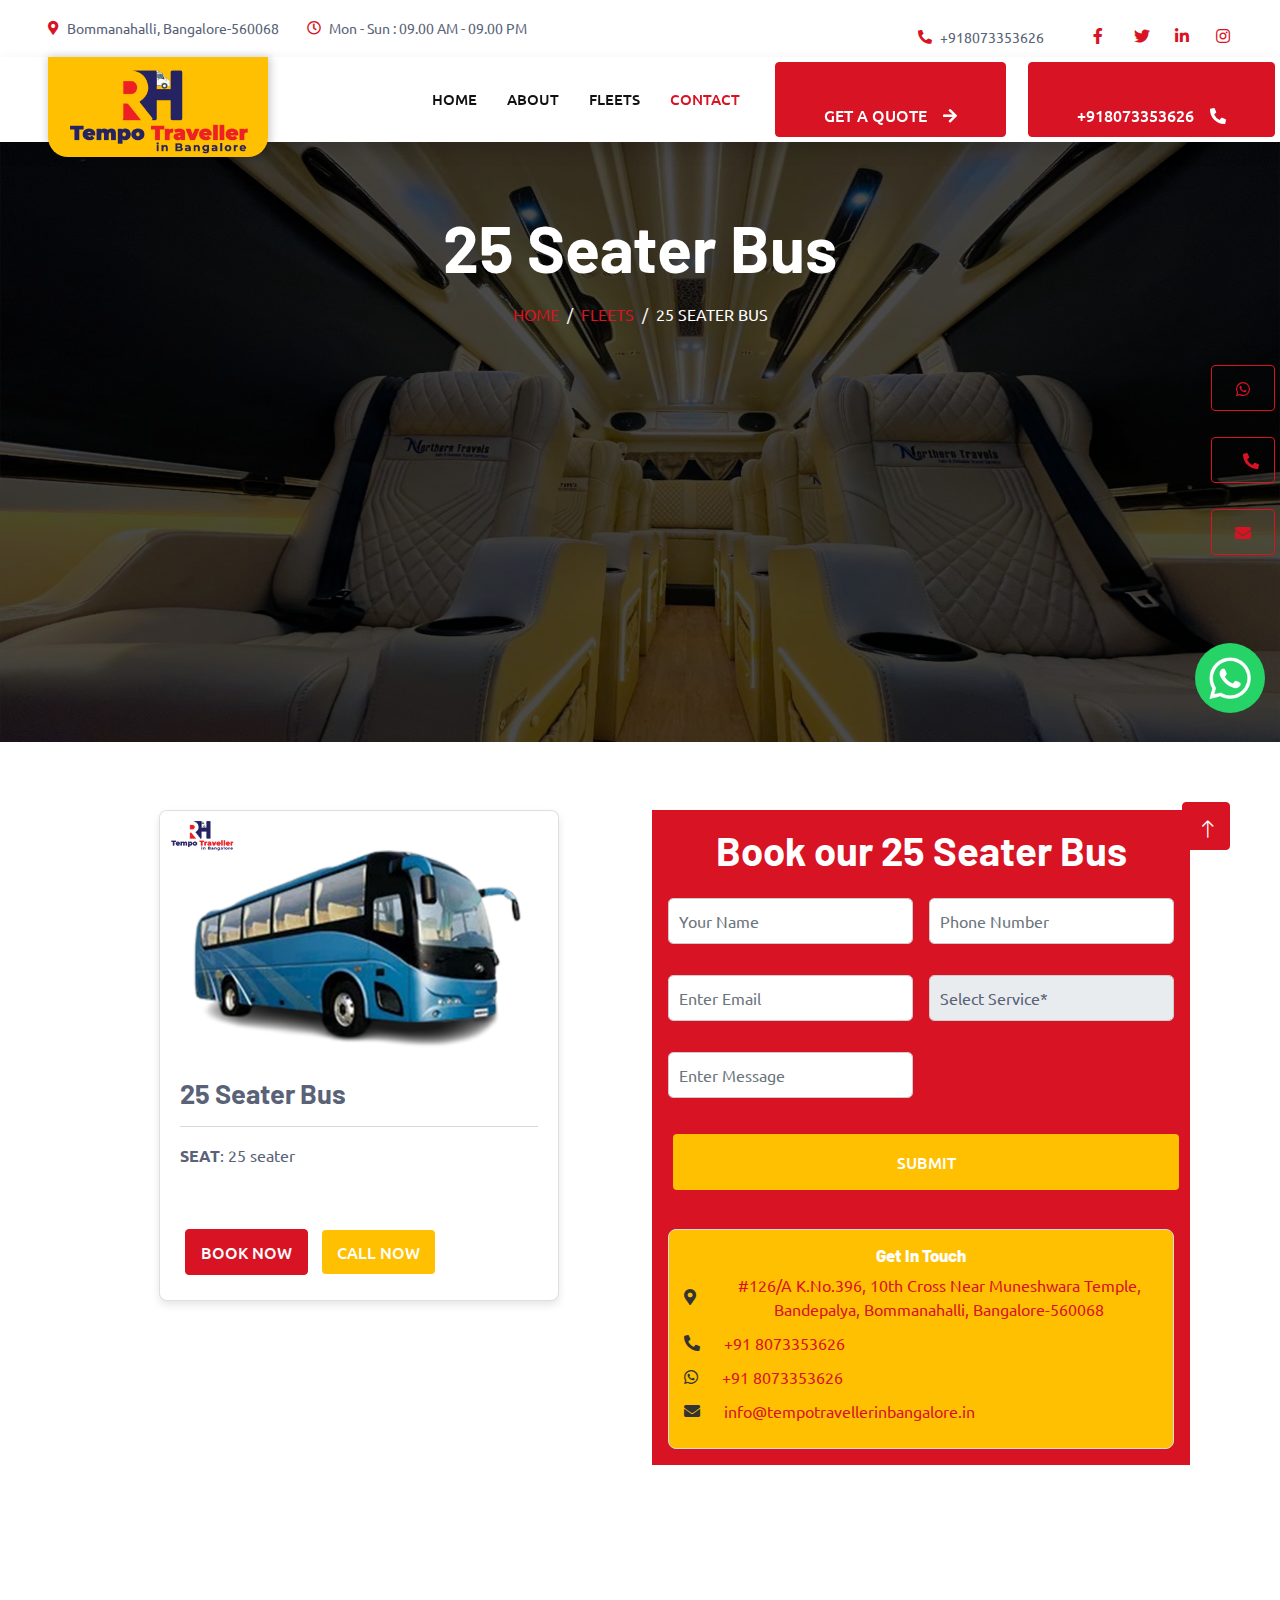
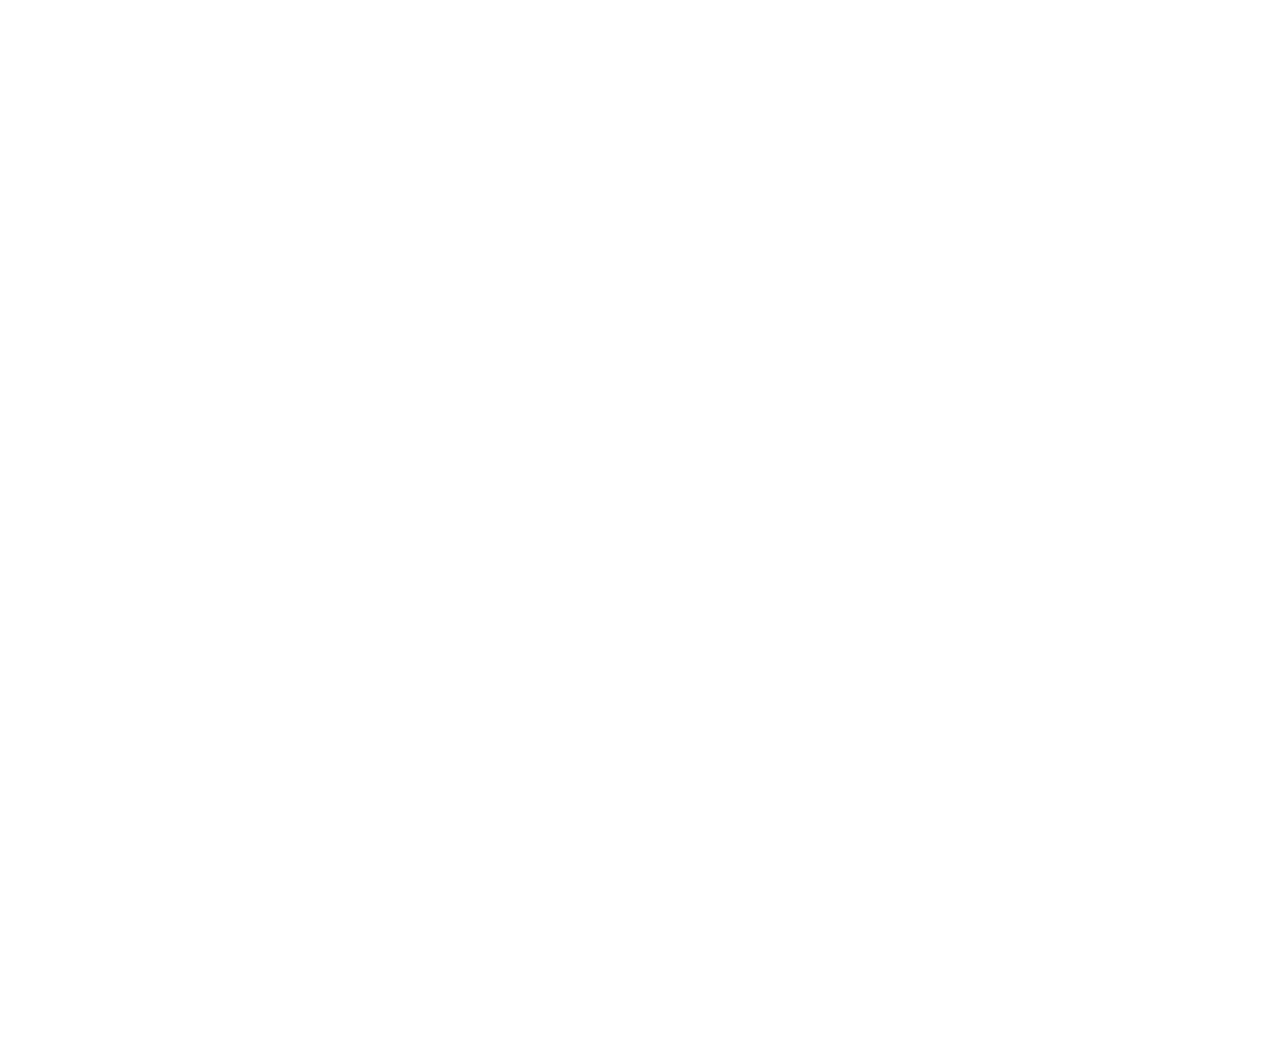
<file: 25seater.html>
<!DOCTYPE html>
<html lang="en">

<head>
    <meta charset="utf-8">
    <title>CarServ - Car Repair HTML Template</title>
    <meta content="width=device-width, initial-scale=1.0" name="viewport">
    <meta content="" name="keywords">
    <meta content="" name="description">

    <!-- Favicon -->
    <link href="img/favicon.ico" rel="icon">

    <!-- Google Web Fonts -->
    <link rel="preconnect" href="https://fonts.googleapis.com">
    <link rel="preconnect" href="https://fonts.gstatic.com" crossorigin>
    <link href="https://fonts.googleapis.com/css2?family=Barlow:wght@600;700&family=Ubuntu:wght@400;500&display=swap" rel="stylesheet"> 

    <!-- Icon Font Stylesheet -->
    <link href="https://cdnjs.cloudflare.com/ajax/libs/font-awesome/5.10.0/css/all.min.css" rel="stylesheet">
    <link href="https://cdn.jsdelivr.net/npm/bootstrap-icons@1.4.1/font/bootstrap-icons.css" rel="stylesheet">

    <!-- Libraries Stylesheet -->
    <link href="lib/animate/animate.min.css" rel="stylesheet">
    <link href="lib/owlcarousel/assets/owl.carousel.min.css" rel="stylesheet">
    <link href="lib/tempusdominus/css/tempusdominus-bootstrap-4.min.css" rel="stylesheet" />

    <!-- Customized Bootstrap Stylesheet -->
    <link href="css/bootstrap.min.css" rel="stylesheet">

    <!-- Template Stylesheet -->
    <link href="css/style.css" rel="stylesheet">
   
</head>

<body>
    <!-- Spinner Start -->
    <div id="spinner" class="show bg-white position-fixed translate-middle w-100 vh-100 top-50 start-50 d-flex align-items-center justify-content-center">
        <div class="spinner-border text-primary" style="width: 3rem; height: 3rem;" role="status">
            <span class="sr-only">Loading...</span>
        </div>
    </div>
    <!-- Spinner End -->
    <div class="right_menu">  
        <div class="social-link dark">
         <a href="https://wa.me/+918073353626" class="btn btn-outline-dark btn-social">
            <i class="fab fa-whatsapp"></i>
             <span class="mobile_show">WhatsApp</span></a> 
             <a href="tel:(+91)8073353626" class="btn btn-outline-dark btn-social">
                <i class="fa fa-phone-alt ms-3"></i>
                 <span class="mobile_show">Call </span></a>
                  <a href="mailto:info@tempotravellerinbangalore.in" target="_blank" class="btn btn-outline-dark btn-social"> 
                    <i class="fa fa-envelope"></i>
                     <span class="mobile_show">Get Quote </span></a> 
                    </div> 
                </div>
        <!-- Spinner End -->
        <div class="chat-icon">
            <a href="https://wa.me/+918073353626">
           <img src="img/whatsapp.png" class="icon" width="70px;" style="border-radius: 50%;">
            </a>
        </div>
    
        <!-- Topbar Start -->
        <div class="container-fluid bg-light p-0">
            <div class="row gx-0 d-none d-lg-flex">
                <div class="col-lg-7 px-5 text-start">
                    <div class="h-100 d-inline-flex align-items-center py-3 me-4">
                        <small class="fa fa-map-marker-alt text-primary me-2"></small>
                        <small>Bommanahalli, Bangalore-560068</small>
                    </div>
                    <div class="h-100 d-inline-flex align-items-center py-3">
                        <small class="far fa-clock text-primary me-2"></small>
                        <small>Mon - Sun : 09.00 AM - 09.00 PM</small>
                    </div>
                </div>
                <div class="col-lg-5 px-5 text-end">
                    <div class="h-100 d-inline-flex align-items-center py-3 me-4">
                        <small class="fa fa-phone-alt text-primary me-2"></small>
                        <small>+918073353626</small>
                    </div>
                    <div class="h-100 d-inline-flex align-items-center">
                        <a class="btn btn-sm-square bg-white text-primary me-1" href=""><i class="fab fa-facebook-f"></i></a>
                        <a class="btn btn-sm-square bg-white text-primary me-1" href=""><i class="fab fa-twitter"></i></a>
                        <a class="btn btn-sm-square bg-white text-primary me-1" href=""><i class="fab fa-linkedin-in"></i></a>
                        <a class="btn btn-sm-square bg-white text-primary me-0" href=""><i class="fab fa-instagram"></i></a>
                    </div>
                </div>
            </div>
        </div>
        <!-- Topbar End -->
    
    
        <!-- Navbar Start -->
        <nav class="navbar navbar-expand-lg bg-white navbar-light shadow sticky-top p-0">
            <a href="index.html" class="navbar-brand d-flex align-items-center px-4 px-lg-5">
                <!-- <h2 class="m-0 text-primary"><i class="fa fa-car me-3"></i>CarServ</h2>-->
                <div class="logo"> 
                     
                        <img alt="tempo Traveller" nitro-lazy-src="img/logo.png" class=" ls-is-cached lazyloaded" decoding="async" nitro-lazy-empty="" id="MjYwMToxMjg=-1" src="img/logo.png">
                  
                         
                    </div>
            </a> 
            <button type="button" class="navbar-toggler me-4" data-bs-toggle="collapse" data-bs-target="#navbarCollapse">
                <span class="navbar-toggler-icon"></span>
            </button>
            <div class="collapse navbar-collapse" id="navbarCollapse">
                <div class="navbar-nav ms-auto p-4 p-lg-0">
                    <a href="index.html" class="nav-item nav-link">Home</a>
                    <a href="about.html" class="nav-item nav-link ">About</a>
                <a href="fleets.html" class="nav-item nav-link">Fleets</a>
                    
           
                       
                    
                    <a href="contact.html" class="nav-item nav-link active">Contact</a>
                </div>
                <a href="tel+918073353626" class="btn btn-primary py-4 px-lg-5 d-none d-lg-block">Get A Quote<i class="fa fa-arrow-right ms-3"></i></a> &nbsp;
                &nbsp;            <a href="tel+918073353626" class="btn btn-primary py-4 px-lg-5 d-none d-lg-block">+918073353626<i class="fa fa-phone-alt ms-3"></i></a>
            
            </div>
        </nav>
        <!-- Navbar End -->

    <!-- Page Header Start -->
    <div class="container-fluid page-header mb-5 p-0" style="background-image: url(img/cars/banner3.jpg);">
        <div class="container-fluid page-header-inner py-5">
            <div class="container text-center">
                <h1 class="display-3 text-white mb-3 animated slideInDown">25 Seater Bus</h1>
                <nav aria-label="breadcrumb">
                    <ol class="breadcrumb justify-content-center text-uppercase">
                        <li class="breadcrumb-item"><a href="index.html">Home</a></li>
                        <li class="breadcrumb-item"><a href="fleets.html">Fleets</a></li>
                        <li class="breadcrumb-item text-white active" aria-current="page">25 Seater Bus</li>
                    </ol>
                </nav>
            </div>
        </div>
    </div>
    <!-- Page Header End -->





<section class="space-top overflow-hidden">
    <div class="container">
        <div class="row">
            <div class="col-lg-6 col-md-6 col-sm-12">
                <div class="card">
                    <img src="img/cars/50seater.png" class="card-img-top" alt="...">
                    <div class="card-body">
                        <h2>25 Seater Bus </h2>
                     
                     <hr>
                      <p class="last_services"><b>SEAT</b>: 25 seater </p> </div>
                   
                    <div class="card-body">
                      <a href="contact.html" class="btn btn-primary">Book Now</a>
                      <a href="tel:+918073353626" class="btn btn-secondary">Call Now</a>
                    </div>
                  </div>
            </div>
            <div class="col-lg-6 col-md-6 col-sm-12">
               
                <div class="bg-primary h-100 d-flex flex-column justify-content-center text-center p-3 wow zoomIn" data-wow-delay="0.3s">
                    <h1 class="text-white mb-4">Book our 25 Seater Bus </h1>
                       <form action="send.php" method="POST">
                            <div class="row g-3">
                                <div class="form-group col-xl-6  col-lg-6 col-sm-6">
                                    <input type="text" class="form-control" name="name" id="name" placeholder="Your Name">
                                    
                                </div>
                                <div class="form-group col-xl-6 col-lg-6 col-sm-6">
                                    <input type="number" class="form-control" name="phone" id="phone"
                                        placeholder="Phone Number">
                                
                                </div>
                                   <div class="form-group col-xl-6 col-lg-6 col-sm-6">
                                    <input type="email" class="form-control" name="email" id="email"
                                        placeholder="Enter Email">
                                    
                                </div>
                              
                                <div class="form-group col-xl-6 col-lg-6 col-sm-6">
                                   <select id="service" name="service" class="form-control">
                    <option value="select"> Select Service* </option>
                    <option value="Etios">Etios </option>
                    <option value="Toyato Crysta "> Toyato Crysta </option>
                    <option value="Ertiga"> Ertiga</option>
                    <option value="Force Tempo Traveller ">Force Tempo Traveller </option>
                    <option value="MINI BUS">MINI BUS </option>
                </select>
                                  
                                </div>
                               
                                   <div class="form-group col-xl-6 col-lg-6 col-sm-6">
                                    <input type="message" class="form-control" name="message" id="message"
                                        placeholder="Enter Message">
                                  
                                </div>
                              
                                <div class="col-12 mt-3">
                                    <button class="btn btn-secondary w-100 py-3" id="submit" type="submit">Submit</button>
                                  </div>
                                  
                                  <!-- Company Details Section Always Visible -->
                                <div class="col-12 mt-4">
                                    <div class="company-details">
                                      <h4>Get In Touch</h4>
                                      <div class="info-item">
                                        <span><i class="fa fa-map-marker-alt me-3"></i></span><a href="https://www.google.com/maps/dir/13.0285568,77.561856/Tempo+Traveller+In+Bangalore/@13.0252109,77.3504407,11z/data=!4m9!4m8!1m1!4e1!1m5!1m1!1s0x8ad33f9177d778ef:0x9b8c2011c239675f!2m2!1d77.6264045!2d12.9046311?entry=ttu&g_ep=EgoyMDI1MDEyOS4xIKXMDSoASAFQAw%3D%3D" target="_blank"> #126/A K.No.396, 10th Cross Near Muneshwara Temple, Bandepalya, Bommanahalli, Bangalore-560068</a>
                                      </div>
                                      <div class="info-item">
                                        <span><i class="fa fa-phone-alt me-3"></i></span><a href="tel:+918073353626"> +91 8073353626 </a>
                                      </div>
                                      <div class="info-item">
                                        <span><i class="fab fa-whatsapp me-3"></i></span><a href="https://wa.me/+918073353626"> +91 8073353626</a>
                                      </div>
                                      <div class="info-item">
                                        <span><i class="fa fa-envelope me-3"></i></span><a href="mailto:info@tempotravellerinbangalore.in"> info@tempotravellerinbangalore.in </a>
                                      </div>
                                      <!-- <p><a href="https://www.google.com/maps/dir/13.0285568,77.561856/Tempo+Traveller+In+Bangalore" target="_blank" class="btn btn-link">View on Google Maps</a></p> -->
                                    </div>
                                </div>
                            </div>
                        </form>
                </div>
            </div>
        </div>

        <section class="taxi-area2 p-4" data-bg-src="assets/img/bg/taxi_bg_3.jpg">
            <div class="container">
                <div class="row align-items-center justify-content-center">
                    <div class="col-xl-12 col-xxl-12 wow fadeInLeft">
                        <div class="title-area">
                            <!-- <span class="sub-title style2"><img src="assets/img/shape/title_shape_1.svg" alt="shape"><span class="sub-title2">WHY CHOOSE US</span></span> -->
                            <h2 class="sec-title">Choose the Service</h2>
                        </div>
                        <div class="taxi-tabs-wrapper">
                            <div class="nav nav-tabs taxi-tabs-tabs" id="nav-tab" role="tablist">
                                <button class="nav-link active" id="nav-step1-tab" data-bs-toggle="tab" data-bs-target="#nav-step1" type="button">Our Station charge</button>
                                <button class="nav-link" id="nav-step2-tab" data-bs-toggle="tab" data-bs-target="#nav-step2" type="button">Local Taxi Charges</button>
                                <button class="nav-link" id="nav-step3-tab" data-bs-toggle="tab" data-bs-target="#nav-step3" type="button">Terms and Conditions</button>
                                <button class="nav-link" id="nav-step4-tab" data-bs-toggle="tab" data-bs-target="#nav-step4" type="button">Special Features</button>
                            </div>
                            <div class="tab-content" id="nav-tabContent">
                                <div class="tab-pane fade active show" id="nav-step1" role="tabpanel">
                                    <div class="taxi-list">
                                        <p class="taxi-title">Out Station bus Charges</p>
                                        <div class="taxi-list_wrapper">
                                            <div class="card-body location-view-row">
                                                <table class="table table-bordered">
       <tbody>
           <tr>
               <td>Out Station Min Kilometer Per Day</td>
               <td colspan="2" style="text-align: center;">300 KM Per Day</td>
           </tr>
           <tr>
               <td style="width: 33.3333%; height: 18px;">Out Station Per Kilometer </td>
               <td style="width: 33.3333%; height: 18px; text-align: center;">NON A/C :- 34/-</td>
               <td style="width: 33.3333%; height: 18px; text-align: center;">A/C 42/-</td>
           </tr>
           <tr>
               <td style="width: 33.3333%; height: 18px;">Out Station Per Day Bata - 6:00 Am To 10:00 Pm</td>
               <td colspan="2" style="text-align: center;">600/-</td>
           </tr>
           <tr>
               <td style="width: 33.3333%; height: 18px;">Out Station Night Bata - 10:00 Pm To 6:00 Am (Optional)</td>
               <td colspan="2" style="text-align: center;">600/-</td>
           </tr>
           <tr>
               <td style="width: 33.3333%; height: 18px;">Inter State Tax</td>
               <td colspan="2" style="text-align: center;">Contact Us For Rates</td>
           </tr>
           <tr>
               <td style="width: 33.3333%; height: 18px;">Parking &amp; Toll</td>
               <td colspan="2" style="text-align: center;">Actual Extra Paid By Customer</td>
           </tr>
           <tr>
               <td style="width: 33.3333%; height: 36px; text-align: center;" colspan="3"><em><strong>Note:</strong> Mentioned Price Might Vary Depending On The Season, Increse in Fuel Prise, Weekend. Ex. : Saturday - Sunday - New Year - Deepavali Etc. (Please Confirm Rates Before Proceeding)i.e</em></td>
           </tr>
       </tbody>
   </table>
       </div>
                                        </div>
                                    </div>
                                </div>
                                <div class="tab-pane fade" id="nav-step2" role="tabpanel">
                                    <div class="taxi-list">
                                        <p class="taxi-title">Local Taxi Charges</p>
                                        <div class="taxi-list_wrapper">
                                            <div class="card-body location-view-row">
                                                <table class="table table-bordered">
                                           <thead>
                                               <tr>
                                                   <td></td>
                                                   <td style="width: 33.3333%; height: 18px; text-align: center;">NON A/C</td>
                                                   <td style="width: 33.3333%; height: 18px; text-align: center;">A/C</td>
                                               </tr>
                                           </thead>
                                           <tbody>
                                               <tr>
                                                   <td style="width: 33.3333%; height: 18px;">8 Hrs &amp; 80 kilometer</td>
                                                   <td style="width: 33.3333%; height: 18px; text-align: center;">8500/-</td>
                                                   <td style="width: 33.3333%; height: 18px; text-align: center;">10000/-</td>
                                               </tr>
                                               <tr>
                                                   <td style="width: 33.3333%; height: 18px;">Intercity Extra kilometer</td>
                                                   <td style="width: 33.3333%; height: 18px; text-align: center;">35/-</td>
                                                   <td style="width: 33.3333%; height: 18px; text-align: center;">42/-</td>
                                               </tr>
                                               <tr>
                                                   <td style="width: 33.3333%; height: 18px;">Intercity Extra Hrs</td>
                                                   <td style="width: 33.3333%; height: 18px; text-align: center;">400/-</td>
                                                   <td style="width: 33.3333%; height: 18px; text-align: center;">400/-</td>
                                               </tr>
                                               <tr>
                                                   <td style="width: 33.3333%; height: 18px;">Local Late night bata (optional) </td>
                                                   <td style="width: 33.3333%; height: 18px; text-align: center;">600/-</td>
                                                   <td style="width: 33.3333%; height: 18px; text-align: center;">600/-</td>
                                               </tr>
                                               <tr>
                                                   <td>parking &amp; Toll</td>
                                                   <td style="width: 33.3333%; height: 36px; text-align: center;" colspan="2">Actual Extra Paid By Customer</td>
                                               </tr>
                                               <tr>
                                                   <td>Airport drop / pick up / pick up &amp; drop</td>
                                                   <td style="width: 33.3333%; height: 36px; text-align: center;" colspan="2">Contact Us For Rates</td>
                                               </tr>
                                               <tr>
                                                   <td style="width: 33.3333%; height: 36px; text-align: center;" colspan="3"><em><strong>Note:</strong> Mentioned Price Might Vary Depending On The Season, Increse in Fuel Prise, Weekend. Ex. : Saturday - Sunday - New Year - Deepavali Etc. (Please Confirm Rates Before Proceeding)i.e</em></td>
                                               </tr>
                                           </tbody>
                                       </table>
                                           </div>
                                        </div>
                                    </div>
                                </div>
                                <div class="tab-pane fade" id="nav-step3" role="tabpanel">
                                    <div class="taxi-list">
                                        <p class="taxi-title">Taxi Driver is known for its gritty portrayal of urban decay and its examination of themes such as alienation, mental health, violence.</p>
                                        <div class="taxi-list_wrapper">
                                            <p class=""><strong>Parking / Toll :</strong>  Wherever Necessary Of Parking & Entering National Highway Toll Will Be Extra As Applicable .<br><br>

                                                <strong>Interstate Tax :</strong>  Our Vehicle Holds All India Permit But Crossing Karnataka State Border And Entering To Tamil Nadu / Kerala / Puducherry / Goa / Hyderabad Etc Will Be Extra As Applicable As Per Their State .<br>
                                                
                                                <strong>Driver Charges :</strong>  Driver Day Allowance And Night Driving Allowance Are Separate And Charded As Applicable By Vehicle Type.<br>
                                                
                                                <strong>Vehicle Min Km / Day :</strong> Example 1: Per Day Means 1 Calendar Day 12am To 11:59pm ,1 Day Min 300 Km / Day Will Be Charged ,<br>
                                                <strong>Example 2 : 2 </strong> Days Means 600 Km Will Be Charged This 600 Km Can Be Used Within 2 Days Average Or Els 600 Km Will Be Compulsory Charged.<br>
                                                
                                                <strong> One Way Drop :</strong> One Way Drop Always Will Be Billed As Round Trip Only .example Bangalore To Mysore One Way Drop Is 150 Km But This Will Be Billed For 300 Km I.e. ( Optional Discounts Might Applicable)<br>
                                                
                                                <strong>Km Billing :</strong> Kilometers Will Be Charged From Garage To Garage In Some Cases Will Be Billed Point To Point.</p>
                        
                                        </div>
                                    </div>
                                </div>
                                <div class="tab-pane fade" id="nav-step4" role="tabpanel">
                                    <div class="taxi-list">
                                        <div class="taxi-list_wrapper">
                                           
                                               
                                            <h5 class="mb-20">Features</h5><br>
                                                <div class="checklist style2">
                                                    <ul>
                                                        <li>Music System
                                                           </li>
                                                        <li>Video Player</li>
                                                        <li>Usb / Aux</li>
                                                        <li> Gprs Enabled Vehicle</li>
                                                        <li> Mobile Charger</li><br>
                                                        <h5 class="mb-20">Features Drivers</h5><br>
                                                        <li>Outstation driving experts
                                                      
                                                        </li>
                                                     <li> Rto Verified Driver's</li>
                                                     <li>Expert & Travel Guide</li>
                                                     <li> Valid License & Display Card</li>
                                                     <li> Multiple Language Speaking Driver's</li>
                                                     <br>
                                                        <h5 class="mb-20">Payment Options</h5><br>
                                                        <li>Cash
                                                </li>
                                                     <li> Bank transfer</li>
                                                     <li>Google pay</li>
                                                     <li> Phone payment</li>
                                                     <li> Amazon pay</li>
                                                     <li>Credit card or Debit Card</li>
                                                    </ul>
                                                </div>
                                        
                                        </div>
                                    </div>
                                </div>
    
                            </div>
                        </div>
                    </div>
                    
                </div>
            </div>
        </section>






    </div>
</section>


    <!-- Footer Start -->
    <div class="container-fluid bg-dark text-light footer pt-5 mt-5 wow fadeIn" data-wow-delay="0.1s">
        <div class="container">
            <div class="row g-5">
                <div class="col-lg-3 col-md-6">
                    <h4 class="text-light mb-4">Address</h4>
                    <p class="mb-2"><i class="fa fa-map-marker-alt me-3"></i>#126/A K.No.396, 10th Cross Near Muneshwara Temple, Bandepalya, Bommanahalli, Bangalore-560068</p>
                    <p class="mb-2"><i class="fa fa-phone-alt me-3"></i><a href="tel:(+91)8073353626">+91 8073353626</a></p>
                    <p class="mb-2"><i class="fa fa-envelope me-3"></i> <a href="mailto:info@tempotravellerinbangalore.in">info@tempotravellerinbangalore.com</a></p>
                    <div class="d-flex pt-2">
                        <a class="btn btn-outline-light btn-social" href=""><i class="fab fa-twitter"></i></a>
                        <a class="btn btn-outline-light btn-social" href=""><i class="fab fa-facebook-f"></i></a>
                        <a class="btn btn-outline-light btn-social" href=""><i class="fab fa-youtube"></i></a>
                        <a class="btn btn-outline-light btn-social" href=""><i class="fab fa-linkedin-in"></i></a>
                    </div>
                </div>
                <div class="col-lg-3 col-md-6">
                    <h4 class="text-light mb-4">Opening Hours</h4>
                    <h6 class="text-light">Monday - Sunday:</h6>
                    <p class="mb-4">09.00 AM - 10.00 PM</p>
                   
                </div>
                <div class="col-lg-3 col-md-6">
                    <h4 class="text-light mb-4">Company</h4>
                    <a class="btn btn-link" href="home.html">Home </a>
                    <a class="btn btn-link" href="about.html">About Us</a>
                    <a class="btn btn-link" href="fleets.html">Fleets</a>
                    <a class="btn btn-link" href="home.html">Destination</a>
                    <a class="btn btn-link" href="contact.html">Contact Us</a>
                </div>
                <div class="col-lg-3 col-md-6">
                    <h4 class="text-light mb-4">Newsletter</h4>
                    <p>Recieve Daily updates from Us</p>
                    <div class="position-relative mx-auto" style="max-width: 400px;">
                        <input class="form-control border-0 w-100 py-3 ps-4 pe-5" type="text" placeholder="Your email">
                        <button type="button" class="btn btn-primary py-2 position-absolute top-0 end-0 mt-2 me-2">SignUp</button>
                    </div>
                </div>
            </div>
        </div>
        <div class="container">
            <div class="copyright">
                <div class="row">
                    <div class="col-md-12 text-center text-md-start mb-3 mb-md-0">
                        &copy; All Right Reserved.

                        <!--/*** This template is free as long as you keep the footer author’s credit link/attribution link/backlink. If you'd like to use the template without the footer author’s credit link/attribution link/backlink, you can purchase the Credit Removal License from "https://htmlcodex.com/credit-removal". Thank you for your support. ***/-->
                        Designed By  <a class="border-bottom" href="www.brightads.in">Tempo traveller in bangalore</a> 
                    </div>
                   
                </div>
            </div>
        </div>
    </div>
    <!-- Footer End -->
 <!-- Back to Top -->
 <a href="#" class="btn btn-lg btn-primary btn-lg-square back-to-top"><i class="bi bi-arrow-up"></i></a>


 <!-- JavaScript Libraries -->
 <script src="https://code.jquery.com/jquery-3.4.1.min.js"></script>
 <script src="https://cdn.jsdelivr.net/npm/bootstrap@5.0.0/dist/js/bootstrap.bundle.min.js"></script>
 <script src="lib/wow/wow.min.js"></script>
 <script src="lib/easing/easing.min.js"></script>
 <script src="lib/waypoints/waypoints.min.js"></script>
 <script src="lib/counterup/counterup.min.js"></script>
 <script src="lib/owlcarousel/owl.carousel.min.js"></script>
 <script src="lib/tempusdominus/js/moment.min.js"></script>
 <script src="lib/tempusdominus/js/moment-timezone.min.js"></script>
 <script src="lib/tempusdominus/js/tempusdominus-bootstrap-4.min.js"></script>

 <!-- Template Javascript -->
 <script src="js/main.js"></script>
</body>

</html>
</file>
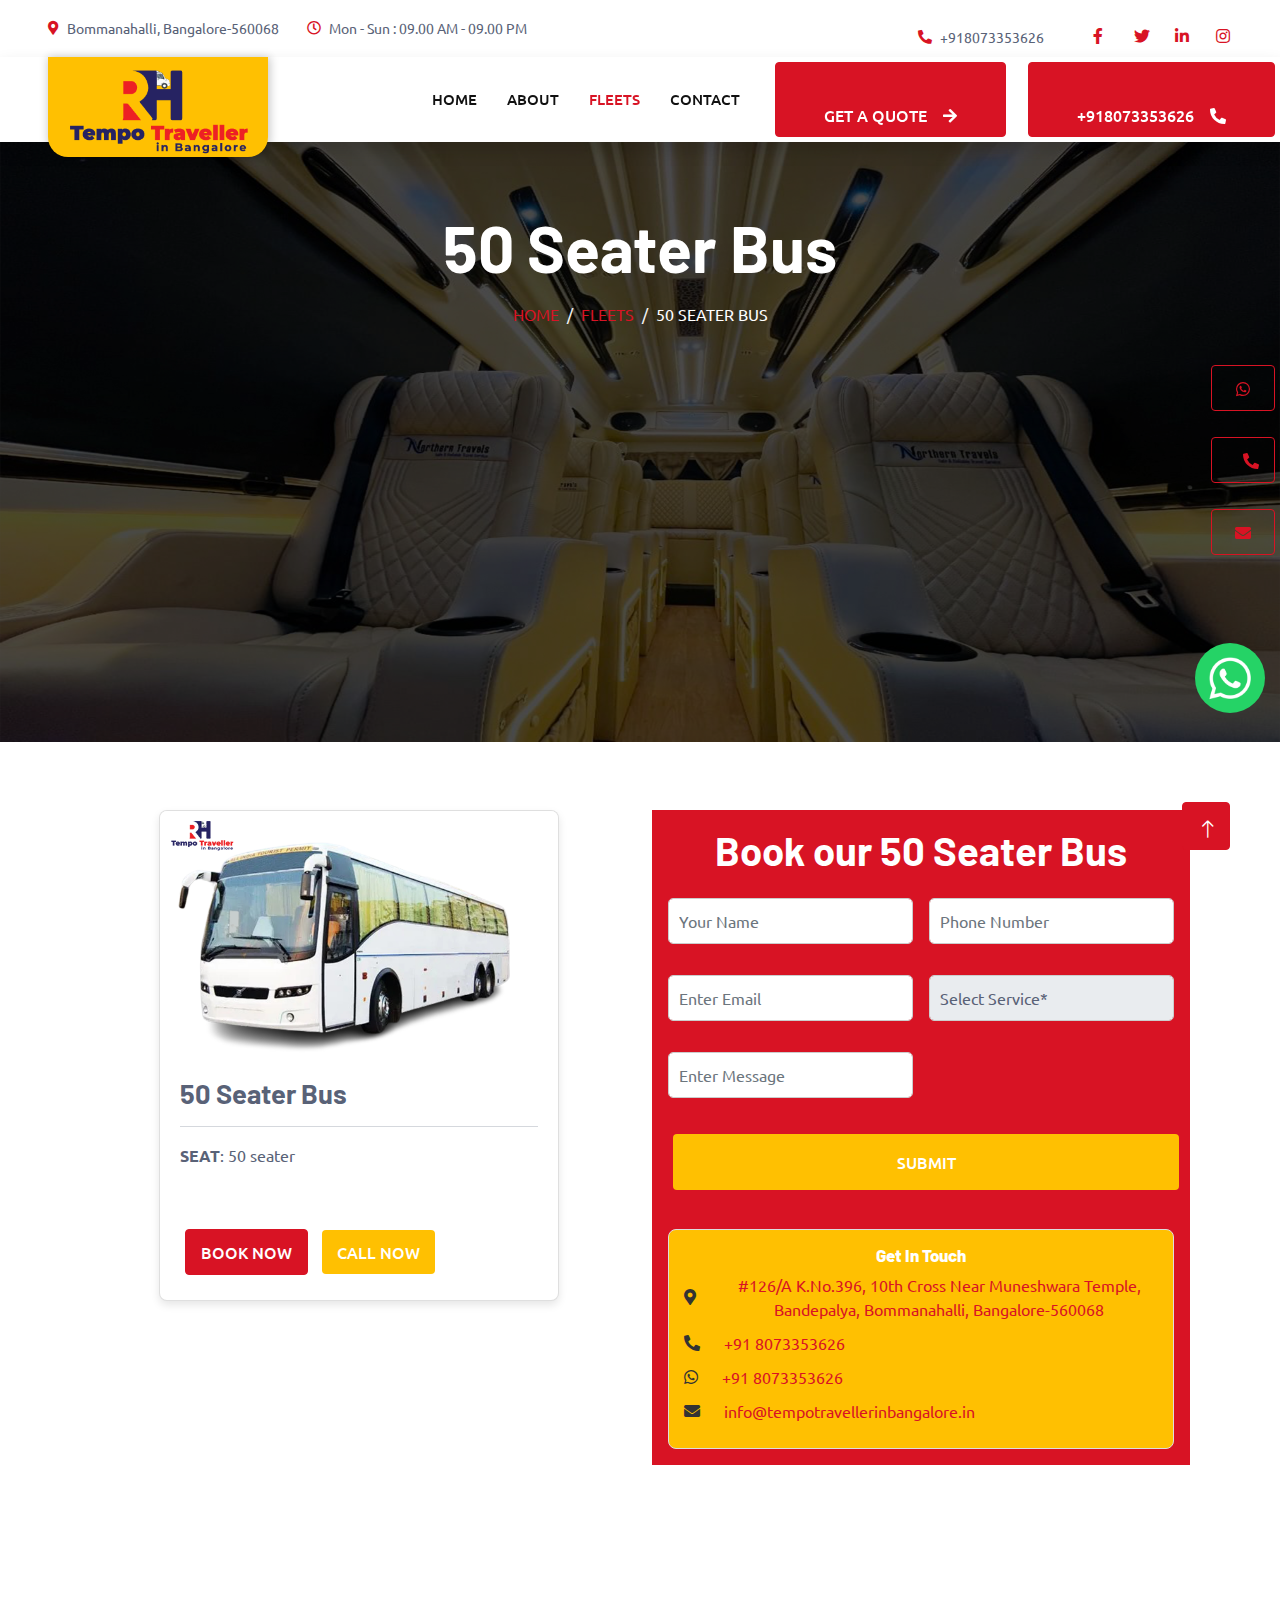
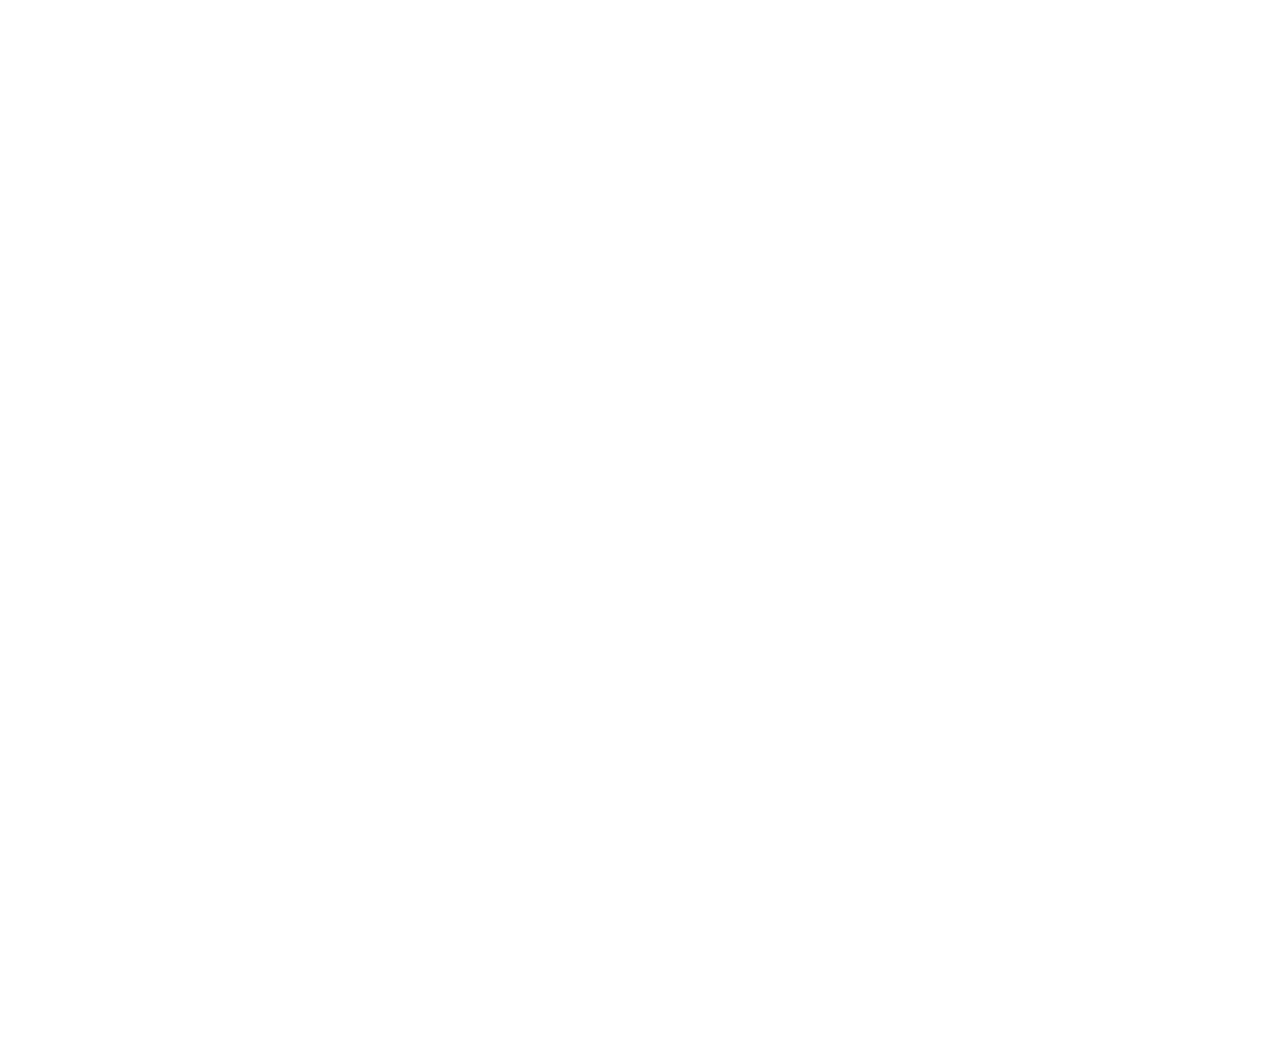
<file: 50seater.html>
<!DOCTYPE html>
<html lang="en">

<head>
    <meta charset="utf-8">
    <title>CarServ - Car Repair HTML Template</title>
    <meta content="width=device-width, initial-scale=1.0" name="viewport">
    <meta content="" name="keywords">
    <meta content="" name="description">

    <!-- Favicon -->
    <link href="img/favicon.ico" rel="icon">

    <!-- Google Web Fonts -->
    <link rel="preconnect" href="https://fonts.googleapis.com">
    <link rel="preconnect" href="https://fonts.gstatic.com" crossorigin>
    <link href="https://fonts.googleapis.com/css2?family=Barlow:wght@600;700&family=Ubuntu:wght@400;500&display=swap" rel="stylesheet"> 

    <!-- Icon Font Stylesheet -->
    <link href="https://cdnjs.cloudflare.com/ajax/libs/font-awesome/5.10.0/css/all.min.css" rel="stylesheet">
    <link href="https://cdn.jsdelivr.net/npm/bootstrap-icons@1.4.1/font/bootstrap-icons.css" rel="stylesheet">

    <!-- Libraries Stylesheet -->
    <link href="lib/animate/animate.min.css" rel="stylesheet">
    <link href="lib/owlcarousel/assets/owl.carousel.min.css" rel="stylesheet">
    <link href="lib/tempusdominus/css/tempusdominus-bootstrap-4.min.css" rel="stylesheet" />

    <!-- Customized Bootstrap Stylesheet -->
    <link href="css/bootstrap.min.css" rel="stylesheet">

    <!-- Template Stylesheet -->
    <link href="css/style.css" rel="stylesheet">
   
</head>

<body>
    <!-- Spinner Start -->
    <div id="spinner" class="show bg-white position-fixed translate-middle w-100 vh-100 top-50 start-50 d-flex align-items-center justify-content-center">
        <div class="spinner-border text-primary" style="width: 3rem; height: 3rem;" role="status">
            <span class="sr-only">Loading...</span>
        </div>
    </div>
    <!-- Spinner End -->
    <div class="right_menu">  
        <div class="social-link dark">
         <a href="https://wa.me/+918073353626" class="btn btn-outline-dark btn-social">
            <i class="fab fa-whatsapp"></i>
             <span class="mobile_show">WhatsApp</span></a> 
             <a href="tel:(+91)8073353626" class="btn btn-outline-dark btn-social">
                <i class="fa fa-phone-alt ms-3"></i>
                 <span class="mobile_show">Call </span></a>
                  <a href="mailto:info@tempotravellerinbangalore.in" target="_blank" class="btn btn-outline-dark btn-social"> 
                    <i class="fa fa-envelope"></i>
                     <span class="mobile_show">Get Quote </span></a> 
                    </div> 
                </div>
        <!-- Spinner End -->
        <div class="chat-icon">
            <a href="https://wa.me/+918073353626">
           <img src="img/whatsapp.png" class="icon" width="70px;" style="border-radius: 50%;">
            </a>
        </div>
    
        <!-- Topbar Start -->
        <div class="container-fluid bg-light p-0">
            <div class="row gx-0 d-none d-lg-flex">
                <div class="col-lg-7 px-5 text-start">
                    <div class="h-100 d-inline-flex align-items-center py-3 me-4">
                        <small class="fa fa-map-marker-alt text-primary me-2"></small>
                        <small>Bommanahalli, Bangalore-560068</small>
                    </div>
                    <div class="h-100 d-inline-flex align-items-center py-3">
                        <small class="far fa-clock text-primary me-2"></small>
                        <small>Mon - Sun : 09.00 AM - 09.00 PM</small>
                    </div>
                </div>
                <div class="col-lg-5 px-5 text-end">
                    <div class="h-100 d-inline-flex align-items-center py-3 me-4">
                        <small class="fa fa-phone-alt text-primary me-2"></small>
                        <small>+918073353626</small>
                    </div>
                    <div class="h-100 d-inline-flex align-items-center">
                        <a class="btn btn-sm-square bg-white text-primary me-1" href=""><i class="fab fa-facebook-f"></i></a>
                        <a class="btn btn-sm-square bg-white text-primary me-1" href=""><i class="fab fa-twitter"></i></a>
                        <a class="btn btn-sm-square bg-white text-primary me-1" href=""><i class="fab fa-linkedin-in"></i></a>
                        <a class="btn btn-sm-square bg-white text-primary me-0" href=""><i class="fab fa-instagram"></i></a>
                    </div>
                </div>
            </div>
        </div>
        <!-- Topbar End -->
    
    
        <!-- Navbar Start -->
        <nav class="navbar navbar-expand-lg bg-white navbar-light shadow sticky-top p-0">
            <a href="index.html" class="navbar-brand d-flex align-items-center px-4 px-lg-5">
                <!-- <h2 class="m-0 text-primary"><i class="fa fa-car me-3"></i>CarServ</h2>-->
                <div class="logo"> 
                     
                        <img alt="tempo Traveller" nitro-lazy-src="img/logo.png" class=" ls-is-cached lazyloaded" decoding="async" nitro-lazy-empty="" id="MjYwMToxMjg=-1" src="img/logo.png">
                  
                         
                    </div>
            </a> 
            <button type="button" class="navbar-toggler me-4" data-bs-toggle="collapse" data-bs-target="#navbarCollapse">
                <span class="navbar-toggler-icon"></span>
            </button>
            <div class="collapse navbar-collapse" id="navbarCollapse">
                <div class="navbar-nav ms-auto p-4 p-lg-0">
                    <a href="index.html" class="nav-item nav-link">Home</a>
                    <a href="about.html" class="nav-item nav-link ">About</a>
                <a href="fleets.html" class="nav-item nav-link active">Fleets</a>
                    
           
                       
                    
                    <a href="contact.html" class="nav-item nav-link">Contact</a>
                </div>
                <a href="tel+918073353626" class="btn btn-primary py-4 px-lg-5 d-none d-lg-block">Get A Quote<i class="fa fa-arrow-right ms-3"></i></a> &nbsp;
                &nbsp;            <a href="tel+918073353626" class="btn btn-primary py-4 px-lg-5 d-none d-lg-block">+918073353626<i class="fa fa-phone-alt ms-3"></i></a>
            
            </div>
        </nav>
        <!-- Navbar End -->

    <!-- Page Header Start -->
    <div class="container-fluid page-header mb-5 p-0" style="background-image: url(img/cars/banner3.jpg);">
        <div class="container-fluid page-header-inner py-5">
            <div class="container text-center">
                <h1 class="display-3 text-white mb-3 animated slideInDown">50 Seater Bus</h1>
                <nav aria-label="breadcrumb">
                    <ol class="breadcrumb justify-content-center text-uppercase">
                        <li class="breadcrumb-item"><a href="index.html">Home</a></li>
                        <li class="breadcrumb-item"><a href="fleets.html">Fleets</a></li>
                        <li class="breadcrumb-item text-white active" aria-current="page">50 Seater Bus</li>
                    </ol>
                </nav>
            </div>
        </div>
    </div>
    <!-- Page Header End -->





<section class="space-top overflow-hidden">
    <div class="container">
        <div class="row">
            <div class="col-lg-6 col-md-6 col-sm-12">
                <div class="card">
                    <img src="img/cars/50seater1.png" class="card-img-top" alt="...">
                    <div class="card-body">
                        <h2>50 Seater Bus </h2>
                     
                     <hr>
                      <p class="last_services"><b>SEAT</b>: 50 seater </p> </div>
                   
                    <div class="card-body">
                      <a href="contact.html" class="btn btn-primary">Book Now</a>
                      <a href="tel:+918073353626" class="btn btn-secondary">Call Now</a>
                    </div>
                  </div>
            </div>
            <div class="col-lg-6 col-md-6 col-sm-12">
               
                <div class="bg-primary h-100 d-flex flex-column justify-content-center text-center p-3 wow zoomIn" data-wow-delay="0.3s">
                    <h1 class="text-white mb-4">Book our 50 Seater Bus </h1>
                       <form action="send.php" method="POST">
                            <div class="row g-3">
                                <div class="form-group col-xl-6  col-lg-6 col-sm-6">
                                    <input type="text" class="form-control" name="name" id="name" placeholder="Your Name">
                                    
                                </div>
                                <div class="form-group col-xl-6 col-lg-6 col-sm-6">
                                    <input type="number" class="form-control" name="phone" id="phone"
                                        placeholder="Phone Number">
                                
                                </div>
                                   <div class="form-group col-xl-6 col-lg-6 col-sm-6">
                                    <input type="email" class="form-control" name="email" id="email"
                                        placeholder="Enter Email">
                                    
                                </div>
                              
                                <div class="form-group col-xl-6 col-lg-6 col-sm-6">
                                   <select id="service" name="service" class="form-control">
                    <option value="select"> Select Service* </option>
                    <option value="Etios">Etios </option>
                    <option value="Toyato Crysta "> Toyato Crysta </option>
                    <option value="Ertiga"> Ertiga</option>
                    <option value="Force Tempo Traveller ">Force Tempo Traveller </option>
                    <option value="MINI BUS">MINI BUS </option>
                </select>
                                  
                                </div>
                               
                                   <div class="form-group col-xl-6 col-lg-6 col-sm-6">
                                    <input type="message" class="form-control" name="message" id="message"
                                        placeholder="Enter Message">
                                  
                                </div>
                              
                                <div class="col-12 mt-3">
                                    <button class="btn btn-secondary w-100 py-3" id="submit" type="submit">Submit</button>
                                  </div>
                                  
                                  <!-- Company Details Section Always Visible -->
                                <div class="col-12 mt-4">
                                    <div class="company-details">
                                      <h4>Get In Touch</h4>
                                      <div class="info-item">
                                        <span><i class="fa fa-map-marker-alt me-3"></i></span><a href="https://www.google.com/maps/dir/13.0285568,77.561856/Tempo+Traveller+In+Bangalore/@13.0252109,77.3504407,11z/data=!4m9!4m8!1m1!4e1!1m5!1m1!1s0x8ad33f9177d778ef:0x9b8c2011c239675f!2m2!1d77.6264045!2d12.9046311?entry=ttu&g_ep=EgoyMDI1MDEyOS4xIKXMDSoASAFQAw%3D%3D" target="_blank"> #126/A K.No.396, 10th Cross Near Muneshwara Temple, Bandepalya, Bommanahalli, Bangalore-560068</a>
                                      </div>
                                      <div class="info-item">
                                        <span><i class="fa fa-phone-alt me-3"></i></span><a href="tel:+918073353626"> +91 8073353626 </a>
                                      </div>
                                      <div class="info-item">
                                        <span><i class="fab fa-whatsapp me-3"></i></span><a href="https://wa.me/+918073353626"> +91 8073353626</a>
                                      </div>
                                      <div class="info-item">
                                        <span><i class="fa fa-envelope me-3"></i></span><a href="mailto:info@tempotravellerinbangalore.in"> info@tempotravellerinbangalore.in </a>
                                      </div>
                                      <!-- <p><a href="https://www.google.com/maps/dir/13.0285568,77.561856/Tempo+Traveller+In+Bangalore" target="_blank" class="btn btn-link">View on Google Maps</a></p> -->
                                    </div>
                                </div>
                            </div>
                        </form>
                </div>
            </div>
        </div>

        <section class="taxi-area2 p-4" data-bg-src="assets/img/bg/taxi_bg_3.jpg">
            <div class="container">
                <div class="row align-items-center justify-content-center">
                    <div class="col-xl-12 col-xxl-12 wow fadeInLeft">
                        <div class="title-area">
                            <!-- <span class="sub-title style2"><img src="assets/img/shape/title_shape_1.svg" alt="shape"><span class="sub-title2">WHY CHOOSE US</span></span> -->
                            <h2 class="sec-title">Choose the Service</h2>
                        </div>
                        <div class="taxi-tabs-wrapper">
                            <div class="nav nav-tabs taxi-tabs-tabs" id="nav-tab" role="tablist">
                                <button class="nav-link active" id="nav-step1-tab" data-bs-toggle="tab" data-bs-target="#nav-step1" type="button">Our Station charge</button>
                                <button class="nav-link" id="nav-step2-tab" data-bs-toggle="tab" data-bs-target="#nav-step2" type="button">Local Taxi Charges</button>
                                <button class="nav-link" id="nav-step3-tab" data-bs-toggle="tab" data-bs-target="#nav-step3" type="button">Terms and Conditions</button>
                                <button class="nav-link" id="nav-step4-tab" data-bs-toggle="tab" data-bs-target="#nav-step4" type="button">Special Features</button>
                            </div>
                            <div class="tab-content" id="nav-tabContent">
                                <div class="tab-pane fade active show" id="nav-step1" role="tabpanel">
                                    <div class="taxi-list">
                                        <p class="taxi-title">Out Station bus Charges</p>
                                        <div class="taxi-list_wrapper">
                                            <div class="card-body location-view-row">
                                                <table class="table table-bordered">
       <tbody>
           <tr>
               <td>Out Station Min Kilometer Per Day</td>
               <td colspan="2" style="text-align: center;">300 KM Per Day</td>
           </tr>
           <tr>
               <td style="width: 33.3333%; height: 18px;">Out Station Per Kilometer </td>
               <td style="width: 33.3333%; height: 18px; text-align: center;">NON A/C :- 34/-</td>
               <td style="width: 33.3333%; height: 18px; text-align: center;">A/C 42/-</td>
           </tr>
           <tr>
               <td style="width: 33.3333%; height: 18px;">Out Station Per Day Bata - 6:00 Am To 10:00 Pm</td>
               <td colspan="2" style="text-align: center;">600/-</td>
           </tr>
           <tr>
               <td style="width: 33.3333%; height: 18px;">Out Station Night Bata - 10:00 Pm To 6:00 Am (Optional)</td>
               <td colspan="2" style="text-align: center;">600/-</td>
           </tr>
           <tr>
               <td style="width: 33.3333%; height: 18px;">Inter State Tax</td>
               <td colspan="2" style="text-align: center;">Contact Us For Rates</td>
           </tr>
           <tr>
               <td style="width: 33.3333%; height: 18px;">Parking &amp; Toll</td>
               <td colspan="2" style="text-align: center;">Actual Extra Paid By Customer</td>
           </tr>
           <tr>
               <td style="width: 33.3333%; height: 36px; text-align: center;" colspan="3"><em><strong>Note:</strong> Mentioned Price Might Vary Depending On The Season, Increse in Fuel Prise, Weekend. Ex. : Saturday - Sunday - New Year - Deepavali Etc. (Please Confirm Rates Before Proceeding)i.e</em></td>
           </tr>
       </tbody>
   </table>
       </div>
                                        </div>
                                    </div>
                                </div>
                                <div class="tab-pane fade" id="nav-step2" role="tabpanel">
                                    <div class="taxi-list">
                                        <p class="taxi-title">Local Taxi Charges</p>
                                        <div class="taxi-list_wrapper">
                                            <div class="card-body location-view-row">
                                                <table class="table table-bordered">
                                           <thead>
                                               <tr>
                                                   <td></td>
                                                   <td style="width: 33.3333%; height: 18px; text-align: center;">NON A/C</td>
                                                   <td style="width: 33.3333%; height: 18px; text-align: center;">A/C</td>
                                               </tr>
                                           </thead>
                                           <tbody>
                                               <tr>
                                                   <td style="width: 33.3333%; height: 18px;">8 Hrs &amp; 80 kilometer</td>
                                                   <td style="width: 33.3333%; height: 18px; text-align: center;">8500/-</td>
                                                   <td style="width: 33.3333%; height: 18px; text-align: center;">10000/-</td>
                                               </tr>
                                               <tr>
                                                   <td style="width: 33.3333%; height: 18px;">Intercity Extra kilometer</td>
                                                   <td style="width: 33.3333%; height: 18px; text-align: center;">35/-</td>
                                                   <td style="width: 33.3333%; height: 18px; text-align: center;">42/-</td>
                                               </tr>
                                               <tr>
                                                   <td style="width: 33.3333%; height: 18px;">Intercity Extra Hrs</td>
                                                   <td style="width: 33.3333%; height: 18px; text-align: center;">400/-</td>
                                                   <td style="width: 33.3333%; height: 18px; text-align: center;">400/-</td>
                                               </tr>
                                               <tr>
                                                   <td style="width: 33.3333%; height: 18px;">Local Late night bata (optional) </td>
                                                   <td style="width: 33.3333%; height: 18px; text-align: center;">600/-</td>
                                                   <td style="width: 33.3333%; height: 18px; text-align: center;">600/-</td>
                                               </tr>
                                               <tr>
                                                   <td>parking &amp; Toll</td>
                                                   <td style="width: 33.3333%; height: 36px; text-align: center;" colspan="2">Actual Extra Paid By Customer</td>
                                               </tr>
                                               <tr>
                                                   <td>Airport drop / pick up / pick up &amp; drop</td>
                                                   <td style="width: 33.3333%; height: 36px; text-align: center;" colspan="2">Contact Us For Rates</td>
                                               </tr>
                                               <tr>
                                                   <td style="width: 33.3333%; height: 36px; text-align: center;" colspan="3"><em><strong>Note:</strong> Mentioned Price Might Vary Depending On The Season, Increse in Fuel Prise, Weekend. Ex. : Saturday - Sunday - New Year - Deepavali Etc. (Please Confirm Rates Before Proceeding)i.e</em></td>
                                               </tr>
                                           </tbody>
                                       </table>
                                           </div>
                                        </div>
                                    </div>
                                </div>
                                <div class="tab-pane fade" id="nav-step3" role="tabpanel">
                                    <div class="taxi-list">
                                        <p class="taxi-title">Taxi Driver is known for its gritty portrayal of urban decay and its examination of themes such as alienation, mental health, violence.</p>
                                        <div class="taxi-list_wrapper">
                                            <p class=""><strong>Parking / Toll :</strong>  Wherever Necessary Of Parking & Entering National Highway Toll Will Be Extra As Applicable .<br><br>

                                                <strong>Interstate Tax :</strong>  Our Vehicle Holds All India Permit But Crossing Karnataka State Border And Entering To Tamil Nadu / Kerala / Puducherry / Goa / Hyderabad Etc Will Be Extra As Applicable As Per Their State .<br>
                                                
                                                <strong>Driver Charges :</strong>  Driver Day Allowance And Night Driving Allowance Are Separate And Charded As Applicable By Vehicle Type.<br>
                                                
                                                <strong>Vehicle Min Km / Day :</strong> Example 1: Per Day Means 1 Calendar Day 12am To 11:59pm ,1 Day Min 300 Km / Day Will Be Charged ,<br>
                                                <strong>Example 2 : 2 </strong> Days Means 600 Km Will Be Charged This 600 Km Can Be Used Within 2 Days Average Or Els 600 Km Will Be Compulsory Charged.<br>
                                                
                                                <strong> One Way Drop :</strong> One Way Drop Always Will Be Billed As Round Trip Only .example Bangalore To Mysore One Way Drop Is 150 Km But This Will Be Billed For 300 Km I.e. ( Optional Discounts Might Applicable)<br>
                                                
                                                <strong>Km Billing :</strong> Kilometers Will Be Charged From Garage To Garage In Some Cases Will Be Billed Point To Point.</p>
                        
                                        </div>
                                    </div>
                                </div>
                                <div class="tab-pane fade" id="nav-step4" role="tabpanel">
                                    <div class="taxi-list">
                                        <div class="taxi-list_wrapper">
                                           
                                               
                                            <h5 class="mb-20">Features</h5><br>
                                                <div class="checklist style2">
                                                    <ul>
                                                        <li>Music System
                                                           </li>
                                                        <li>Video Player</li>
                                                        <li>Usb / Aux</li>
                                                        <li> Gprs Enabled Vehicle</li>
                                                        <li> Mobile Charger</li><br>
                                                        <h5 class="mb-20">Features Drivers</h5><br>
                                                        <li>Outstation driving experts
                                                      
                                                        </li>
                                                     <li> Rto Verified Driver's</li>
                                                     <li>Expert & Travel Guide</li>
                                                     <li> Valid License & Display Card</li>
                                                     <li> Multiple Language Speaking Driver's</li>
                                                     <br>
                                                        <h5 class="mb-20">Payment Options</h5><br>
                                                        <li>Cash
                                                </li>
                                                     <li> Bank transfer</li>
                                                     <li>Google pay</li>
                                                     <li> Phone payment</li>
                                                     <li> Amazon pay</li>
                                                     <li>Credit card or Debit Card</li>
                                                    </ul>
                                                </div>
                                        
                                        </div>
                                    </div>
                                </div>
    
                            </div>
                        </div>
                    </div>
                    
                </div>
            </div>
        </section>






    </div>
</section>

    <!-- Footer Start -->
    <div class="container-fluid bg-dark text-light footer pt-5 mt-5 wow fadeIn" data-wow-delay="0.1s">
        <div class="container">
            <div class="row g-5">
                <div class="col-lg-3 col-md-6">
                    <h4 class="text-light mb-4">Address</h4>
                    <p class="mb-2"><i class="fa fa-map-marker-alt me-3"></i>#126/A K.No.396, 10th Cross Near Muneshwara Temple, Bandepalya, Bommanahalli, Bangalore-560068</p>
                    <p class="mb-2"><i class="fa fa-phone-alt me-3"></i><a href="tel:(+91)8073353626">+91 8073353626</a></p>
                    <p class="mb-2"><i class="fa fa-envelope me-3"></i> <a href="mailto:info@tempotravellerinbangalore.in">info@tempotravellerinbangalore.com</a></p>
                    <div class="d-flex pt-2">
                        <a class="btn btn-outline-light btn-social" href=""><i class="fab fa-twitter"></i></a>
                        <a class="btn btn-outline-light btn-social" href=""><i class="fab fa-facebook-f"></i></a>
                        <a class="btn btn-outline-light btn-social" href=""><i class="fab fa-youtube"></i></a>
                        <a class="btn btn-outline-light btn-social" href=""><i class="fab fa-linkedin-in"></i></a>
                    </div>
                </div>
                <div class="col-lg-3 col-md-6">
                    <h4 class="text-light mb-4">Opening Hours</h4>
                    <h6 class="text-light">Monday - Sunday:</h6>
                    <p class="mb-4">09.00 AM - 10.00 PM</p>
                   
                </div>
                <div class="col-lg-3 col-md-6">
                    <h4 class="text-light mb-4">Company</h4>
                    <a class="btn btn-link" href="home.html">Home </a>
                    <a class="btn btn-link" href="about.html">About Us</a>
                    <a class="btn btn-link" href="fleets.html">Fleets</a>
                    <a class="btn btn-link" href="home.html">Destination</a>
                    <a class="btn btn-link" href="contact.html">Contact Us</a>
                </div>
                <div class="col-lg-3 col-md-6">
                    <h4 class="text-light mb-4">Newsletter</h4>
                    <p>Recieve Daily updates from Us</p>
                    <div class="position-relative mx-auto" style="max-width: 400px;">
                        <input class="form-control border-0 w-100 py-3 ps-4 pe-5" type="text" placeholder="Your email">
                        <button type="button" class="btn btn-primary py-2 position-absolute top-0 end-0 mt-2 me-2">SignUp</button>
                    </div>
                </div>
            </div>
        </div>
        <div class="container">
            <div class="copyright">
                <div class="row">
                    <div class="col-md-12 text-center text-md-start mb-3 mb-md-0">
                        &copy; All Right Reserved.

                        <!--/*** This template is free as long as you keep the footer author’s credit link/attribution link/backlink. If you'd like to use the template without the footer author’s credit link/attribution link/backlink, you can purchase the Credit Removal License from "https://htmlcodex.com/credit-removal". Thank you for your support. ***/-->
                        Designed By  <a class="border-bottom" href="www.brightads.in">Tempo traveller in bangalore</a> 
                    </div>
                   
                </div>
            </div>
        </div>
    </div>
    <!-- Footer End -->

 <!-- Back to Top -->
 <a href="#" class="btn btn-lg btn-primary btn-lg-square back-to-top"><i class="bi bi-arrow-up"></i></a>


 <!-- JavaScript Libraries -->
 <script src="https://code.jquery.com/jquery-3.4.1.min.js"></script>
 <script src="https://cdn.jsdelivr.net/npm/bootstrap@5.0.0/dist/js/bootstrap.bundle.min.js"></script>
 <script src="lib/wow/wow.min.js"></script>
 <script src="lib/easing/easing.min.js"></script>
 <script src="lib/waypoints/waypoints.min.js"></script>
 <script src="lib/counterup/counterup.min.js"></script>
 <script src="lib/owlcarousel/owl.carousel.min.js"></script>
 <script src="lib/tempusdominus/js/moment.min.js"></script>
 <script src="lib/tempusdominus/js/moment-timezone.min.js"></script>
 <script src="lib/tempusdominus/js/tempusdominus-bootstrap-4.min.js"></script>

 <!-- Template Javascript -->
 <script src="js/main.js"></script>
</body>

</html>
</file>
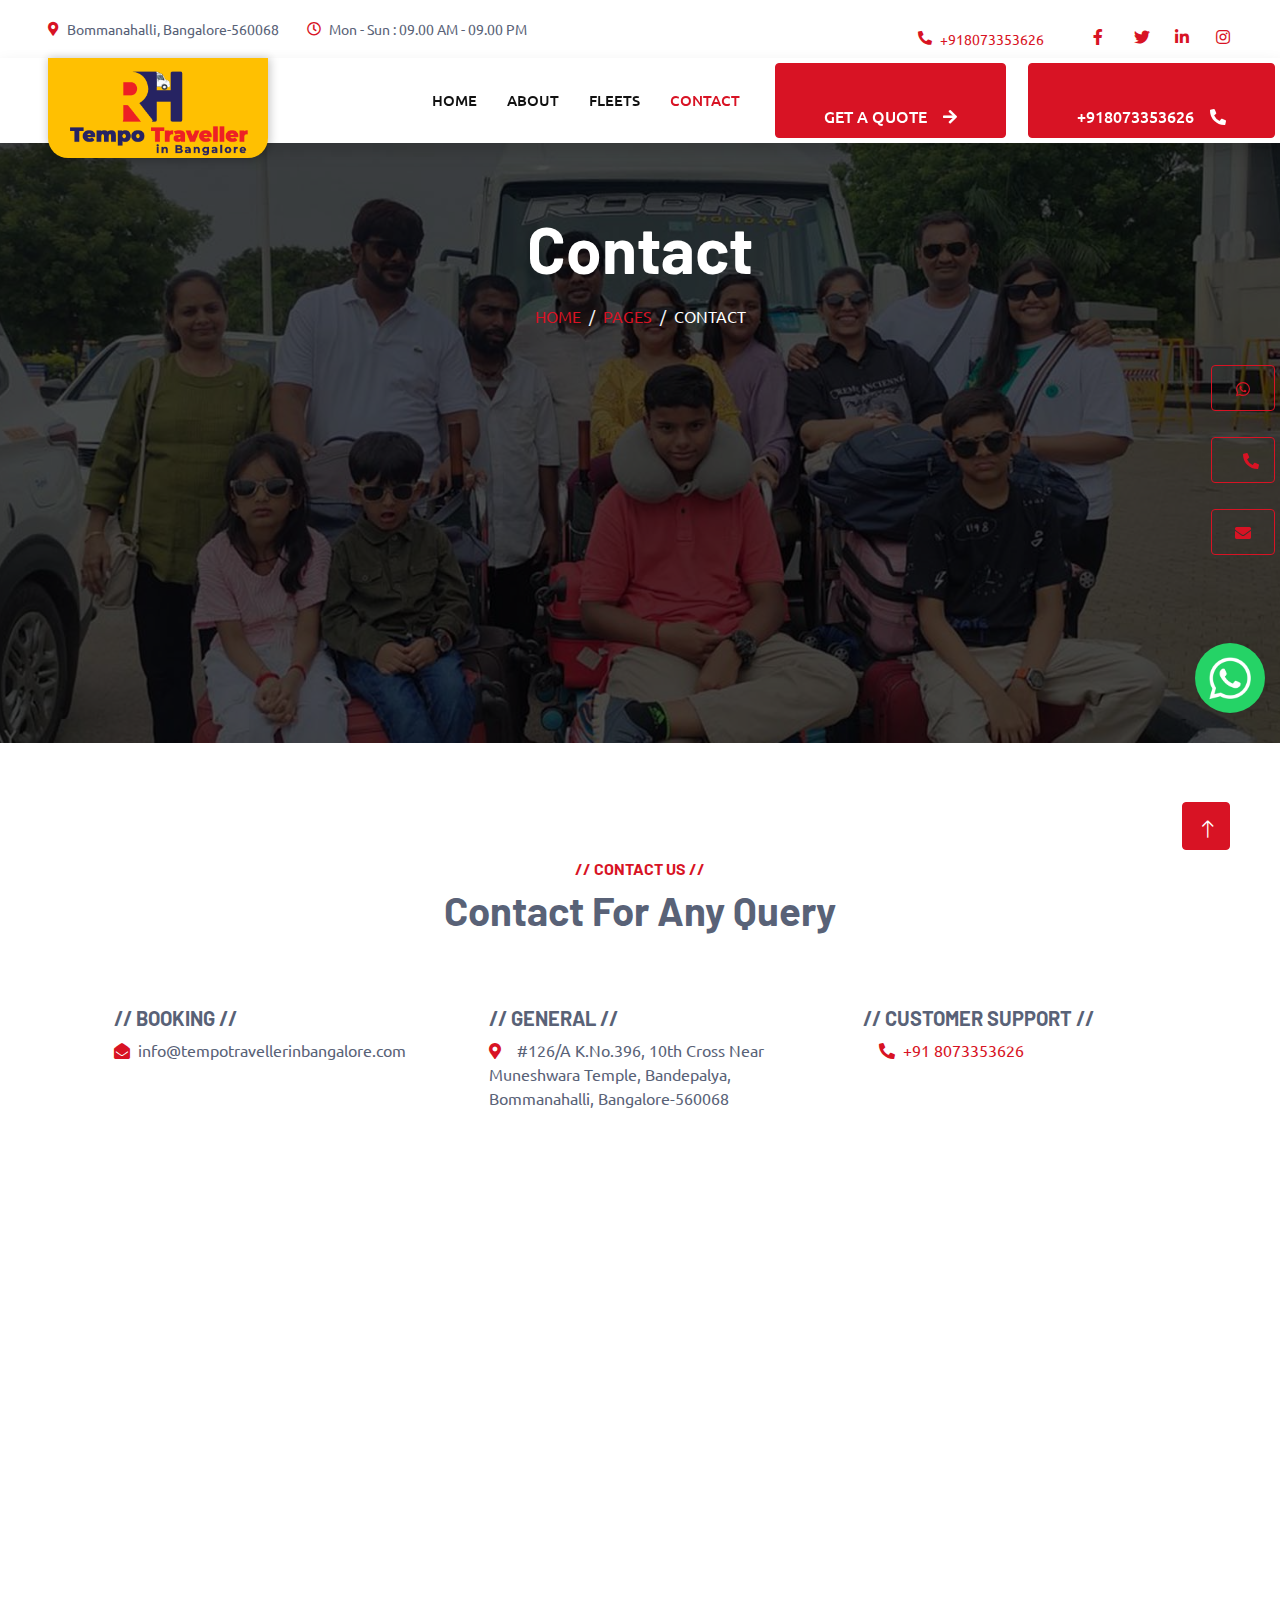
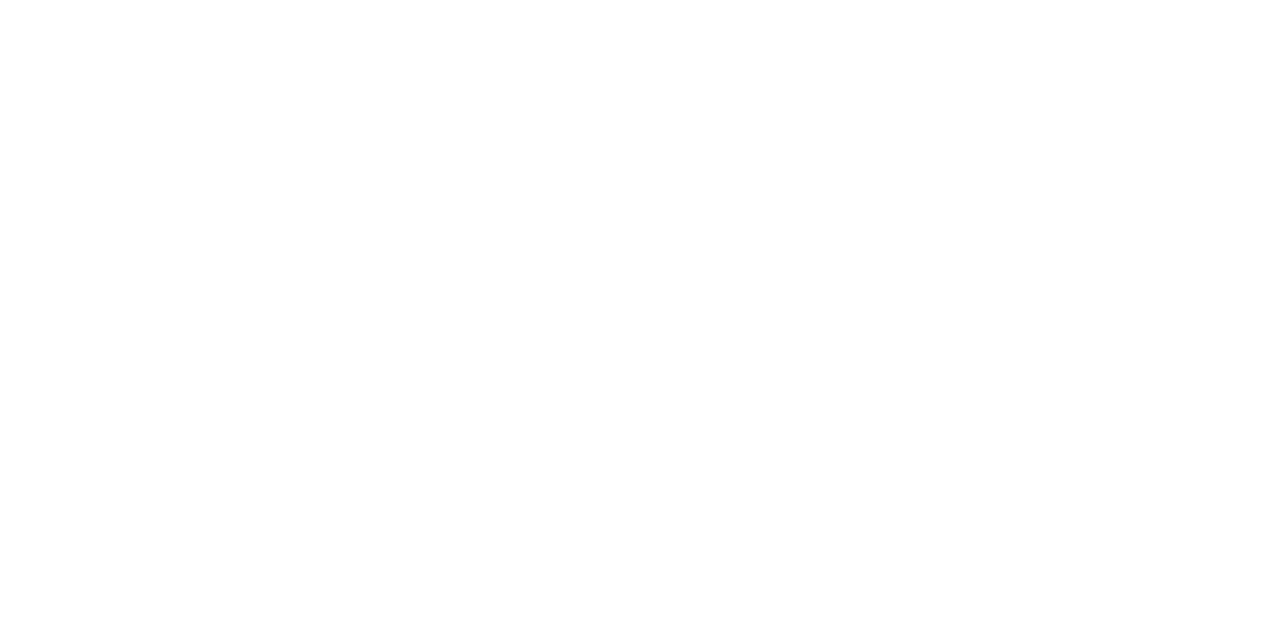
<file: contact.html>
<!DOCTYPE html>
<html lang="en">

<head>
    <meta charset="utf-8">
    <title>CarServ - Car Repair HTML Template</title>
    <meta content="width=device-width, initial-scale=1.0" name="viewport">
    <meta content="" name="keywords">
    <meta content="" name="description">

    <!-- Favicon -->
    <link href="img/favicon.ico" rel="icon">

    <!-- Google Web Fonts -->
    <link rel="preconnect" href="https://fonts.googleapis.com">
    <link rel="preconnect" href="https://fonts.gstatic.com" crossorigin>
    <link href="https://fonts.googleapis.com/css2?family=Barlow:wght@600;700&family=Ubuntu:wght@400;500&display=swap" rel="stylesheet"> 

    <!-- Icon Font Stylesheet -->
    <link href="https://cdnjs.cloudflare.com/ajax/libs/font-awesome/5.10.0/css/all.min.css" rel="stylesheet">
    <link href="https://cdn.jsdelivr.net/npm/bootstrap-icons@1.4.1/font/bootstrap-icons.css" rel="stylesheet">

    <!-- Libraries Stylesheet -->
    <link href="lib/animate/animate.min.css" rel="stylesheet">
    <link href="lib/owlcarousel/assets/owl.carousel.min.css" rel="stylesheet">
    <link href="lib/tempusdominus/css/tempusdominus-bootstrap-4.min.css" rel="stylesheet" />

    <!-- Customized Bootstrap Stylesheet -->
    <link href="css/bootstrap.min.css" rel="stylesheet">

    <!-- Template Stylesheet -->
    <link href="css/style.css" rel="stylesheet">
</head>

<body>
    <!-- Spinner Start -->
    <div id="spinner" class="show bg-white position-fixed translate-middle w-100 vh-100 top-50 start-50 d-flex align-items-center justify-content-center">
        <div class="spinner-border text-primary" style="width: 3rem; height: 3rem;" role="status">
            <span class="sr-only">Loading...</span>
        </div>
    </div>
    <!-- Spinner End -->


    <div class="right_menu">  
        <div class="social-link dark">
         <a href="https://wa.me/+918073353626" class="btn btn-outline-dark btn-social">
            <i class="fab fa-whatsapp"></i>
             <span class="mobile_show">WhatsApp</span></a> 
             <a href="tel:(+91)8073353626" class="btn btn-outline-dark btn-social">
                <i class="fa fa-phone-alt ms-3"></i>
                 <span class="mobile_show">Call </span></a>
                  <a href="mailto:info@tempotravellerinbangalore.in" target="_blank" class="btn btn-outline-dark btn-social"> 
                    <i class="fa fa-envelope"></i>
                     <span class="mobile_show">Get Quote </span></a> 
                    </div> 
                </div>
        <!-- Spinner End -->
        <div class="chat-icon">
            <a href="https://wa.me/+918073353626">
           <img src="img/whatsapp.png" class="icon" width="70px;" style="border-radius: 50%;">
            </a>
        </div>
    
        <!-- Topbar Start -->
    <div class="container-fluid bg-light p-0">
        <div class="row gx-0 d-none d-lg-flex">
            <div class="col-lg-7 px-5 text-start">
                <div class="h-100 d-inline-flex align-items-center py-3 me-4">
                    <small class="fa fa-map-marker-alt text-primary me-2"></small>
                    <small>Bommanahalli, Bangalore-560068</small>
                </div>
                <div class="h-100 d-inline-flex align-items-center py-3">
                    <small class="far fa-clock text-primary me-2"></small>
                    <small>Mon - Sun : 09.00 AM - 09.00 PM</small>
                </div>
            </div>
            <div class="col-lg-5 px-5 text-end">
                <div class="h-100 d-inline-flex align-items-center py-3 me-4">
                    <small class="fa fa-phone-alt text-primary me-2"></small>
                   <a href="tel:+918073353626"> <small>+918073353626</small></a>
                </div>
                <div class="h-100 d-inline-flex align-items-center">
                    <a class="btn btn-sm-square bg-white text-primary me-1" href=""><i class="fab fa-facebook-f"></i></a>
                    <a class="btn btn-sm-square bg-white text-primary me-1" href=""><i class="fab fa-twitter"></i></a>
                    <a class="btn btn-sm-square bg-white text-primary me-1" href=""><i class="fab fa-linkedin-in"></i></a>
                    <a class="btn btn-sm-square bg-white text-primary me-0" href=""><i class="fab fa-instagram"></i></a>
                </div>
            </div>
        </div>
    </div>
    <!-- Topbar End -->


    <!-- Navbar Start -->
    <nav class="navbar navbar-expand-lg bg-white navbar-light shadow sticky-top p-0">
        <a href="index.html" class="navbar-brand d-flex align-items-center px-4 px-lg-5">
            <!-- <h2 class="m-0 text-primary"><i class="fa fa-car me-3"></i>CarServ</h2>-->
            <div class="logo"> 
                 
                    <img alt="tempo Traveller" nitro-lazy-src="img/logo.png" class=" ls-is-cached lazyloaded" decoding="async" nitro-lazy-empty="" id="MjYwMToxMjg=-1" src="img/logo.png">
                  
                </div>
        </a> 
        <button type="button" class="navbar-toggler me-4" data-bs-toggle="collapse" data-bs-target="#navbarCollapse">
            <span class="navbar-toggler-icon"></span>
        </button>
        <div class="collapse navbar-collapse" id="navbarCollapse">
            <div class="navbar-nav ms-auto p-4 p-lg-0">
                <a href="index.html" class="nav-item nav-link ">Home</a>
                <a href="about.html" class="nav-item nav-link">About</a>
            <a href="fleets.html" class="nav-item nav-link">Fleets</a>
                
       
                   
                
                <a href="contact.html" class="nav-item nav-link active">Contact</a>
            </div>
            <a href="contact.html" class="btn btn-primary py-4 px-lg-5 d-none d-lg-block">Get A Quote<i class="fa fa-arrow-right ms-3"></i></a> &nbsp;
            &nbsp;            <a href="tel:+918073353626"  class="btn btn-primary py-4 px-lg-5 d-none d-lg-block">+918073353626<i class="fa fa-phone-alt ms-3"></i></a>
        
        </div>
    </nav>
    <!-- Navbar End -->



    <!-- Page Header Start -->
    <div class="container-fluid page-header mb-5 p-0" style="background-image: url(img/cars/Fleets_bg.jpg);">
        <div class="container-fluid page-header-inner py-5">
            <div class="container text-center">
                <h1 class="display-3 text-white mb-3 animated slideInDown">Contact</h1>
                <nav aria-label="breadcrumb">
                    <ol class="breadcrumb justify-content-center text-uppercase">
                        <li class="breadcrumb-item"><a href="#">Home</a></li>
                        <li class="breadcrumb-item"><a href="#">Pages</a></li>
                        <li class="breadcrumb-item text-white active" aria-current="page">Contact</li>
                    </ol>
                </nav>
            </div>
        </div>
    </div>
    <!-- Page Header End -->


    <!-- Contact Start -->
    <div class="container-xxl py-5">
        <div class="container">
            <div class="text-center wow fadeInUp" data-wow-delay="0.1s">
                <h6 class="text-primary text-uppercase">// Contact Us //</h6>
                <h1 class="mb-5">Contact For Any Query</h1>
            </div>
            <div class="row g-4">
                <div class="col-12">
                    <div class="row gy-4">
                        <div class="col-md-4">
                            <div class="bg-light d-flex flex-column justify-content-center p-4">
                                <h5 class="text-uppercase">// Booking //</h5>
                                <p class="m-0"><i class="fa fa-envelope-open text-primary me-2"></i>info@tempotravellerinbangalore.com</p>
                            </div>
                        </div>
                        <div class="col-md-4">
                            <div class="bg-light d-flex flex-column justify-content-center p-4">
                                <h5 class="text-uppercase">// General //</h5>
                                <p class="m-0"><i class="fa fa-map-marker-alt me-3 text-primary me-2"></i>#126/A K.No.396, 10th Cross Near Muneshwara Temple, Bandepalya, Bommanahalli, Bangalore-560068</p>
                            </div>
                        </div>
                        <div class="col-md-4">
                            <div class="bg-light d-flex flex-column justify-content-center p-4">
                                <h5 class="text-uppercase">// Customer support //</h5>
                                <a href="tel:+91 8073353626">
                                <p class="m-0"><i class="fa fa-phone-alt ms-3 text-primary me-2"></i>+91 8073353626</p></a>
                            </div>
                        </div>
                    </div>
                </div>
                <div class="col-md-6 wow fadeIn" data-wow-delay="0.1s">
                    
                        <iframe class="position-relative rounded w-100 h-100" src="https://www.google.com/maps/embed?pb=!1m18!1m12!1m3!1d15556.190987819506!2d77.60795040612538!3d12.904651369332974!2m3!1f0!2f0!3f0!3m2!1i1024!2i768!4f13.1!3m3!1m2!1s0x8ad33f9177d778ef%3A0x9b8c2011c239675f!2sTempo%20Traveller%20In%20Bangalore!5e0!3m2!1sen!2sin!4v1693985374644!5m2!1sen!2sin" width="100%" height="450px" style="border:0;" allowfullscreen="" loading="lazy" referrerpolicy="no-referrer-when-downgrade"></iframe>
                </div>
                <div class="col-lg-6">
                    <div class="bg-primary h-100 d-flex flex-column justify-content-center text-center p-5 wow zoomIn" data-wow-delay="0.6s">
                        <h1 class="text-white mb-4">Book our Fleets</h1>
                         <form action="send.php" method="POST">
                            <div class="row g-3">
                                <div class="form-group col-xl-6  col-lg-6 col-sm-6">
                                    <input type="text" class="form-control" name="name" id="name" placeholder="Your Name">
                                    
                                </div>
                                <div class="form-group col-xl-6 col-lg-6 col-sm-6">
                                    <input type="number" class="form-control" name="phone" id="phone"
                                        placeholder="Phone Number">
                                
                                </div>
                                   <div class="form-group col-xl-6 col-lg-6 col-sm-6">
                                    <input type="email" class="form-control" name="email" id="email"
                                        placeholder="Enter Email">
                                    
                                </div>
                              
                                <div class="form-group col-xl-6 col-lg-6 col-sm-6">
                                   <select id="service" name="service" class="form-control">
                    <option value="select"> Select Service* </option>
                     <option value="Force Tempo Traveller ">Force Tempo Traveller </option>
                      <option value="12-Seater Tempo Traveller ">12-Seater Tempo Traveller </option>
                        <option value="12-Seater Tempo Traveller ">11-Seater Tempo Traveller </option>
                       <option value="12-Seater Tempo Traveller ">10-Seater Tempo Traveller </option>
                         <option value="12-Seater Tempo Traveller ">9-Seater Tempo Traveller </option>
                          <option value="12-Seater Tempo Traveller ">8-Seater Tempo Traveller </option>
                    <option value="Etios">Etios </option>
                    <option value="Toyato Crysta "> Toyato Crysta </option>
                    <option value="Ertiga"> Ertiga</option>
                   
                    <option value="MINI BUS">MINI BUS </option>
                </select>
                                  
                                </div>
                               
                                   <div class="form-group col-xl-6 col-lg-6 col-sm-6">
                                    <input type="message" class="form-control" name="message" id="message"
                                        placeholder="Enter Message">
                                  
                                </div>
                              
                                <div class="col-12">
                                    <button class="btn btn-secondary w-100 py-3" id="submit"  type="submit">Submit </button>
                                </div>
                            </div>
                        </form>
                    </div>
                </div>
            </div>
        </div>
    </div>
    <!-- Contact End -->


<!-- Popup Form -->
<div id="autoPopupForm" class="auto-popup-container">
    <div class="auto-popup-content">
        <span class="close-auto-popup">&times;</span>
        <form action="send.php" method="POST">
            <h3 style="text-align:center; color: white;">Contact Through Us</h3>
            <div class="row g-3">
                <div class="col-xl-12 col-lg-12 col-sm-12">
                    <input type="text" class="form-control" name="name" id="auto-popup-name" placeholder="Your Name">
                </div>
                <div class="col-xl-12 col-lg-12 col-sm-12">
                    <input type="number" class="form-control" name="phone" id="auto-popup-phone" placeholder="Phone Number">
                </div>
                <div class="col-xl-12 col-lg-12 col-sm-12">
                    <input type="email" class="form-control" name="email" id="auto-popup-email" placeholder="Enter Email">
                </div>
                <div class="col-xl-12 col-lg-12 col-sm-12">
                  <select id="service" name="service" class="form-control">
                    <option value="select"> Select Service* </option>
                     <option value="Force Tempo Traveller ">Force Tempo Traveller </option>
                      <option value="12-Seater Tempo Traveller ">12-Seater Tempo Traveller </option>
                        <option value="12-Seater Tempo Traveller ">11-Seater Tempo Traveller </option>
                       <option value="12-Seater Tempo Traveller ">10-Seater Tempo Traveller </option>
                         <option value="12-Seater Tempo Traveller ">9-Seater Tempo Traveller </option>
                          <option value="12-Seater Tempo Traveller ">8-Seater Tempo Traveller </option>
                    <option value="Etios">Etios </option>
                    <option value="Toyato Crysta "> Toyato Crysta </option>
                    <option value="Ertiga"> Ertiga</option>
                   
                    <option value="MINI BUS">MINI BUS </option>
                </select>
                </div>
                <div class="col-xl-12 col-lg-12 col-sm-12">
                    <input type="text" class="form-control" name="message" id="auto-popup-message" placeholder="Enter Message">
                </div>
                <div class="col-12">
                    <button class="btn btn-secondary w-100 py-3" id="auto-popup-submit" type="submit">Submit</button>
                </div>
            </div>
        </form>
    </div>
</div>
    <!-- Footer Start -->
    <div class="container-fluid bg-dark text-light footer pt-5 mt-5 wow fadeIn" data-wow-delay="0.1s">
        <div class="container">
            <div class="row g-5">
                <div class="col-lg-3 col-md-6">
                    <h4 class="text-light mb-4">Address</h4>
                    <p class="mb-2"><i class="fa fa-map-marker-alt me-3"></i>#126/A K.No.396, 10th Cross Near Muneshwara Temple, Bandepalya, Bommanahalli, Bangalore-560068</p>
                    <p class="mb-2"><i class="fa fa-phone-alt me-3"></i><a href="tel:(+91)8073353626">+91 8073353626</a></p>
                    <p class="mb-2"><i class="fa fa-envelope me-3"></i> <a href="mailto:info@tempotravellerinbangalore.in">info@tempotravellerinbangalore.com</a></p>
                    <div class="d-flex pt-2">
                        <a class="btn btn-outline-light btn-social" href=""><i class="fab fa-twitter"></i></a>
                        <a class="btn btn-outline-light btn-social" href=""><i class="fab fa-facebook-f"></i></a>
                        <a class="btn btn-outline-light btn-social" href=""><i class="fab fa-youtube"></i></a>
                        <a class="btn btn-outline-light btn-social" href=""><i class="fab fa-linkedin-in"></i></a>
                    </div>
                </div>
                <div class="col-lg-3 col-md-6">
                    <h4 class="text-light mb-4">Opening Hours</h4>
                    <h6 class="text-light">Monday - Sunday:</h6>
                    <p class="mb-4">09.00 AM - 10.00 PM</p>
                   
                </div>
                <div class="col-lg-3 col-md-6">
                    <h4 class="text-light mb-4">Company</h4>
                    <a class="btn btn-link" href="home.html">Home </a>
                    <a class="btn btn-link" href="about.html">About Us</a>
                    <a class="btn btn-link" href="fleets.html">Fleets</a>
                    <a class="btn btn-link" href="home.html">Destination</a>
                    <a class="btn btn-link" href="contact.html">Contact Us</a>
                </div>
                <div class="col-lg-3 col-md-6">
                    <h4 class="text-light mb-4">Newsletter</h4>
                    <p>Recieve Daily updates from Us</p>
                    <div class="position-relative mx-auto" style="max-width: 400px;">
                        <input class="form-control border-0 w-100 py-3 ps-4 pe-5" type="text" placeholder="Your email">
                        <button type="button" class="btn btn-primary py-2 position-absolute top-0 end-0 mt-2 me-2">SignUp</button>
                    </div>
                </div>
            </div>
        </div>
        <div class="container">
            <div class="copyright">
                <div class="row">
                    <div class="col-md-12 text-center text-md-start mb-3 mb-md-0">
                        &copy; All Right Reserved.

                        <!--/*** This template is free as long as you keep the footer author’s credit link/attribution link/backlink. If you'd like to use the template without the footer author’s credit link/attribution link/backlink, you can purchase the Credit Removal License from "https://htmlcodex.com/credit-removal". Thank you for your support. ***/-->
                        Designed By  <a class="border-bottom" href="www.brightads.in">Tempo traveller in bangalore</a> 
                    </div>
                   
                </div>
            </div>
        </div>
    </div>
    <!-- Footer End -->


    <!-- Back to Top -->
    <a href="#" class="btn btn-lg btn-primary btn-lg-square back-to-top"><i class="bi bi-arrow-up"></i></a>


    <!-- JavaScript Libraries -->
    <script src="https://code.jquery.com/jquery-3.4.1.min.js"></script>
    <script src="https://cdn.jsdelivr.net/npm/bootstrap@5.0.0/dist/js/bootstrap.bundle.min.js"></script>
    <script src="lib/wow/wow.min.js"></script>
    <script src="lib/easing/easing.min.js"></script>
    <script src="lib/waypoints/waypoints.min.js"></script>
    <script src="lib/counterup/counterup.min.js"></script>
    <script src="lib/owlcarousel/owl.carousel.min.js"></script>
    <script src="lib/tempusdominus/js/moment.min.js"></script>
    <script src="lib/tempusdominus/js/moment-timezone.min.js"></script>
    <script src="lib/tempusdominus/js/tempusdominus-bootstrap-4.min.js"></script>

    <!-- Template Javascript -->
    <script src="js/main.js"></script>
</body>

</html>
</file>
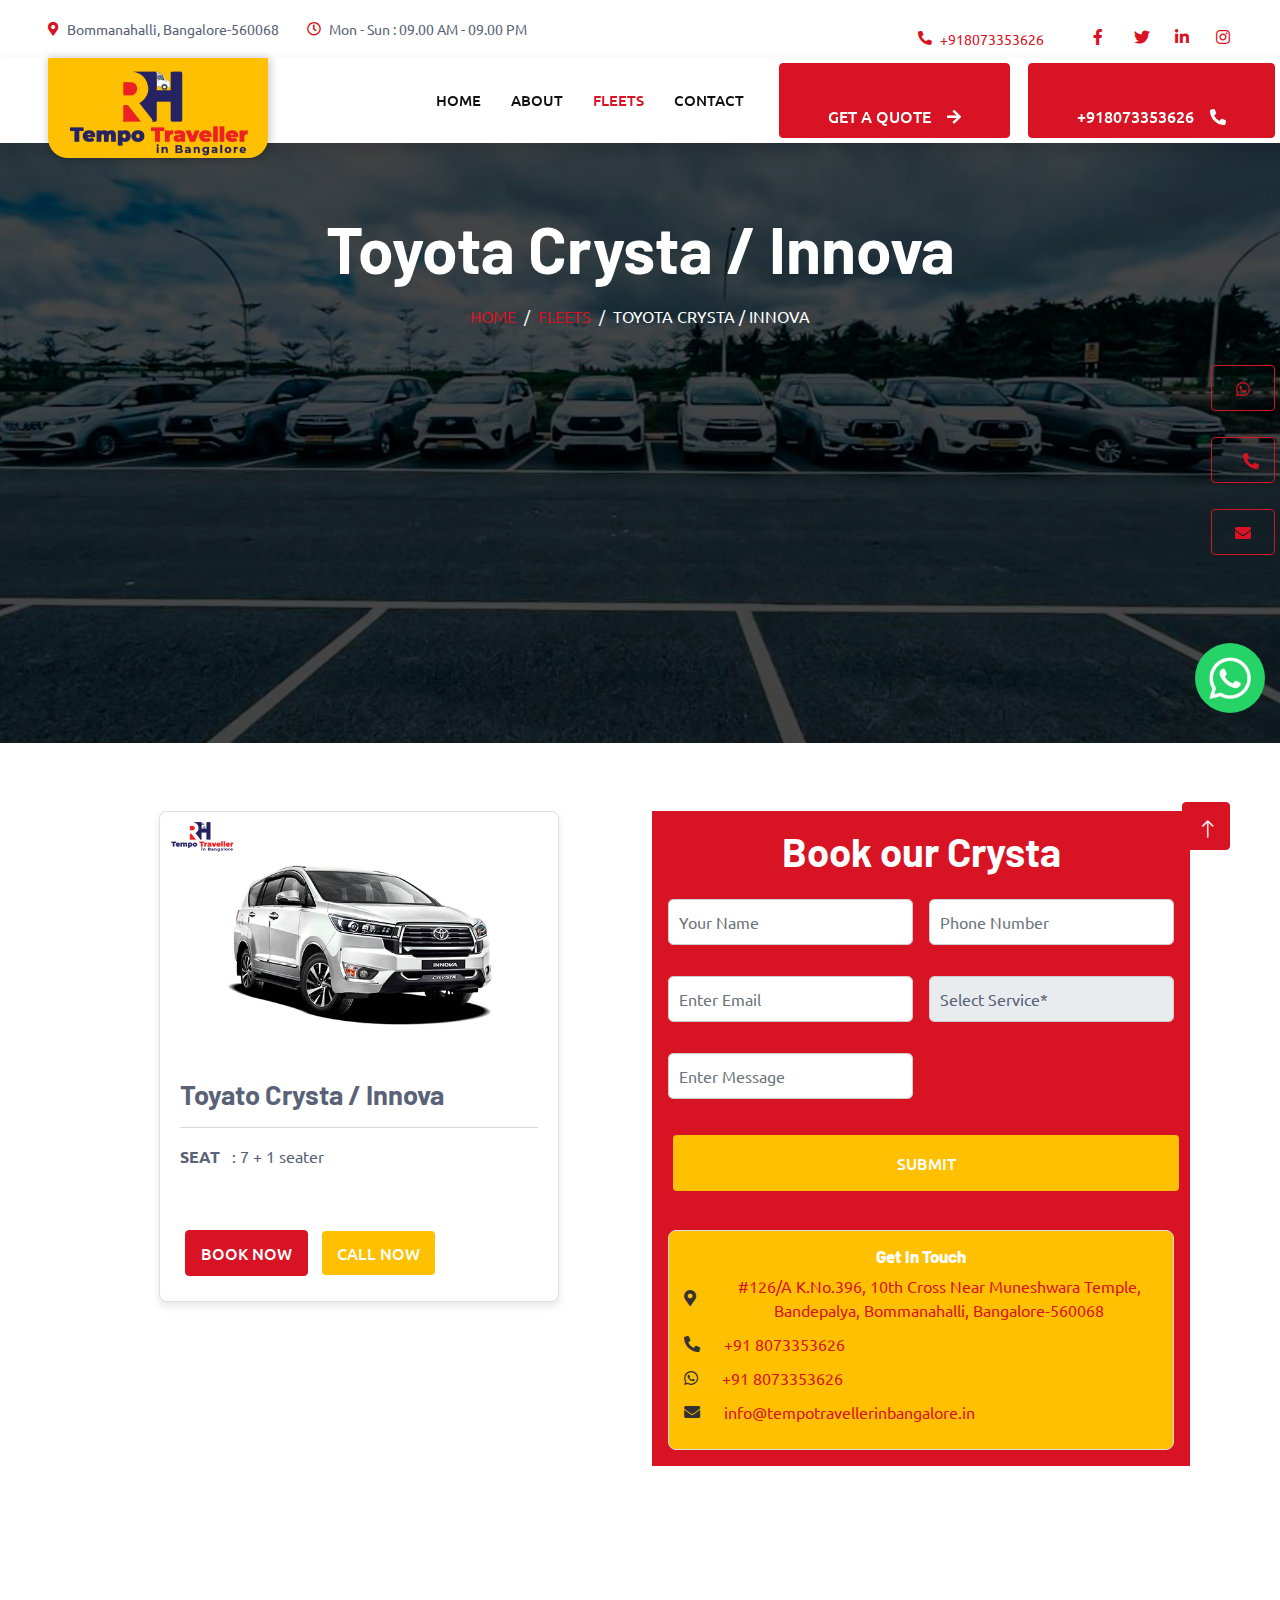
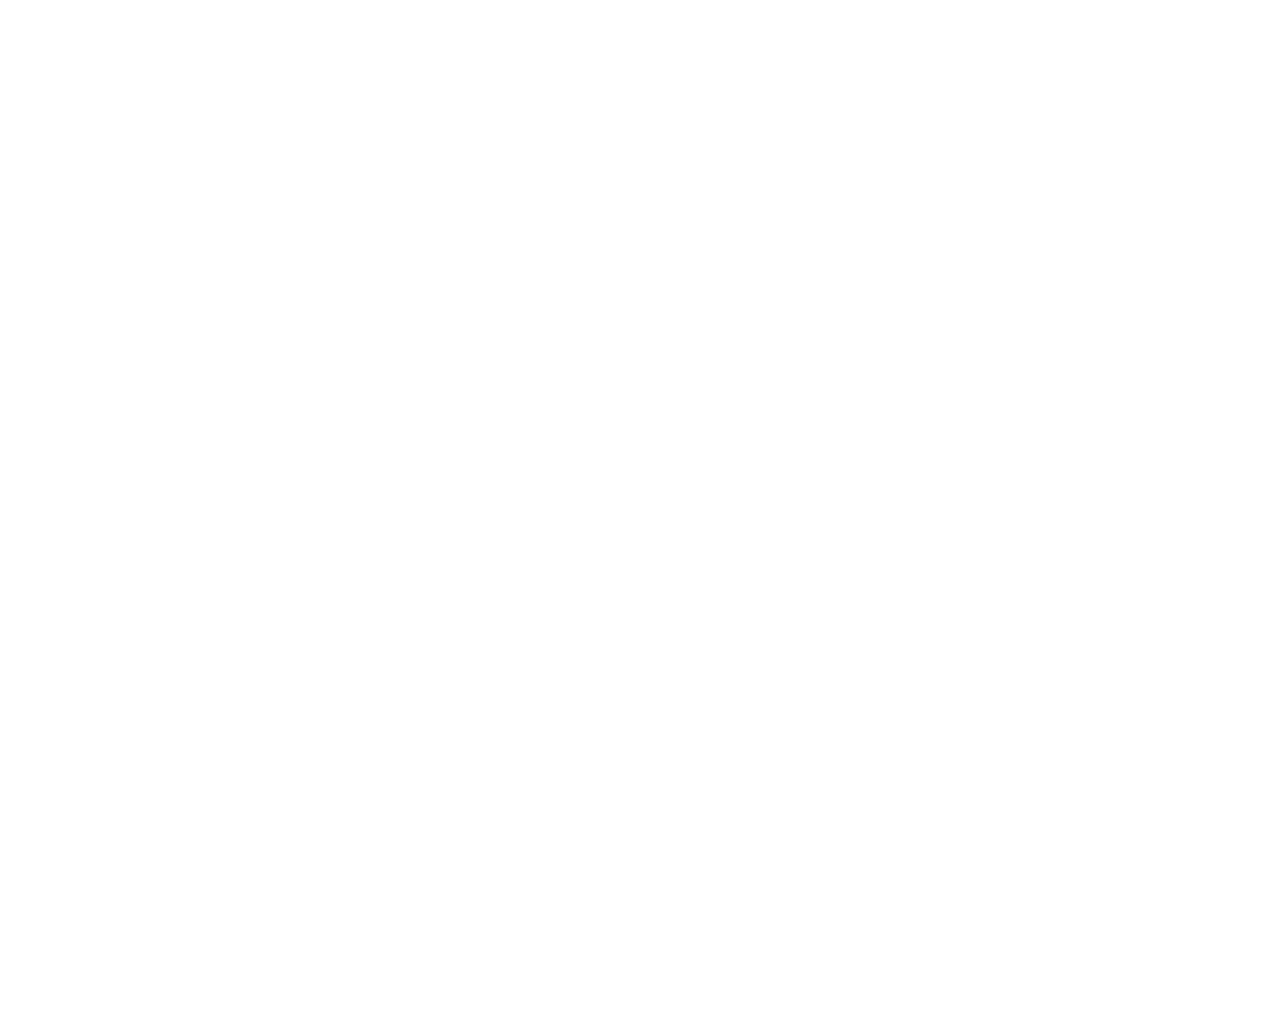
<file: crysta.html>
<!DOCTYPE html>
<html lang="en">

<head>
    <meta charset="utf-8">
    <title>CarServ - Car Repair HTML Template</title>
    <meta content="width=device-width, initial-scale=1.0" name="viewport">
    <meta content="" name="keywords">
    <meta content="" name="description">

    <!-- Favicon -->
    <link href="img/favicon.ico" rel="icon">

    <!-- Google Web Fonts -->
    <link rel="preconnect" href="https://fonts.googleapis.com">
    <link rel="preconnect" href="https://fonts.gstatic.com" crossorigin>
    <link href="https://fonts.googleapis.com/css2?family=Barlow:wght@600;700&family=Ubuntu:wght@400;500&display=swap" rel="stylesheet"> 

    <!-- Icon Font Stylesheet -->
    <link href="https://cdnjs.cloudflare.com/ajax/libs/font-awesome/5.10.0/css/all.min.css" rel="stylesheet">
    <link href="https://cdn.jsdelivr.net/npm/bootstrap-icons@1.4.1/font/bootstrap-icons.css" rel="stylesheet">

    <!-- Libraries Stylesheet -->
    <link href="lib/animate/animate.min.css" rel="stylesheet">
    <link href="lib/owlcarousel/assets/owl.carousel.min.css" rel="stylesheet">
    <link href="lib/tempusdominus/css/tempusdominus-bootstrap-4.min.css" rel="stylesheet" />

    <!-- Customized Bootstrap Stylesheet -->
    <link href="css/bootstrap.min.css" rel="stylesheet">

    <!-- Template Stylesheet -->
    <link href="css/style.css" rel="stylesheet">
   
</head>

<body>
    <!-- Spinner Start -->
    <div id="spinner" class="show bg-white position-fixed translate-middle w-100 vh-100 top-50 start-50 d-flex align-items-center justify-content-center">
        <div class="spinner-border text-primary" style="width: 3rem; height: 3rem;" role="status">
            <span class="sr-only">Loading...</span>
        </div>
    </div>
    <!-- Spinner End -->
    <div class="right_menu">  
        <div class="social-link dark">
         <a href="https://wa.me/+918073353626" class="btn btn-outline-dark btn-social">
            <i class="fab fa-whatsapp"></i>
             <span class="mobile_show">WhatsApp</span></a> 
             <a href="tel:(+91)8073353626" class="btn btn-outline-dark btn-social">
                <i class="fa fa-phone-alt ms-3"></i>
                 <span class="mobile_show">Call </span></a>
                  <a href="mailto:info@tempotravellerinbangalore.in" target="_blank" class="btn btn-outline-dark btn-social"> 
                    <i class="fa fa-envelope"></i>
                     <span class="mobile_show">Get Quote </span></a> 
                    </div> 
                </div>
        <!-- Spinner End -->
        <div class="chat-icon">
            <a href="https://wa.me/+918073353626">
           <img src="img/whatsapp.png" class="icon" width="70px;" style="border-radius: 50%;">
            </a>
        </div>
    
       <!-- Topbar Start -->
    <div class="container-fluid bg-light p-0">
        <div class="row gx-0 d-none d-lg-flex">
            <div class="col-lg-7 px-5 text-start">
                <div class="h-100 d-inline-flex align-items-center py-3 me-4">
                    <small class="fa fa-map-marker-alt text-primary me-2"></small>
                    <small>Bommanahalli, Bangalore-560068</small>
                </div>
                <div class="h-100 d-inline-flex align-items-center py-3">
                    <small class="far fa-clock text-primary me-2"></small>
                    <small>Mon - Sun : 09.00 AM - 09.00 PM</small>
                </div>
            </div>
            <div class="col-lg-5 px-5 text-end">
                <div class="h-100 d-inline-flex align-items-center py-3 me-4">
                    <small class="fa fa-phone-alt text-primary me-2"></small>
                   <a href="tel:+918073353626"> <small>+918073353626</small></a>
                </div>
                <div class="h-100 d-inline-flex align-items-center">
                    <a class="btn btn-sm-square bg-white text-primary me-1" href=""><i class="fab fa-facebook-f"></i></a>
                    <a class="btn btn-sm-square bg-white text-primary me-1" href=""><i class="fab fa-twitter"></i></a>
                    <a class="btn btn-sm-square bg-white text-primary me-1" href=""><i class="fab fa-linkedin-in"></i></a>
                    <a class="btn btn-sm-square bg-white text-primary me-0" href=""><i class="fab fa-instagram"></i></a>
                </div>
            </div>
        </div>
    </div>
    <!-- Topbar End -->


    <!-- Navbar Start -->
    <nav class="navbar navbar-expand-lg bg-white navbar-light shadow sticky-top p-0">
        <a href="index.html" class="navbar-brand d-flex align-items-center px-4 px-lg-5">
            <!-- <h2 class="m-0 text-primary"><i class="fa fa-car me-3"></i>CarServ</h2>-->
            <div class="logo"> 
                 <img alt="tempo Traveller" nitro-lazy-src="img/logo.png" class=" ls-is-cached lazyloaded" decoding="async" nitro-lazy-empty="" id="MjYwMToxMjg=-1" src="img/logo.png">
            </div>
        </a> 
        <button type="button" class="navbar-toggler me-4" data-bs-toggle="collapse" data-bs-target="#navbarCollapse">
            <span class="navbar-toggler-icon"></span>
        </button>
        <div class="collapse navbar-collapse" id="navbarCollapse">
            <div class="navbar-nav ms-auto p-4 p-lg-0">
                <a href="index.html" class="nav-item nav-link ">Home</a>
                <a href="about.html" class="nav-item nav-link">About</a>
                <a href="fleets.html" class="nav-item nav-link active">Fleets</a>
                <a href="contact.html" class="nav-item nav-link">Contact</a>
            </div>
            <a href="contact.html" class="btn btn-primary py-4 px-lg-5 d-none d-lg-block">Get A Quote<i class="fa fa-arrow-right ms-3"></i></a> &nbsp;&nbsp;            
            <a href="tel:+918073353626"  class="btn btn-primary py-4 px-lg-5 d-none d-lg-block">+918073353626<i class="fa fa-phone-alt ms-3"></i></a>
        </div>
    </nav>
    <!-- Navbar End -->


    <!-- Page Header Start -->
    <div class="container-fluid page-header mb-5 p-0" style="background-image: url(img/banner.jpg);">
        <div class="container-fluid page-header-inner py-5">
            <div class="container text-center">
                <h1 class="display-3 text-white mb-3 animated slideInDown">Toyota Crysta / Innova</h1>
                <nav aria-label="breadcrumb">
                    <ol class="breadcrumb justify-content-center text-uppercase">
                        <li class="breadcrumb-item"><a href="index.html">Home</a></li>
                        <li class="breadcrumb-item"><a href="fleets.html">Fleets</a></li>
                        <li class="breadcrumb-item text-white active" aria-current="page">Toyota Crysta / Innova</li>
                    </ol>
                </nav>
            </div>
        </div>
    </div>
    <!-- Page Header End -->


<section class="space-top overflow-hidden">
    <div class="container">
        <div class="row">
            <div class="col-lg-6 col-md-6 col-sm-12">
                <div class="card">
                    <img src="img/cars/innova.png" class="card-img-top" alt="...">
                    <div class="card-body">
                        <h2>Toyato Crysta / Innova</h2>
                        <hr>
                        <p class="last_services"><strong>SEAT</strong> &nbsp; : 7 + 1 seater </p>
                    </div>
                   <div class="card-body">
                      <a href="contact.html" class="btn btn-primary">Book Now</a>
                      <a href="tel:+918073353626" class="btn btn-secondary">Call Now</a>
                    </div>
                </div>
            </div>
            <div class="col-lg-6 col-md-6 col-sm-12">
                <div class="bg-primary h-100 d-flex flex-column justify-content-center text-center p-3 wow zoomIn" data-wow-delay="0.3s">
                    <h1 class="text-white mb-4">Book our Crysta</h1>
                    <form action="send.php" method="POST">
                            <div class="row g-3">
                                <div class="form-group col-xl-6  col-lg-6 col-sm-6">
                                    <input type="text" class="form-control" name="name" id="name" placeholder="Your Name">
                                    
                                </div>
                                <div class="form-group col-xl-6 col-lg-6 col-sm-6">
                                    <input type="number" class="form-control" name="phone" id="phone"
                                        placeholder="Phone Number">
                                
                                </div>
                                   <div class="form-group col-xl-6 col-lg-6 col-sm-6">
                                    <input type="email" class="form-control" name="email" id="email"
                                        placeholder="Enter Email">
                                    
                                </div>
                              <div class="form-group col-xl-6 col-lg-6 col-sm-6">
                                <select id="service" name="service" class="form-control">
                                    <option value="select"> Select Service* </option>
                                    <option value="Force Tempo Traveller ">Force Tempo Traveller </option>
                                    <option value="12-Seater Tempo Traveller ">12-Seater Tempo Traveller </option>
                                    <option value="12-Seater Tempo Traveller ">11-Seater Tempo Traveller </option>
                                    <option value="12-Seater Tempo Traveller ">10-Seater Tempo Traveller </option>
                                    <option value="12-Seater Tempo Traveller ">9-Seater Tempo Traveller </option>
                                    <option value="12-Seater Tempo Traveller ">8-Seater Tempo Traveller </option>
                                    <option value="Etios">Etios </option>
                                    <option value="Toyato Crysta "> Toyato Crysta </option>
                                    <option value="Ertiga"> Ertiga</option>
                                    <option value="MINI BUS">MINI BUS </option>
                                </select>
                            </div>
                            <div class="form-group col-xl-6 col-lg-6 col-sm-6">
                                <input type="message" class="form-control" name="message" id="message" placeholder="Enter Message">
                            </div>
                            <div class="col-12 mt-3">
                                <button class="btn btn-secondary w-100 py-3" id="submit" type="submit">Submit</button>
                            </div>
                              
                              <!-- Company Details Section Always Visible -->
                            <div class="col-12 mt-4">
                                <div class="company-details">
                                  <h4>Get In Touch</h4>
                                  <div class="info-item">
                                    <span><i class="fa fa-map-marker-alt me-3"></i></span><a href="https://www.google.com/maps/dir/13.0285568,77.561856/Tempo+Traveller+In+Bangalore/@13.0252109,77.3504407,11z/data=!4m9!4m8!1m1!4e1!1m5!1m1!1s0x8ad33f9177d778ef:0x9b8c2011c239675f!2m2!1d77.6264045!2d12.9046311?entry=ttu&g_ep=EgoyMDI1MDEyOS4xIKXMDSoASAFQAw%3D%3D" target="_blank"> #126/A K.No.396, 10th Cross Near Muneshwara Temple, Bandepalya, Bommanahalli, Bangalore-560068</a>
                                  </div>
                                  <div class="info-item">
                                    <span><i class="fa fa-phone-alt me-3"></i></span><a href="tel:+918073353626"> +91 8073353626 </a>
                                  </div>
                                  <div class="info-item">
                                    <span><i class="fab fa-whatsapp me-3"></i></span><a href="https://wa.me/+918073353626"> +91 8073353626</a>
                                  </div>
                                  <div class="info-item">
                                    <span><i class="fa fa-envelope me-3"></i></span><a href="mailto:info@tempotravellerinbangalore.in"> info@tempotravellerinbangalore.in </a>
                                  </div>
                                  <!-- <p><a href="https://www.google.com/maps/dir/13.0285568,77.561856/Tempo+Traveller+In+Bangalore" target="_blank" class="btn btn-link">View on Google Maps</a></p> -->
                                </div>
                            </div>
                        </div>
                    </form>
                </div>
            </div>
        </div>
    </div>
</section>

        <section class="taxi-area2 p-4" data-bg-src="assets/img/bg/taxi_bg_3.jpg">
           <div class="container">
               <div class="row align-items-center justify-content-center">
                   <div class="col-xl-12 col-xxl-12 wow fadeInLeft">
                       <div class="title-area">
                            <!-- <span class="sub-title style2"><img src="assets/img/shape/title_shape_1.svg" alt="shape"><span class="sub-title2">WHY CHOOSE US</span></span>!-->
                           <h2 class="sec-title">Choose the Service</h2>
                       </div>
                       <div class="taxi-tabs-wrapper">
                           <div class="nav nav-tabs taxi-tabs-tabs" id="nav-tab" role="tablist">
                               <button class="nav-link active" id="nav-step1-tab" data-bs-toggle="tab" data-bs-target="#nav-step1" type="button">Our Station charge</button>
                               <button class="nav-link" id="nav-step2-tab" data-bs-toggle="tab" data-bs-target="#nav-step2" type="button">Local Taxi Charges</button>
                               <button class="nav-link" id="nav-step3-tab" data-bs-toggle="tab" data-bs-target="#nav-step3" type="button">Terms and Conditions</button>
                               <button class="nav-link" id="nav-step4-tab" data-bs-toggle="tab" data-bs-target="#nav-step4" type="button">Special Features</button>
                           </div>
                           <div class="tab-content" id="nav-tabContent">
                               <div class="tab-pane fade active show" id="nav-step1" role="tabpanel">
                                   <div class="taxi-list">
                                        
                                       <div class="taxi-list_wrapper">
                                           <div class="card-body location-view-row">
                                               <table class="table table-bordered">
                                          <tbody>
                                              <tr>
                                                  <td>Out Station Min Kilometer Per Day</td>
                                                  <td colspan="2" style="text-align: center;">300 KM Per Day</td>
                                              </tr>
                                              <tr>
                                                  <td style="width: 33.3333%; height: 18px;">Out Station Per Kilometer </td>
                                                  <td style="width: 33.3333%; height: 18px; text-align: center;">NON A/C :- 14/-</td>
                                                  <td style="width: 33.3333%; height: 18px; text-align: center;">A/C 15/-</td>
                                              </tr>
                                              <tr>
                                                  <td style="width: 33.3333%; height: 18px;">Out Station Per Day Bata - 6:00 Am To 10:00 Pm</td>
                                                  <td colspan="2" style="text-align: center;">350/-</td>
                                              </tr>
                                              <tr>
                                                  <td style="width: 33.3333%; height: 18px;">Out Station Night Bata - 10:00 Pm To 6:00 Am (Optional)</td>
                                                  <td colspan="2" style="text-align: center;">350/-</td>
                                              </tr>
                                              <tr>
                                                  <td style="width: 33.3333%; height: 18px;">Inter State Tax</td>
                                                  <td colspan="2" style="text-align: center;">Contact Us For Rates</td>
                                              </tr>
                                              <tr>
                                                  <td style="width: 33.3333%; height: 18px;">Parking &amp; Toll</td>
                                                  <td colspan="2" style="text-align: center;">Actual Extra Paid By Customer</td>
                                              </tr>
                                              <tr>
                                                  <td style="width: 33.3333%; height: 36px; text-align: center;" colspan="3"><em><strong>Note:</strong> Mentioned Price Might Vary Depending On The Season, Increse in Fuel Prise, Weekend. Ex. : Saturday - Sunday - New Year - Deepavali Etc. (Please Confirm Rates Before Proceeding)i.e</em></td>
                                              </tr>
                                          </tbody>
                                      </table>        
                                          </div>
                                       </div>
                                   </div>
                               </div>
                               <div class="tab-pane fade" id="nav-step2" role="tabpanel">
                                   <div class="taxi-list">
                                       
                                       <div class="taxi-list_wrapper">
                                           <div class="card-body location-view-row">
                                               <table class="table table-bordered">
                                                  <thead>
                                                      <tr>
                                                          <td></td>
                                                          <td style="width: 33.3333%; height: 18px; text-align: center;">NON A/C</td>
                                                          <td style="width: 33.3333%; height: 18px; text-align: center;">A/C</td>
                                                      </tr>
                                                  </thead>
                                                  <tbody>
                                                      <tr>
                                                          <td style="width: 33.3333%; height: 18px;">8 Hrs &amp; 80 kilometer</td>
                                                          <td style="width: 33.3333%; height: 18px; text-align: center;">2500/-</td>
                                                          <td style="width: 33.3333%; height: 18px; text-align: center;">2800/-</td>
                                                      </tr>
                                                      <tr>
                                                          <td style="width: 33.3333%; height: 18px;">Intercity Extra kilometer</td>
                                                          <td style="width: 33.3333%; height: 18px; text-align: center;">16/-</td>
                                                          <td style="width: 33.3333%; height: 18px; text-align: center;">16/-</td>
                                                      </tr>
                                                      <tr>
                                                          <td style="width: 33.3333%; height: 18px;">Intercity Extra Hrs</td>
                                                          <td style="width: 33.3333%; height: 18px; text-align: center;">150/-</td>
                                                          <td style="width: 33.3333%; height: 18px; text-align: center;">150/-</td>
                                                      </tr>
                                                      <tr>
                                                          <td style="width: 33.3333%; height: 18px;">Local Late night bata (optional) </td>
                                                          <td style="width: 33.3333%; height: 18px; text-align: center;">300/-</td>
                                                          <td style="width: 33.3333%; height: 18px; text-align: center;">300/-</td>
                                                      </tr>
                                                      <tr>
                                                          <td>parking &amp; Toll</td>
                                                          <td style="width: 33.3333%; height: 36px; text-align: center;" colspan="2">Actual</td>
                                                      </tr>
                                                      <tr>
                                                          <td>Airport drop / pick up / pick up &amp; drop</td>
                                                          <td style="width: 33.3333%; height: 36px; text-align: center;" colspan="2">Contact Us For Rates</td>
                                                      </tr>
                                                      <tr>
                                                          <td style="width: 33.3333%; height: 36px; text-align: center;" colspan="3"><em><strong>Note:</strong> Mentioned Price Might Vary Depending On The Season, Increse in Fuel Prise, Weekend. Ex. : Saturday - Sunday - New Year - Deepavali Etc. (Please Confirm Rates Before Proceeding)i.e</em></td>
                                                      </tr>
                                                  </tbody>
                                              </table>        
                                          </div>
                                       </div>
                                   </div>
                               </div>
                               <div class="tab-pane fade" id="nav-step3" role="tabpanel">
                                   <div class="taxi-list">
                                       <p class="taxi-title">Taxi Driver is known for its gritty portrayal of urban decay and its examination of themes such as alienation, mental health, violence.</p>
                                       <div class="taxi-list_wrapper">
                                           <p class=""><strong>Parking / Toll :</strong>  Wherever Necessary Of Parking & Entering National Highway Toll Will Be Extra As Applicable .<br><br>

                                               <strong>Interstate Tax :</strong>  Our Vehicle Holds All India Permit But Crossing Karnataka State Border And Entering To Tamil Nadu / Kerala / Puducherry / Goa / Hyderabad Etc Will Be Extra As Applicable As Per Their State .<br>
                                                
                                               <strong>Driver Charges :</strong>  Driver Day Allowance And Night Driving Allowance Are Separate And Charded As Applicable By Vehicle Type.<br>
                                                
                                               <strong>Vehicle Min Km / Day :</strong> Example 1: Per Day Means 1 Calendar Day 12am To 11:59pm ,1 Day Min 300 Km / Day Will Be Charged ,<br>
                                               <strong>Example 2 : 2 </strong> Days Means 600 Km Will Be Charged This 600 Km Can Be Used Within 2 Days Average Or Els 600 Km Will Be Compulsory Charged.<br>
                                                
                                               <strong> One Way Drop :</strong> One Way Drop Always Will Be Billed As Round Trip Only .example Bangalore To Mysore One Way Drop Is 150 Km But This Will Be Billed For 300 Km I.e. ( Optional Discounts Might Applicable)<br>
                                                
                                               <strong>Km Billing :</strong> Kilometers Will Be Charged From Garage To Garage In Some Cases Will Be Billed Point To Point.</p>
              
                                       </div>
                                   </div>
                               </div>
                               <div class="tab-pane fade" id="nav-step4" role="tabpanel">
                                   <div class="taxi-list">
                                       <div class="taxi-list_wrapper">
                                           
                                               
                                           <h5 class="mb-20">Features Toyota Crysta / Innova 7 + 1</h5><br>
                                               <div class="checklist style2">
                                                   <ul>
                                                       <li>Music System
                                                          </li>
                                                       <li>Video Player</li>
                                                       <li>Usb / Aux</li>
                                                       <li> Gprs Enabled Vehicle</li>
                                                       <li> Mobile Charger</li><br>
                                                       <h5 class="mb-20">Features Drivers</h5><br>
                                                       <li>Outstation driving experts
                                                      
                                                       </li>
                                                    <li> Rto Verified Driver's</li>
                                                    <li>Expert & Travel Guide</li>
                                                    <li> Valid License & Display Card</li>
                                                    <li> Multiple Language Speaking Driver's</li>
                                                    <br>
                                                       <h5 class="mb-20">Payment Options</h5><br>
                                                       <li>Cash
                                               </li>
                                                    <li> Bank transfer</li>
                                                    <li>Google pay</li>
                                                    <li> Phone payment</li>
                                                    <li> Amazon pay</li>
                                                    <li>Credit card or Debit Card</li>
                                                   </ul>
                                               </div>
                                        
                                       </div>
                                   </div>
                               </div>
    
                           </div>
                       </div>
                   </div>
                    
               </div>
           </div>
        </section>






    </div>
</section>

    <!-- Footer Start -->
    <div class="container-fluid bg-dark text-light footer pt-5 mt-5 wow fadeIn" data-wow-delay="0.1s">
        <div class="container">
            <div class="row g-5">
                <div class="col-lg-3 col-md-6">
                    <h4 class="text-light mb-4">Address</h4>
                    <p class="mb-2"><i class="fa fa-map-marker-alt me-3"></i>#126/A K.No.396, 10th Cross Near Muneshwara Temple, Bandepalya, Bommanahalli, Bangalore-560068</p>
                    <p class="mb-2"><i class="fa fa-phone-alt me-3"></i><a href="tel:(+91)8073353626">+91 8073353626</a></p>
                    <p class="mb-2"><i class="fa fa-envelope me-3"></i> <a href="mailto:info@tempotravellerinbangalore.in">info@tempotravellerinbangalore.com</a></p>
                    <div class="d-flex pt-2">
                        <a class="btn btn-outline-light btn-social" href=""><i class="fab fa-twitter"></i></a>
                        <a class="btn btn-outline-light btn-social" href=""><i class="fab fa-facebook-f"></i></a>
                        <a class="btn btn-outline-light btn-social" href=""><i class="fab fa-youtube"></i></a>
                        <a class="btn btn-outline-light btn-social" href=""><i class="fab fa-linkedin-in"></i></a>
                    </div>
                </div>
                <div class="col-lg-3 col-md-6">
                    <h4 class="text-light mb-4">Opening Hours</h4>
                    <h6 class="text-light">Monday - Sunday:</h6>
                    <p class="mb-4">09.00 AM - 10.00 PM</p>
                   
                </div>
                <div class="col-lg-3 col-md-6">
                    <h4 class="text-light mb-4">Company</h4>
                    <a class="btn btn-link" href="home.html">Home </a>
                    <a class="btn btn-link" href="about.html">About Us</a>
                    <a class="btn btn-link" href="fleets.html">Fleets</a>
                    <a class="btn btn-link" href="home.html">Destination</a>
                    <a class="btn btn-link" href="contact.html">Contact Us</a>
                </div>
                <div class="col-lg-3 col-md-6">
                    <h4 class="text-light mb-4">Newsletter</h4>
                    <p>Recieve Daily updates from Us</p>
                    <div class="position-relative mx-auto" style="max-width: 400px;">
                        <input class="form-control border-0 w-100 py-3 ps-4 pe-5" type="text" placeholder="Your email">
                        <button type="button" class="btn btn-primary py-2 position-absolute top-0 end-0 mt-2 me-2">SignUp</button>
                    </div>
                </div>
            </div>
        </div>
        <div class="container">
            <div class="copyright">
                <div class="row">
                    <div class="col-md-12 text-center text-md-start mb-3 mb-md-0">
                        &copy; All Right Reserved.

                        <!--/*** This template is free as long as you keep the footer author’s credit link/attribution link/backlink. If you'd like to use the template without the footer author’s credit link/attribution link/backlink, you can purchase the Credit Removal License from "https://htmlcodex.com/credit-removal". Thank you for your support. ***/-->
                        Designed By  <a class="border-bottom" href="www.brightads.in">Tempo traveller in bangalore</a> 
                    </div>
                   
                </div>
            </div>
        </div>
    </div>
    <!-- Footer End -->

 <!-- Back to Top -->
 <a href="#" class="btn btn-lg btn-primary btn-lg-square back-to-top"><i class="bi bi-arrow-up"></i></a>


 <!-- JavaScript Libraries -->
 <script src="https://code.jquery.com/jquery-3.4.1.min.js"></script>
 <script src="https://cdn.jsdelivr.net/npm/bootstrap@5.0.0/dist/js/bootstrap.bundle.min.js"></script>
 <script src="lib/wow/wow.min.js"></script>
 <script src="lib/easing/easing.min.js"></script>
 <script src="lib/waypoints/waypoints.min.js"></script>
 <script src="lib/counterup/counterup.min.js"></script>
 <script src="lib/owlcarousel/owl.carousel.min.js"></script>
 <script src="lib/tempusdominus/js/moment.min.js"></script>
 <script src="lib/tempusdominus/js/moment-timezone.min.js"></script>
 <script src="lib/tempusdominus/js/tempusdominus-bootstrap-4.min.js"></script>

 <!-- Template Javascript -->
 <script src="js/main.js"></script>
</body>

</html>
</file>
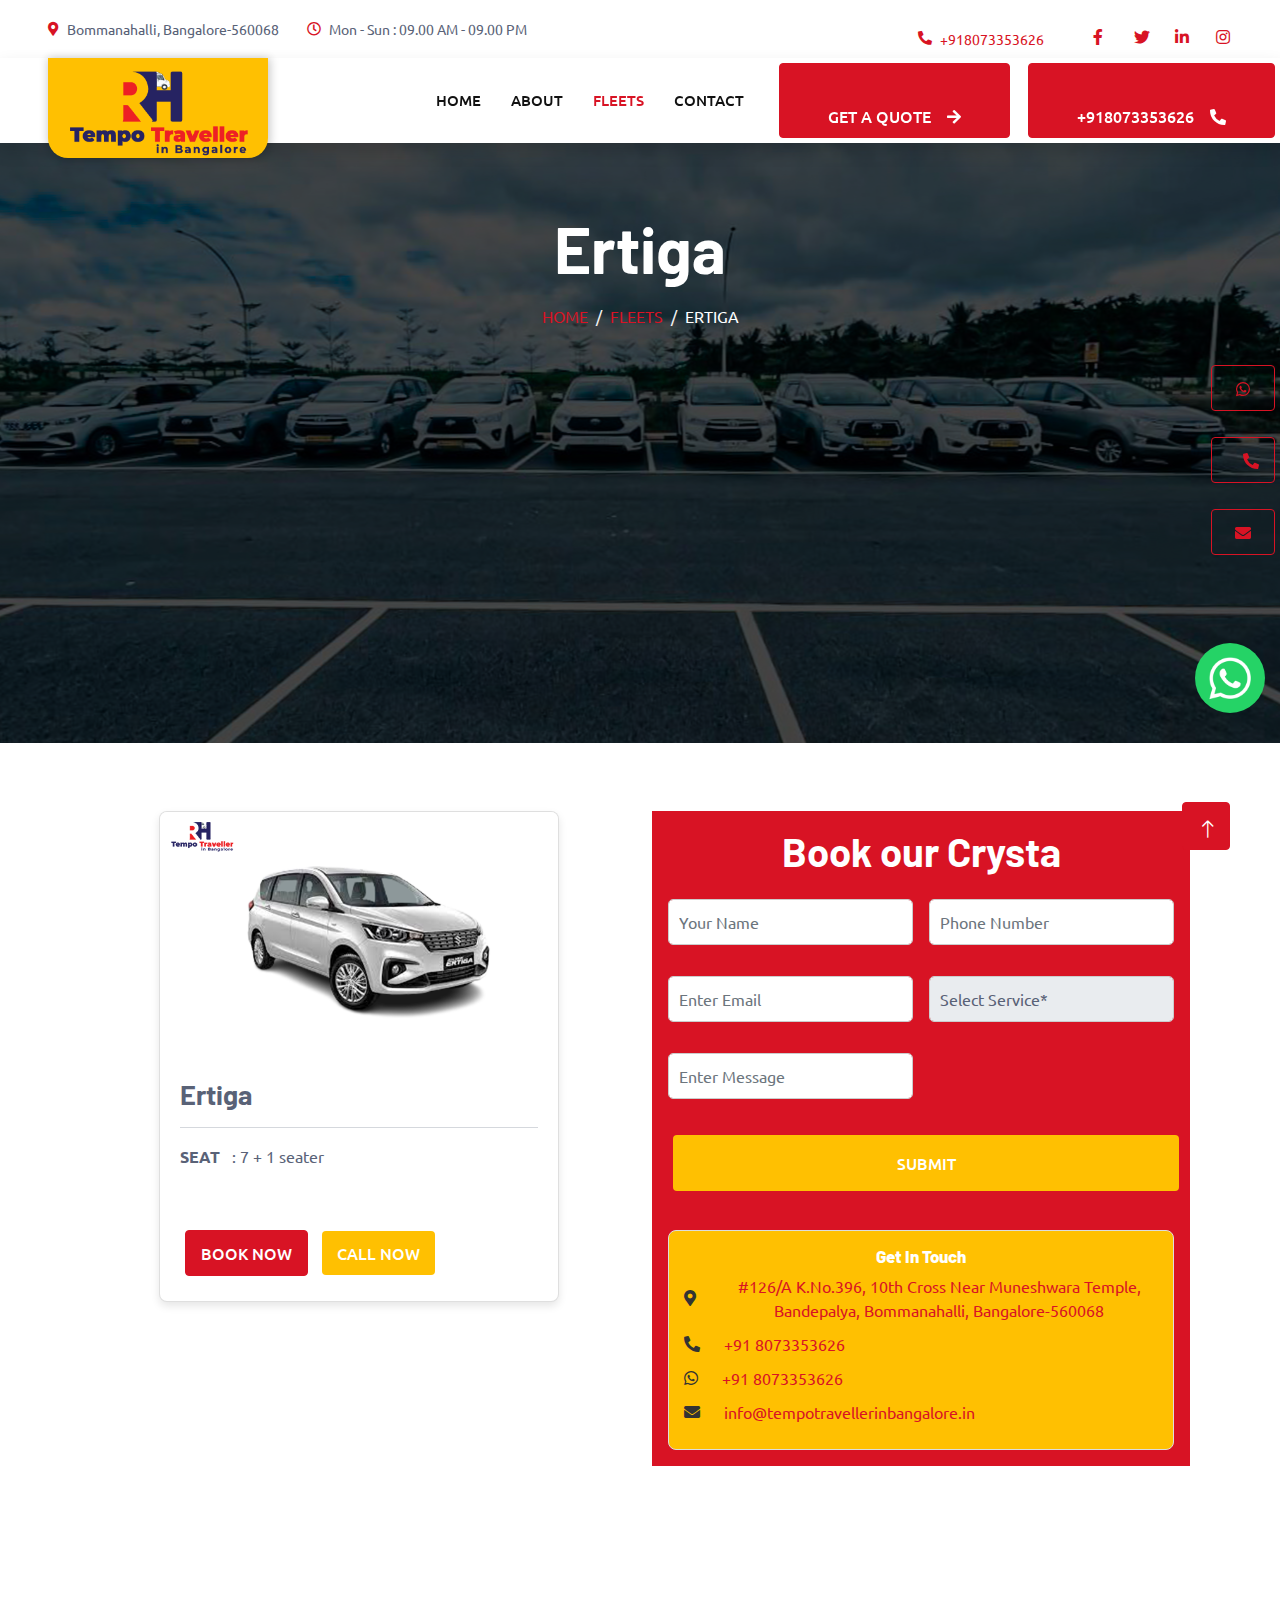
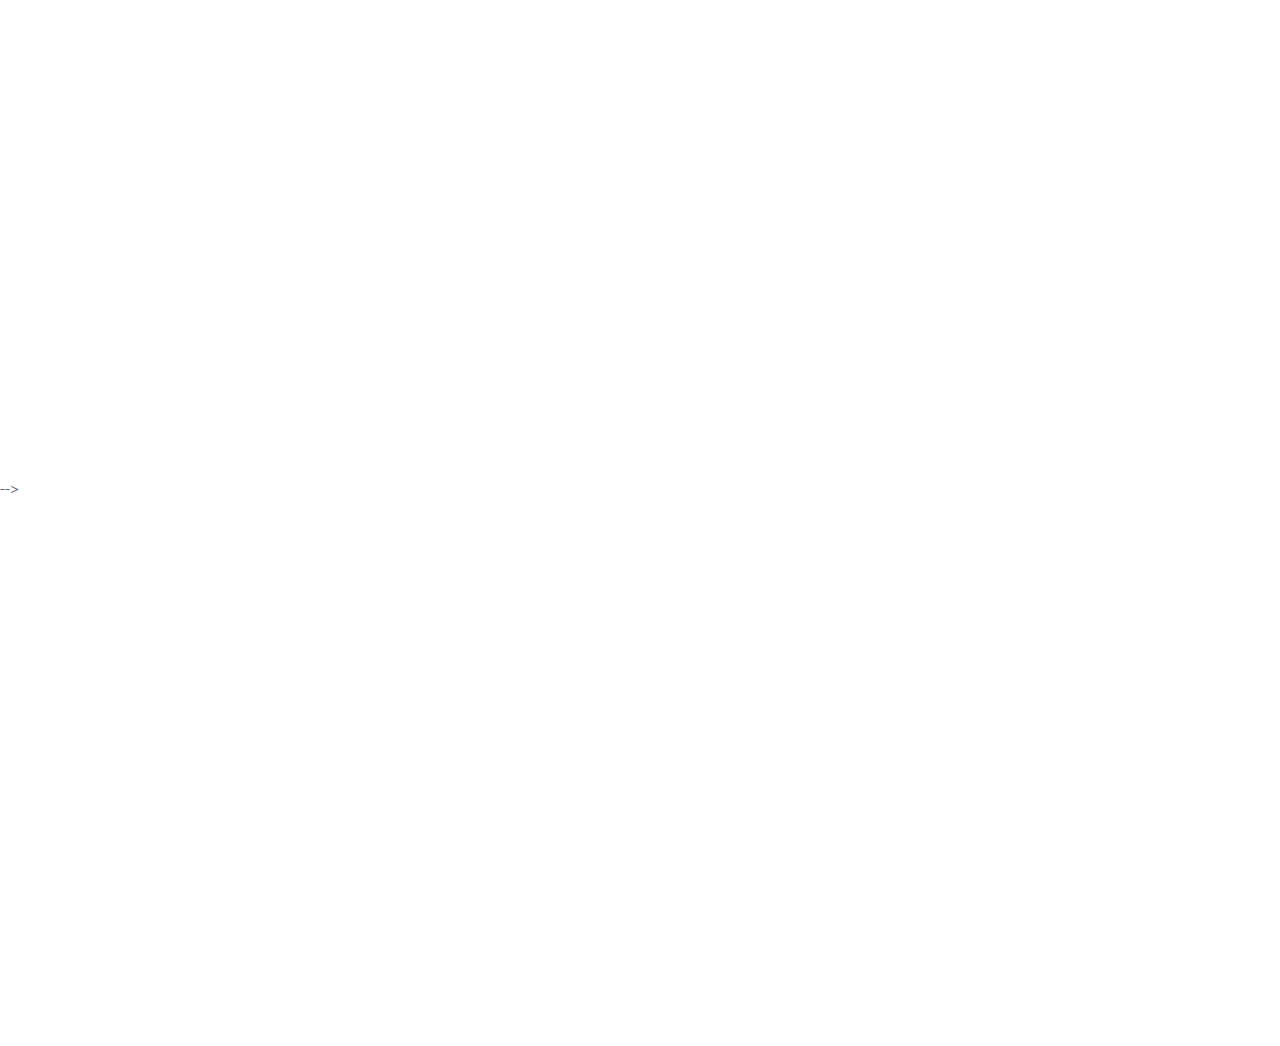
<file: ertiga.html>
<!DOCTYPE html>
<html lang="en">

<head>
    <meta charset="utf-8">
    <title>CarServ - Car Repair HTML Template</title>
    <meta content="width=device-width, initial-scale=1.0" name="viewport">
    <meta content="" name="keywords">
    <meta content="" name="description">

    <!-- Favicon -->
    <link href="img/favicon.ico" rel="icon">

    <!-- Google Web Fonts -->
    <link rel="preconnect" href="https://fonts.googleapis.com">
    <link rel="preconnect" href="https://fonts.gstatic.com" crossorigin>
    <link href="https://fonts.googleapis.com/css2?family=Barlow:wght@600;700&family=Ubuntu:wght@400;500&display=swap" rel="stylesheet"> 

    <!-- Icon Font Stylesheet -->
    <link href="https://cdnjs.cloudflare.com/ajax/libs/font-awesome/5.10.0/css/all.min.css" rel="stylesheet">
    <link href="https://cdn.jsdelivr.net/npm/bootstrap-icons@1.4.1/font/bootstrap-icons.css" rel="stylesheet">

    <!-- Libraries Stylesheet -->
    <link href="lib/animate/animate.min.css" rel="stylesheet">
    <link href="lib/owlcarousel/assets/owl.carousel.min.css" rel="stylesheet">
    <link href="lib/tempusdominus/css/tempusdominus-bootstrap-4.min.css" rel="stylesheet" />

    <!-- Customized Bootstrap Stylesheet -->
    <link href="css/bootstrap.min.css" rel="stylesheet">

    <!-- Template Stylesheet -->
    <link href="css/style.css" rel="stylesheet">
   
</head>

<body>
    <!-- Spinner Start -->
    <div id="spinner" class="show bg-white position-fixed translate-middle w-100 vh-100 top-50 start-50 d-flex align-items-center justify-content-center">
        <div class="spinner-border text-primary" style="width: 3rem; height: 3rem;" role="status">
            <span class="sr-only">Loading...</span>
        </div>
    </div>
    <!-- Spinner End -->
    <div class="right_menu">  
        <div class="social-link dark">
         <a href="https://wa.me/+918073353626" class="btn btn-outline-dark btn-social">
            <i class="fab fa-whatsapp"></i>
             <span class="mobile_show">WhatsApp</span></a> 
             <a href="tel:(+91)8073353626" class="btn btn-outline-dark btn-social">
                <i class="fa fa-phone-alt ms-3"></i>
                 <span class="mobile_show">Call </span></a>
                  <a href="mailto:info@tempotravellerinbangalore.in" target="_blank" class="btn btn-outline-dark btn-social"> 
                    <i class="fa fa-envelope"></i>
                     <span class="mobile_show">Get Quote </span></a> 
                    </div> 
                </div>
        <!-- Spinner End -->
        <div class="chat-icon">
            <a href="https://wa.me/+918073353626">
           <img src="img/whatsapp.png" class="icon" width="70px;" style="border-radius: 50%;">
            </a>
        </div>
     <!-- Topbar Start -->
    <div class="container-fluid bg-light p-0">
        <div class="row gx-0 d-none d-lg-flex">
            <div class="col-lg-7 px-5 text-start">
                <div class="h-100 d-inline-flex align-items-center py-3 me-4">
                    <small class="fa fa-map-marker-alt text-primary me-2"></small>
                    <small>Bommanahalli, Bangalore-560068</small>
                </div>
                <div class="h-100 d-inline-flex align-items-center py-3">
                    <small class="far fa-clock text-primary me-2"></small>
                    <small>Mon - Sun : 09.00 AM - 09.00 PM</small>
                </div>
            </div>
            <div class="col-lg-5 px-5 text-end">
                <div class="h-100 d-inline-flex align-items-center py-3 me-4">
                    <small class="fa fa-phone-alt text-primary me-2"></small>
                   <a href="tel:+918073353626"> <small>+918073353626</small></a>
                </div>
                <div class="h-100 d-inline-flex align-items-center">
                    <a class="btn btn-sm-square bg-white text-primary me-1" href=""><i class="fab fa-facebook-f"></i></a>
                    <a class="btn btn-sm-square bg-white text-primary me-1" href=""><i class="fab fa-twitter"></i></a>
                    <a class="btn btn-sm-square bg-white text-primary me-1" href=""><i class="fab fa-linkedin-in"></i></a>
                    <a class="btn btn-sm-square bg-white text-primary me-0" href=""><i class="fab fa-instagram"></i></a>
                </div>
            </div>
        </div>
    </div>
    <!-- Topbar End -->


    <!-- Navbar Start -->
    <nav class="navbar navbar-expand-lg bg-white navbar-light shadow sticky-top p-0">
        <a href="index.html" class="navbar-brand d-flex align-items-center px-4 px-lg-5">
            <!-- <h2 class="m-0 text-primary"><i class="fa fa-car me-3"></i>CarServ</h2>-->
            <div class="logo"> 
                 
                    <img alt="tempo Traveller" nitro-lazy-src="img/logo.png" class=" ls-is-cached lazyloaded" decoding="async" nitro-lazy-empty="" id="MjYwMToxMjg=-1" src="img/logo.png">
                  
                </div>
        </a> 
        <button type="button" class="navbar-toggler me-4" data-bs-toggle="collapse" data-bs-target="#navbarCollapse">
            <span class="navbar-toggler-icon"></span>
        </button>
        <div class="collapse navbar-collapse" id="navbarCollapse">
            <div class="navbar-nav ms-auto p-4 p-lg-0">
                <a href="index.html" class="nav-item nav-link ">Home</a>
                <a href="about.html" class="nav-item nav-link">About</a>
                <a href="fleets.html" class="nav-item nav-link active">Fleets</a>
                <a href="contact.html" class="nav-item nav-link">Contact</a>
            </div>
            <a href="contact.html" class="btn btn-primary py-4 px-lg-5 d-none d-lg-block">Get A Quote<i class="fa fa-arrow-right ms-3"></i></a> &nbsp;&nbsp;            
            <a href="tel:+918073353626"  class="btn btn-primary py-4 px-lg-5 d-none d-lg-block">+918073353626<i class="fa fa-phone-alt ms-3"></i></a>
        
        </div>
    </nav>
    <!-- Navbar End -->


    <!-- Page Header Start -->
    <div class="container-fluid page-header mb-5 p-0" style="background-image: url(img/banner.jpg);">
        <div class="container-fluid page-header-inner py-5">
            <div class="container text-center">
                <h1 class="display-3 text-white mb-3 animated slideInDown">Ertiga</h1>
                <nav aria-label="breadcrumb">
                    <ol class="breadcrumb justify-content-center text-uppercase">
                        <li class="breadcrumb-item"><a href="index.html">Home</a></li>
                        <li class="breadcrumb-item"><a href="fleets.html">Fleets</a></li>
                        <li class="breadcrumb-item text-white active" aria-current="page">Ertiga</li>
                    </ol>
                </nav>
            </div>
        </div>
    </div>
    <!-- Page Header End -->


    <section class="space-top overflow-hidden">
        <div class="container">
            <div class="row">
                <div class="col-lg-6 col-md-6 col-sm-12">
                    <div class="card">
                        <img src="img/cars/ertiga.png" class="card-img-top" alt="...">
                        <div class="card-body">
                            <h2>Ertiga</h2>
                            <hr>
                            <p class="last_services"><strong>SEAT</strong> &nbsp; : 7 + 1 seater </p>
                        </div>
                       <div class="card-body">
                          <a href="contact.html" class="btn btn-primary">Book Now</a>
                          <a href="tel:+918073353626" class="btn btn-secondary">Call Now</a>
                        </div>
                    </div>
                </div>
                <div class="col-lg-6 col-md-6 col-sm-12">
                    <div class="bg-primary h-100 d-flex flex-column justify-content-center text-center p-3 wow zoomIn" data-wow-delay="0.3s">
                        <h1 class="text-white mb-4">Book our Crysta</h1>
                        <form action="send.php" method="POST">
                                <div class="row g-3">
                                    <div class="form-group col-xl-6  col-lg-6 col-sm-6">
                                        <input type="text" class="form-control" name="name" id="name" placeholder="Your Name">
                                        
                                    </div>
                                    <div class="form-group col-xl-6 col-lg-6 col-sm-6">
                                        <input type="number" class="form-control" name="phone" id="phone"
                                            placeholder="Phone Number">
                                    
                                    </div>
                                       <div class="form-group col-xl-6 col-lg-6 col-sm-6">
                                        <input type="email" class="form-control" name="email" id="email"
                                            placeholder="Enter Email">
                                        
                                    </div>
                                  <div class="form-group col-xl-6 col-lg-6 col-sm-6">
                                    <select id="service" name="service" class="form-control">
                                        <option value="select"> Select Service* </option>
                                        <option value="Force Tempo Traveller ">Force Tempo Traveller </option>
                                        <option value="12-Seater Tempo Traveller ">12-Seater Tempo Traveller </option>
                                        <option value="12-Seater Tempo Traveller ">11-Seater Tempo Traveller </option>
                                        <option value="12-Seater Tempo Traveller ">10-Seater Tempo Traveller </option>
                                        <option value="12-Seater Tempo Traveller ">9-Seater Tempo Traveller </option>
                                        <option value="12-Seater Tempo Traveller ">8-Seater Tempo Traveller </option>
                                        <option value="Etios">Etios </option>
                                        <option value="Toyato Crysta "> Toyato Crysta </option>
                                        <option value="Ertiga"> Ertiga</option>
                                        <option value="MINI BUS">MINI BUS </option>
                                    </select>
                                </div>
                                <div class="form-group col-xl-6 col-lg-6 col-sm-6">
                                    <input type="message" class="form-control" name="message" id="message" placeholder="Enter Message">
                                </div>
                                <div class="col-12 mt-3">
                                    <button class="btn btn-secondary w-100 py-3" id="submit" type="submit">Submit</button>
                                </div>
                                  
                                  <!-- Company Details Section Always Visible -->
                                <div class="col-12 mt-4">
                                    <div class="company-details">
                                      <h4>Get In Touch</h4>
                                      <div class="info-item">
                                        <span><i class="fa fa-map-marker-alt me-3"></i></span><a href="https://www.google.com/maps/dir/13.0285568,77.561856/Tempo+Traveller+In+Bangalore/@13.0252109,77.3504407,11z/data=!4m9!4m8!1m1!4e1!1m5!1m1!1s0x8ad33f9177d778ef:0x9b8c2011c239675f!2m2!1d77.6264045!2d12.9046311?entry=ttu&g_ep=EgoyMDI1MDEyOS4xIKXMDSoASAFQAw%3D%3D" target="_blank"> #126/A K.No.396, 10th Cross Near Muneshwara Temple, Bandepalya, Bommanahalli, Bangalore-560068</a>
                                      </div>
                                      <div class="info-item">
                                        <span><i class="fa fa-phone-alt me-3"></i></span><a href="tel:+918073353626"> +91 8073353626 </a>
                                      </div>
                                      <div class="info-item">
                                        <span><i class="fab fa-whatsapp me-3"></i></span><a href="https://wa.me/+918073353626"> +91 8073353626</a>
                                      </div>
                                      <div class="info-item">
                                        <span><i class="fa fa-envelope me-3"></i></span><a href="mailto:info@tempotravellerinbangalore.in"> info@tempotravellerinbangalore.in </a>
                                      </div>
                                      <!-- <p><a href="https://www.google.com/maps/dir/13.0285568,77.561856/Tempo+Traveller+In+Bangalore" target="_blank" class="btn btn-link">View on Google Maps</a></p> -->
                                    </div>
                                </div>
                            </div>
                        </form>
                    </div>
                </div>
            </div>
        </div>
    </section>

        <section class="taxi-area2 p-4" data-bg-src="assets/img/bg/taxi_bg_3.jpg">
           <div class="container">
               <div class="row align-items-center justify-content-center">
                   <div class="col-xl-12 col-xxl-12 wow fadeInLeft">
                       <div class="title-area">
                            <!-- <span class="sub-title style2"><img src="assets/img/shape/title_shape_1.svg" alt="shape"><span class="sub-title2">WHY CHOOSE US</span></span>!-->                           <h2 class="sec-title">Choose the Service</h2>
                       </div>
                       <div class="taxi-tabs-wrapper">
                           <div class="nav nav-tabs taxi-tabs-tabs" id="nav-tab" role="tablist">
                               <button class="nav-link active" id="nav-step1-tab" data-bs-toggle="tab" data-bs-target="#nav-step1" type="button">Our Station charge</button>
                               <button class="nav-link" id="nav-step2-tab" data-bs-toggle="tab" data-bs-target="#nav-step2" type="button">Local Taxi Charges</button>
                               <button class="nav-link" id="nav-step3-tab" data-bs-toggle="tab" data-bs-target="#nav-step3" type="button">Terms and Conditions</button>
                               <button class="nav-link" id="nav-step4-tab" data-bs-toggle="tab" data-bs-target="#nav-step4" type="button">Special Features</button>
                           </div>
                           <div class="tab-content" id="nav-tabContent">
                               <div class="tab-pane fade active show" id="nav-step1" role="tabpanel">
                                   <div class="taxi-list">
                                        
                                       <div class="taxi-list_wrapper">
                                           <div class="card-body location-view-row">
                                               <table class="table table-bordered">
                                          <tbody>
                                              <tr>
                                                  <td>Out Station Min Kilometer Per Day</td>
                                                  <td colspan="2" style="text-align: center;">300 KM Per Day</td>
                                              </tr>
                                              <tr>
                                                  <td style="width: 33.3333%; height: 18px;">Out Station Per Kilometer </td>
                                                  <td style="width: 33.3333%; height: 18px; text-align: center;">NON A/C :- 14/-</td>
                                                  <td style="width: 33.3333%; height: 18px; text-align: center;">A/C 15/-</td>
                                              </tr>
                                              <tr>
                                                  <td style="width: 33.3333%; height: 18px;">Out Station Per Day Bata - 6:00 Am To 10:00 Pm</td>
                                                  <td colspan="2" style="text-align: center;">350/-</td>
                                              </tr>
                                              <tr>
                                                  <td style="width: 33.3333%; height: 18px;">Out Station Night Bata - 10:00 Pm To 6:00 Am (Optional)</td>
                                                  <td colspan="2" style="text-align: center;">350/-</td>
                                              </tr>
                                              <tr>
                                                  <td style="width: 33.3333%; height: 18px;">Inter State Tax</td>
                                                  <td colspan="2" style="text-align: center;">Contact Us For Rates</td>
                                              </tr>
                                              <tr>
                                                  <td style="width: 33.3333%; height: 18px;">Parking &amp; Toll</td>
                                                  <td colspan="2" style="text-align: center;">Actual Extra Paid By Customer</td>
                                              </tr>
                                              <tr>
                                                  <td style="width: 33.3333%; height: 36px; text-align: center;" colspan="3"><em><strong>Note:</strong> Mentioned Price Might Vary Depending On The Season, Increse in Fuel Prise, Weekend. Ex. : Saturday - Sunday - New Year - Deepavali Etc. (Please Confirm Rates Before Proceeding)i.e</em></td>
                                              </tr>
                                          </tbody>
                                      </table>        
                                          </div>
                                       </div>
                                   </div>
                               </div>
                               <div class="tab-pane fade" id="nav-step2" role="tabpanel">
                                   <div class="taxi-list">
                                       
                                       <div class="taxi-list_wrapper">
                                           <div class="card-body location-view-row">
                                               <table class="table table-bordered">
                                                  <thead>
                                                      <tr>
                                                          <td></td>
                                                          <td style="width: 33.3333%; height: 18px; text-align: center;">NON A/C</td>
                                                          <td style="width: 33.3333%; height: 18px; text-align: center;">A/C</td>
                                                      </tr>
                                                  </thead>
                                                  <tbody>
                                                      <tr>
                                                          <td style="width: 33.3333%; height: 18px;">8 Hrs &amp; 80 kilometer</td>
                                                          <td style="width: 33.3333%; height: 18px; text-align: center;">2500/-</td>
                                                          <td style="width: 33.3333%; height: 18px; text-align: center;">2800/-</td>
                                                      </tr>
                                                      <tr>
                                                          <td style="width: 33.3333%; height: 18px;">Intercity Extra kilometer</td>
                                                          <td style="width: 33.3333%; height: 18px; text-align: center;">16/-</td>
                                                          <td style="width: 33.3333%; height: 18px; text-align: center;">16/-</td>
                                                      </tr>
                                                      <tr>
                                                          <td style="width: 33.3333%; height: 18px;">Intercity Extra Hrs</td>
                                                          <td style="width: 33.3333%; height: 18px; text-align: center;">150/-</td>
                                                          <td style="width: 33.3333%; height: 18px; text-align: center;">150/-</td>
                                                      </tr>
                                                      <tr>
                                                          <td style="width: 33.3333%; height: 18px;">Local Late night bata (optional) </td>
                                                          <td style="width: 33.3333%; height: 18px; text-align: center;">300/-</td>
                                                          <td style="width: 33.3333%; height: 18px; text-align: center;">300/-</td>
                                                      </tr>
                                                      <tr>
                                                          <td>parking &amp; Toll</td>
                                                          <td style="width: 33.3333%; height: 36px; text-align: center;" colspan="2">Actual</td>
                                                      </tr>
                                                      <tr>
                                                          <td>Airport drop / pick up / pick up &amp; drop</td>
                                                          <td style="width: 33.3333%; height: 36px; text-align: center;" colspan="2">Contact Us For Rates</td>
                                                      </tr>
                                                      <tr>
                                                          <td style="width: 33.3333%; height: 36px; text-align: center;" colspan="3"><em><strong>Note:</strong> Mentioned Price Might Vary Depending On The Season, Increse in Fuel Prise, Weekend. Ex. : Saturday - Sunday - New Year - Deepavali Etc. (Please Confirm Rates Before Proceeding)i.e</em></td>
                                                      </tr>
                                                  </tbody>
                                              </table>        
                                          </div>
                                       </div>
                                   </div>
                               </div>
                               <div class="tab-pane fade" id="nav-step3" role="tabpanel">
                                   <div class="taxi-list">
                                       <p class="taxi-title">Taxi Driver is known for its gritty portrayal of urban decay and its examination of themes such as alienation, mental health, violence.</p>
                                       <div class="taxi-list_wrapper">
                                           <p class=""><strong>Parking / Toll :</strong>  Wherever Necessary Of Parking & Entering National Highway Toll Will Be Extra As Applicable .<br><br>

                                               <strong>Interstate Tax :</strong>  Our Vehicle Holds All India Permit But Crossing Karnataka State Border And Entering To Tamil Nadu / Kerala / Puducherry / Goa / Hyderabad Etc Will Be Extra As Applicable As Per Their State .<br>
                                                
                                               <strong>Driver Charges :</strong>  Driver Day Allowance And Night Driving Allowance Are Separate And Charded As Applicable By Vehicle Type.<br>
                                                
                                               <strong>Vehicle Min Km / Day :</strong> Example 1: Per Day Means 1 Calendar Day 12am To 11:59pm ,1 Day Min 300 Km / Day Will Be Charged ,<br>
                                               <strong>Example 2 : 2 </strong> Days Means 600 Km Will Be Charged This 600 Km Can Be Used Within 2 Days Average Or Els 600 Km Will Be Compulsory Charged.<br>
                                                
                                               <strong> One Way Drop :</strong> One Way Drop Always Will Be Billed As Round Trip Only .example Bangalore To Mysore One Way Drop Is 150 Km But This Will Be Billed For 300 Km I.e. ( Optional Discounts Might Applicable)<br>
                                                
                                               <strong>Km Billing :</strong> Kilometers Will Be Charged From Garage To Garage In Some Cases Will Be Billed Point To Point.</p>
                        
                                       </div>
                                   </div>
                               </div>
                               <div class="tab-pane fade" id="nav-step4" role="tabpanel">
                                   <div class="taxi-list">
                                       <div class="taxi-list_wrapper">
                                           
                                               
                                           <h5 class="mb-20">Features Crysta 7 + 1</h5><br>
                                               <div class="checklist style2">
                                                   <ul>
                                                       <li>Music System
                                                          </li>
                                                       <li>Video Player</li>
                                                       <li>Usb / Aux</li>
                                                       <li> Gprs Enabled Vehicle</li>
                                                       <li> Mobile Charger</li><br>
                                                       <h5 class="mb-20">Features Drivers</h5><br>
                                                       <li>Outstation driving experts
                                                      
                                                       </li>
                                                    <li> Rto Verified Driver's</li>
                                                    <li>Expert & Travel Guide</li>
                                                    <li> Valid License & Display Card</li>
                                                    <li> Multiple Language Speaking Driver's</li>
                                                    <br>
                                                       <h5 class="mb-20">Payment Options</h5><br>
                                                       <li>Cash
                                               </li>
                                                    <li> Bank transfer</li>
                                                    <li>Google pay</li>
                                                    <li> Phone payment</li>
                                                    <li> Amazon pay</li>
                                                    <li>Credit card or Debit Card</li>
                                                   </ul>
                                               </div>
                                        
                                       </div>
                                   </div>
                               </div>
    
                           </div>
                       </div>
                   </div>
                    
               </div>
           </div>
        </section>
    </div>
</section> -->


    <!-- Footer Start -->
    <div class="container-fluid bg-dark text-light footer pt-5 mt-5 wow fadeIn" data-wow-delay="0.1s">
        <div class="container">
            <div class="row g-5">
                <div class="col-lg-3 col-md-6">
                    <h4 class="text-light mb-4">Address</h4>
                    <p class="mb-2"><i class="fa fa-map-marker-alt me-3"></i>#126/A K.No.396, 10th Cross Near Muneshwara Temple, Bandepalya, Bommanahalli, Bangalore-560068</p>
                    <p class="mb-2"><i class="fa fa-phone-alt me-3"></i><a href="tel:(+91)8073353626">+91 8073353626</a></p>
                    <p class="mb-2"><i class="fa fa-envelope me-3"></i> <a href="mailto:info@tempotravellerinbangalore.in">info@tempotravellerinbangalore.com</a></p>
                    <div class="d-flex pt-2">
                        <a class="btn btn-outline-light btn-social" href=""><i class="fab fa-twitter"></i></a>
                        <a class="btn btn-outline-light btn-social" href=""><i class="fab fa-facebook-f"></i></a>
                        <a class="btn btn-outline-light btn-social" href=""><i class="fab fa-youtube"></i></a>
                        <a class="btn btn-outline-light btn-social" href=""><i class="fab fa-linkedin-in"></i></a>
                    </div>
                </div>
                <div class="col-lg-3 col-md-6">
                    <h4 class="text-light mb-4">Opening Hours</h4>
                    <h6 class="text-light">Monday - Sunday:</h6>
                    <p class="mb-4">09.00 AM - 10.00 PM</p>
                   
                </div>
                <div class="col-lg-3 col-md-6">
                    <h4 class="text-light mb-4">Company</h4>
                    <a class="btn btn-link" href="home.html">Home </a>
                    <a class="btn btn-link" href="about.html">About Us</a>
                    <a class="btn btn-link" href="fleets.html">Fleets</a>
                    <a class="btn btn-link" href="home.html">Destination</a>
                    <a class="btn btn-link" href="contact.html">Contact Us</a>
                </div>
                <div class="col-lg-3 col-md-6">
                    <h4 class="text-light mb-4">Newsletter</h4>
                    <p>Recieve Daily updates from Us</p>
                    <div class="position-relative mx-auto" style="max-width: 400px;">
                        <input class="form-control border-0 w-100 py-3 ps-4 pe-5" type="text" placeholder="Your email">
                        <button type="button" class="btn btn-primary py-2 position-absolute top-0 end-0 mt-2 me-2">SignUp</button>
                    </div>
                </div>
            </div>
        </div>
        <div class="container">
            <div class="copyright">
                <div class="row">
                    <div class="col-md-12 text-center text-md-start mb-3 mb-md-0">
                        &copy; All Right Reserved.

                        <!--/*** This template is free as long as you keep the footer author’s credit link/attribution link/backlink. If you'd like to use the template without the footer author’s credit link/attribution link/backlink, you can purchase the Credit Removal License from "https://htmlcodex.com/credit-removal". Thank you for your support. ***/-->
                        Designed By  <a class="border-bottom" href="www.brightads.in">Tempo traveller in bangalore</a> 
                    </div>
                   
                </div>
            </div>
        </div>
    </div>
    <!-- Footer End -->

 <!-- Back to Top -->
 <a href="#" class="btn btn-lg btn-primary btn-lg-square back-to-top"><i class="bi bi-arrow-up"></i></a>


 <!-- JavaScript Libraries -->
 <script src="https://code.jquery.com/jquery-3.4.1.min.js"></script>
 <script src="https://cdn.jsdelivr.net/npm/bootstrap@5.0.0/dist/js/bootstrap.bundle.min.js"></script>
 <script src="lib/wow/wow.min.js"></script>
 <script src="lib/easing/easing.min.js"></script>
 <script src="lib/waypoints/waypoints.min.js"></script>
 <script src="lib/counterup/counterup.min.js"></script>
 <script src="lib/owlcarousel/owl.carousel.min.js"></script>
 <script src="lib/tempusdominus/js/moment.min.js"></script>
 <script src="lib/tempusdominus/js/moment-timezone.min.js"></script>
 <script src="lib/tempusdominus/js/tempusdominus-bootstrap-4.min.js"></script>

 <!-- Template Javascript -->
 <script src="js/main.js"></script>
</body>

</html>
</file>
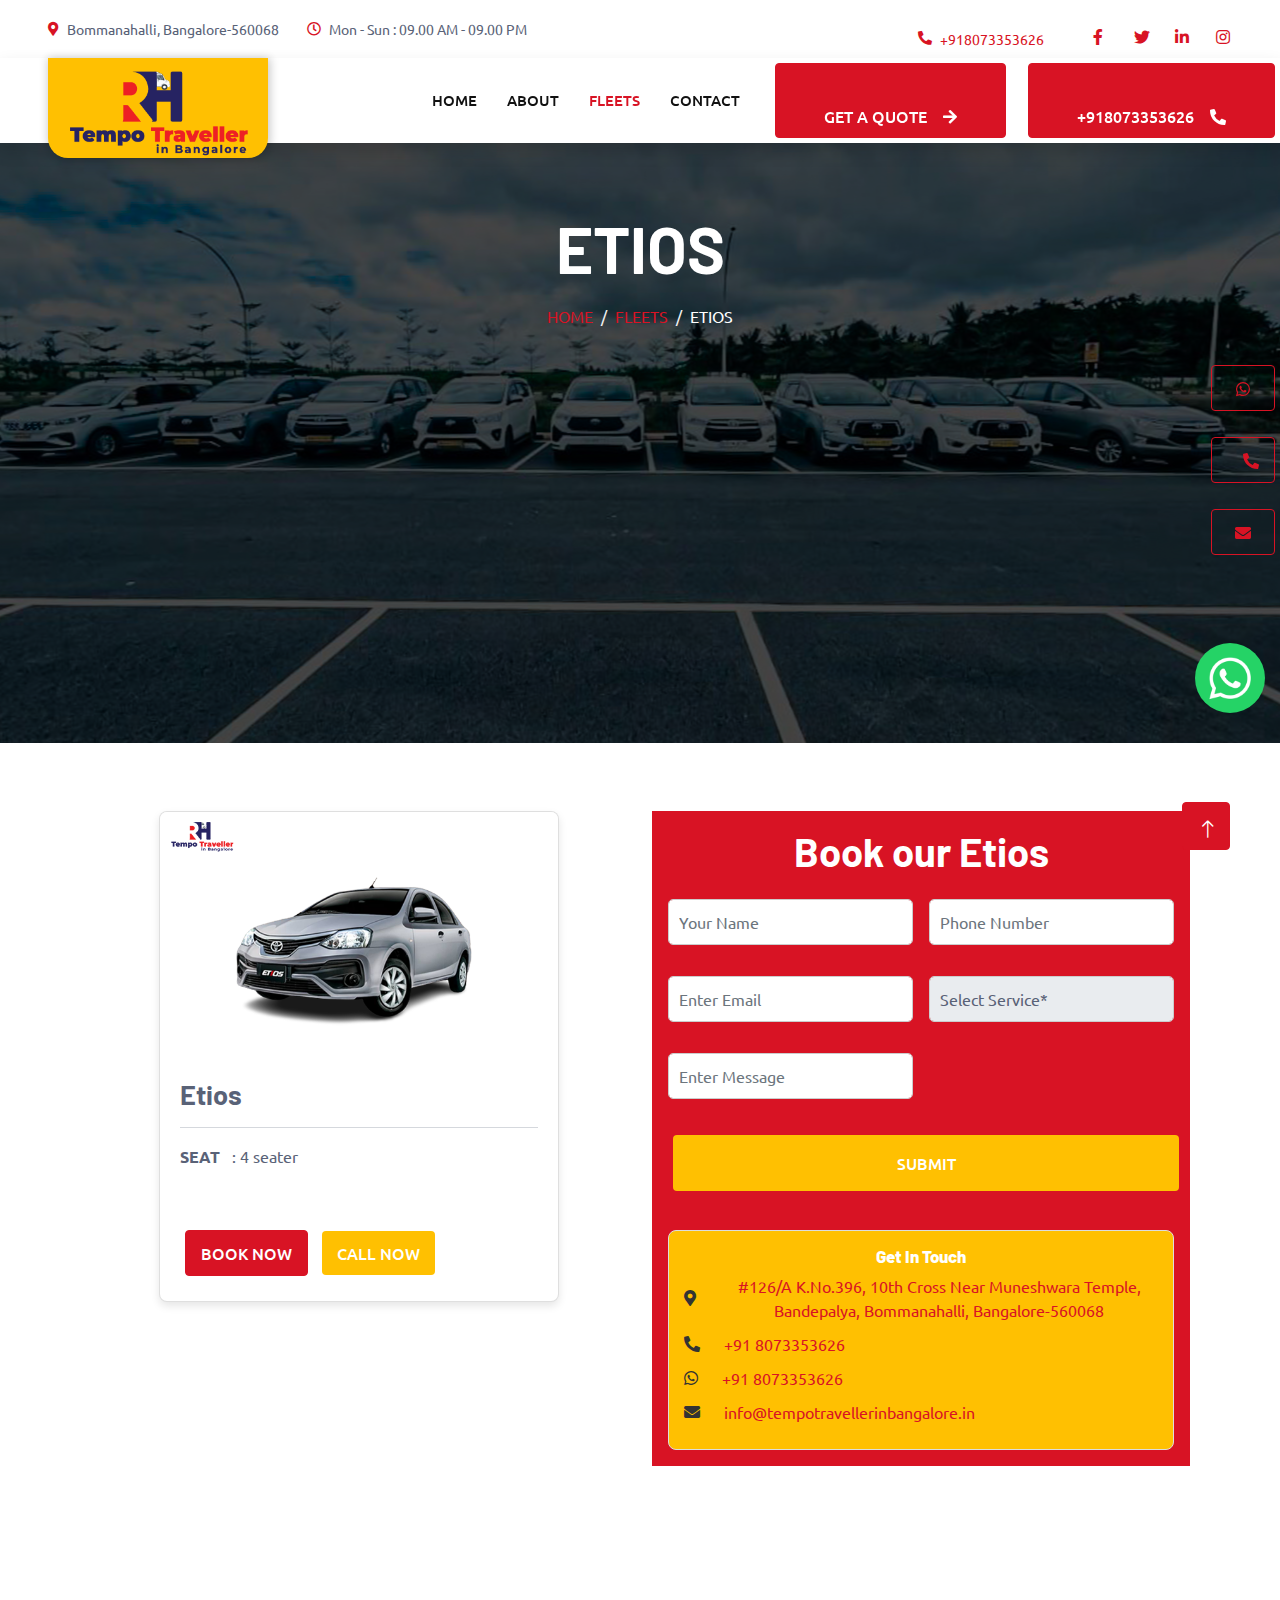
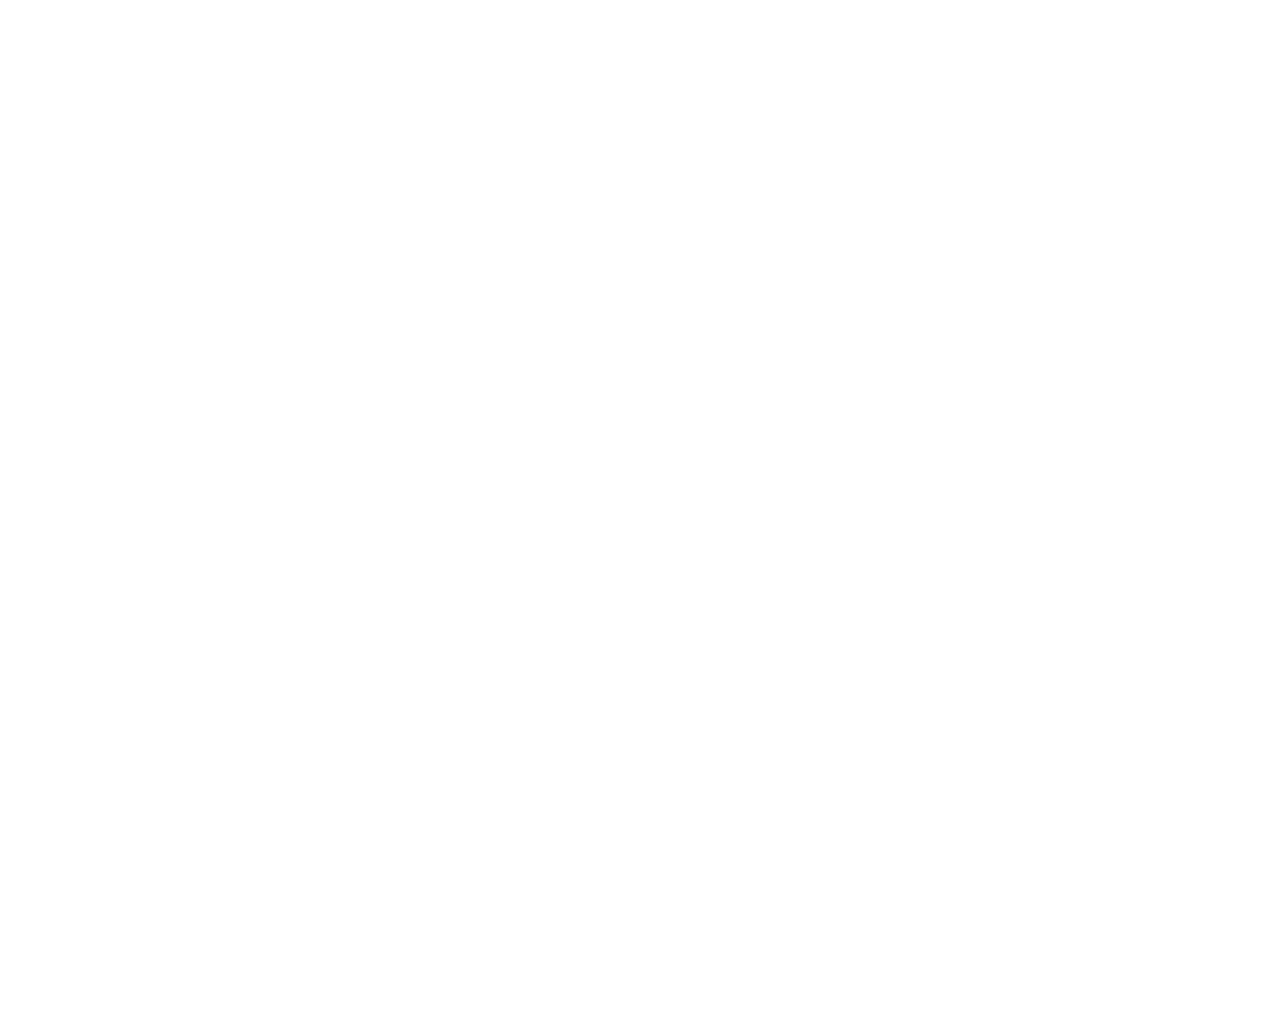
<file: etios.html>
<!DOCTYPE html>
<html lang="en">

<head>
    <meta charset="utf-8">
    <title>CarServ - Car Repair HTML Template</title>
    <meta content="width=device-width, initial-scale=1.0" name="viewport">
    <meta content="" name="keywords">
    <meta content="" name="description">

    <!-- Favicon -->
    <link href="img/favicon.ico" rel="icon">

    <!-- Google Web Fonts -->
    <link rel="preconnect" href="https://fonts.googleapis.com">
    <link rel="preconnect" href="https://fonts.gstatic.com" crossorigin>
    <link href="https://fonts.googleapis.com/css2?family=Barlow:wght@600;700&family=Ubuntu:wght@400;500&display=swap" rel="stylesheet"> 

    <!-- Icon Font Stylesheet -->
    <link href="https://cdnjs.cloudflare.com/ajax/libs/font-awesome/5.10.0/css/all.min.css" rel="stylesheet">
    <link href="https://cdn.jsdelivr.net/npm/bootstrap-icons@1.4.1/font/bootstrap-icons.css" rel="stylesheet">

    <!-- Libraries Stylesheet -->
    <link href="lib/animate/animate.min.css" rel="stylesheet">
    <link href="lib/owlcarousel/assets/owl.carousel.min.css" rel="stylesheet">
    <link href="lib/tempusdominus/css/tempusdominus-bootstrap-4.min.css" rel="stylesheet" />

    <!-- Customized Bootstrap Stylesheet -->
    <link href="css/bootstrap.min.css" rel="stylesheet">

    <!-- Template Stylesheet -->
    <link href="css/style.css" rel="stylesheet">
   
</head>

<body>
    <!-- Spinner Start -->
    <div id="spinner" class="show bg-white position-fixed translate-middle w-100 vh-100 top-50 start-50 d-flex align-items-center justify-content-center">
        <div class="spinner-border text-primary" style="width: 3rem; height: 3rem;" role="status">
            <span class="sr-only">Loading...</span>
        </div>
    </div>
    <!-- Spinner End -->
    <div class="right_menu">  
        <div class="social-link dark">
         <a href="https://wa.me/+918073353626" class="btn btn-outline-dark btn-social">
            <i class="fab fa-whatsapp"></i>
             <span class="mobile_show">WhatsApp</span></a> 
             <a href="tel:(+91)8073353626" class="btn btn-outline-dark btn-social">
                <i class="fa fa-phone-alt ms-3"></i>
                 <span class="mobile_show">Call </span></a>
                  <a href="mailto:info@tempotravellerinbangalore.in" target="_blank" class="btn btn-outline-dark btn-social"> 
                    <i class="fa fa-envelope"></i>
                     <span class="mobile_show">Get Quote </span></a> 
                    </div> 
                </div>
        <!-- Spinner End -->
        <div class="chat-icon">
            <a href="https://wa.me/+918073353626">
           <img src="img/whatsapp.png" class="icon" width="70px;" style="border-radius: 50%;">
            </a>
        </div>
    
    <!-- Topbar Start -->
    <div class="container-fluid bg-light p-0">
        <div class="row gx-0 d-none d-lg-flex">
            <div class="col-lg-7 px-5 text-start">
                <div class="h-100 d-inline-flex align-items-center py-3 me-4">
                    <small class="fa fa-map-marker-alt text-primary me-2"></small>
                    <small>Bommanahalli, Bangalore-560068</small>
                </div>
                <div class="h-100 d-inline-flex align-items-center py-3">
                    <small class="far fa-clock text-primary me-2"></small>
                    <small>Mon - Sun : 09.00 AM - 09.00 PM</small>
                </div>
            </div>
            <div class="col-lg-5 px-5 text-end">
                <div class="h-100 d-inline-flex align-items-center py-3 me-4">
                    <small class="fa fa-phone-alt text-primary me-2"></small>
                   <a href="tel:+918073353626"> <small>+918073353626</small></a>
                </div>
                <div class="h-100 d-inline-flex align-items-center">
                    <a class="btn btn-sm-square bg-white text-primary me-1" href=""><i class="fab fa-facebook-f"></i></a>
                    <a class="btn btn-sm-square bg-white text-primary me-1" href=""><i class="fab fa-twitter"></i></a>
                    <a class="btn btn-sm-square bg-white text-primary me-1" href=""><i class="fab fa-linkedin-in"></i></a>
                    <a class="btn btn-sm-square bg-white text-primary me-0" href=""><i class="fab fa-instagram"></i></a>
                </div>
            </div>
        </div>
    </div>
    <!-- Topbar End -->


    <!-- Navbar Start -->
    <nav class="navbar navbar-expand-lg bg-white navbar-light shadow sticky-top p-0">
        <a href="index.html" class="navbar-brand d-flex align-items-center px-4 px-lg-5">
            <!-- <h2 class="m-0 text-primary"><i class="fa fa-car me-3"></i>CarServ</h2>-->
            <div class="logo"> 
                 
                    <img alt="tempo Traveller" nitro-lazy-src="img/logo.png" class=" ls-is-cached lazyloaded" decoding="async" nitro-lazy-empty="" id="MjYwMToxMjg=-1" src="img/logo.png">
                  
                </div>
        </a> 
        <button type="button" class="navbar-toggler me-4" data-bs-toggle="collapse" data-bs-target="#navbarCollapse">
            <span class="navbar-toggler-icon"></span>
        </button>
        <div class="collapse navbar-collapse" id="navbarCollapse">
            <div class="navbar-nav ms-auto p-4 p-lg-0">
                <a href="index.html" class="nav-item nav-link ">Home</a>
                <a href="about.html" class="nav-item nav-link">About</a>
                <a href="fleets.html" class="nav-item nav-link active">Fleets</a>
                <a href="contact.html" class="nav-item nav-link">Contact</a>
            </div>
            <a href="contact.html" class="btn btn-primary py-4 px-lg-5 d-none d-lg-block">Get A Quote<i class="fa fa-arrow-right ms-3"></i></a> &nbsp;
            &nbsp;            <a href="tel:+918073353626"  class="btn btn-primary py-4 px-lg-5 d-none d-lg-block">+918073353626<i class="fa fa-phone-alt ms-3"></i></a>
        
        </div>
    </nav>
    <!-- Navbar End -->


    <!-- Page Header Start -->
    <div class="container-fluid page-header mb-5 p-0" style="background-image: url(img/banner.jpg);">
        <div class="container-fluid page-header-inner py-5">
            <div class="container text-center">
                <h1 class="display-3 text-white mb-3 animated slideInDown">ETIOS</h1>
                <nav aria-label="breadcrumb">
                    <ol class="breadcrumb justify-content-center text-uppercase">
                        <li class="breadcrumb-item"><a href="index.html">Home</a></li>
                        <li class="breadcrumb-item"><a href="fleets.html">Fleets</a></li>
                        <li class="breadcrumb-item text-white active" aria-current="page">ETIOS</li>
                    </ol>
                </nav>
            </div>
        </div>
    </div>
    <!-- Page Header End -->


    <section class="space-top overflow-hidden">
        <div class="container">
          <div class="row">
            <div class="col-lg-6 col-md-6 col-sm-12">
              <div class="card">
                <img src="img/cars/etios.png" class="card-img-top" alt="...">
                <div class="card-body">
                  <h2>Etios</h2>
                  <hr>
                  <p class="last_services"><strong>SEAT</strong> &nbsp; : 4 seater</p>
                </div>
                <div class="card-body">
                  <a href="contact.html" class="btn btn-primary">Book Now</a>
                  <a href="tel:+918073353626" class="btn btn-secondary">Call Now</a>
                  <!-- <button class="btn btn-primary" id="enquireButton">Enquire Now</button>
                  <div class="enquiry-block" id="enquiryBlock">
                    <div class="info-item">
                      <span><i class="fa fa-map-marker-alt me-3"></i></span><a href="https://www.google.com/maps/dir/13.0285568,77.561856/Tempo+Traveller+In+Bangalore/@13.0252109,77.3504407,11z/data=!4m9!4m8!1m1!4e1!1m5!1m1!1s0x8ad33f9177d778ef:0x9b8c2011c239675f!2m2!1d77.6264045!2d12.9046311?entry=ttu&g_ep=EgoyMDI1MDEyOS4xIKXMDSoASAFQAw%3D%3D" target="_blank"> #126/A K.No.396, 10th Cross Near Muneshwara Temple, Bandepalya, Bommanahalli, Bangalore-560068</a>
                    </div>
                    <div class="info-item">
                      <span><i class="fa fa-phone-alt me-3"></i></span><a href="tel:+918073353626"> +91 8073353626 </a>
                    </div>
                    <div class="info-item">
                      <span><i class="fab fa-whatsapp me-3"></i></span><a href="https://wa.me/+918073353626"> +91 8073353626</a>
                    </div>
                    <div class="info-item">
                      <span><i class="fa fa-envelope me-3"></i></span><a href="mailto:info@tempotravellerinbangalore.in"> info@tempotravellerinbangalore.in </a>
                    </div>
                  </div> -->
                </div>
              </div>
            </div>
                <div class="col-lg-6 col-md-6 col-sm-12">
                    <div class="bg-primary h-100 d-flex flex-column justify-content-center text-center p-3 wow zoomIn" data-wow-delay="0.3s">
                        <h1 class="text-white mb-4">Book our Etios</h1>
                        <form action="send.php" method="POST">
                                <div class="row g-3">
                                    <div class="form-group col-xl-6  col-lg-6 col-sm-6">
                                        <input type="text" class="form-control" name="name" id="name" placeholder="Your Name">
                                        
                                    </div>
                                    <div class="form-group col-xl-6 col-lg-6 col-sm-6">
                                        <input type="number" class="form-control" name="phone" id="phone"
                                            placeholder="Phone Number">
                                    
                                    </div>
                                       <div class="form-group col-xl-6 col-lg-6 col-sm-6">
                                        <input type="email" class="form-control" name="email" id="email"
                                            placeholder="Enter Email">
                                        
                                    </div>
                                  <div class="form-group col-xl-6 col-lg-6 col-sm-6">
                                    <select id="service" name="service" class="form-control">
                                        <option value="select"> Select Service* </option>
                                        <option value="Force Tempo Traveller ">Force Tempo Traveller </option>
                                        <option value="12-Seater Tempo Traveller ">12-Seater Tempo Traveller </option>
                                        <option value="12-Seater Tempo Traveller ">11-Seater Tempo Traveller </option>
                                        <option value="12-Seater Tempo Traveller ">10-Seater Tempo Traveller </option>
                                        <option value="12-Seater Tempo Traveller ">9-Seater Tempo Traveller </option>
                                        <option value="12-Seater Tempo Traveller ">8-Seater Tempo Traveller </option>
                                        <option value="Etios">Etios </option>
                                        <option value="Toyato Crysta "> Toyato Crysta </option>
                                        <option value="Ertiga"> Ertiga</option>
                                        <option value="MINI BUS">MINI BUS </option>
                                    </select>
                                </div>
                                <div class="form-group col-xl-6 col-lg-6 col-sm-6">
                                    <input type="message" class="form-control" name="message" id="message" placeholder="Enter Message">
                                </div>
                                <div class="col-12 mt-3">
                                    <button class="btn btn-secondary w-100 py-3" id="submit" type="submit">Submit</button>
                                  </div>
                                  
                                  <!-- Company Details Section Always Visible -->
                                <div class="col-12 mt-4">
                                    <div class="company-details">
                                      <h4>Get In Touch</h4>
                                      <div class="info-item">
                                        <span><i class="fa fa-map-marker-alt me-3"></i></span><a href="https://www.google.com/maps/dir/13.0285568,77.561856/Tempo+Traveller+In+Bangalore/@13.0252109,77.3504407,11z/data=!4m9!4m8!1m1!4e1!1m5!1m1!1s0x8ad33f9177d778ef:0x9b8c2011c239675f!2m2!1d77.6264045!2d12.9046311?entry=ttu&g_ep=EgoyMDI1MDEyOS4xIKXMDSoASAFQAw%3D%3D" target="_blank"> #126/A K.No.396, 10th Cross Near Muneshwara Temple, Bandepalya, Bommanahalli, Bangalore-560068</a>
                                      </div>
                                      <div class="info-item">
                                        <span><i class="fa fa-phone-alt me-3"></i></span><a href="tel:+918073353626"> +91 8073353626 </a>
                                      </div>
                                      <div class="info-item">
                                        <span><i class="fab fa-whatsapp me-3"></i></span><a href="https://wa.me/+918073353626"> +91 8073353626</a>
                                      </div>
                                      <div class="info-item">
                                        <span><i class="fa fa-envelope me-3"></i></span><a href="mailto:info@tempotravellerinbangalore.in"> info@tempotravellerinbangalore.in </a>
                                      </div>
                                      <!-- <p><a href="https://www.google.com/maps/dir/13.0285568,77.561856/Tempo+Traveller+In+Bangalore" target="_blank" class="btn btn-link">View on Google Maps</a></p> -->
                                    </div>
                                </div>
                            </div>
                        </form>
                    </div>
                </div>
            </div>
        </div>
    </section>

        <section class="taxi-area2 p-4" data-bg-src="assets/img/bg/taxi_bg_3.jpg">
           <div class="container">
               <div class="row align-items-center justify-content-center">
                   <div class="col-xl-12 col-xxl-12 wow fadeInLeft">
                       <div class="title-area">
                            <!-- <span class="sub-title style2"><img src="assets/img/shape/title_shape_1.svg" alt="shape"><span class="sub-title2">WHY CHOOSE US</span></span>!-->
                           <h2 class="sec-title">Choose the Service</h2>
                       </div>
                       <div class="taxi-tabs-wrapper">
                           <div class="nav nav-tabs taxi-tabs-tabs" id="nav-tab" role="tablist">
                               <button class="nav-link active" id="nav-step1-tab" data-bs-toggle="tab" data-bs-target="#nav-step1" type="button">Our Station charge</button>
                               <button class="nav-link" id="nav-step2-tab" data-bs-toggle="tab" data-bs-target="#nav-step2" type="button">Local Taxi Charges</button>
                               <button class="nav-link" id="nav-step3-tab" data-bs-toggle="tab" data-bs-target="#nav-step3" type="button">Terms and Conditions</button>
                               <button class="nav-link" id="nav-step4-tab" data-bs-toggle="tab" data-bs-target="#nav-step4" type="button">Special Features</button>
                           </div>
                           <div class="tab-content" id="nav-tabContent">
                               <div class="tab-pane fade active show" id="nav-step1" role="tabpanel">
                                   <div class="taxi-list">
                                      
                                       <div class="taxi-list_wrapper">
                                           <div class="card-body location-view-row">
                                               <table class="table table-bordered">
                                           <tbody>
                                               <tr>
                                                   <td>Out Station Min Kilometer Per Day</td>
                                                   <td colspan="2" style="text-align: center;">300 KM Per Day</td>
                                               </tr>
                                               <tr>
                                                   <td style="width: 33.3333%; height: 18px;">Out Station Per Kilometer </td>
                                                   <td style="width: 33.3333%; height: 18px; text-align: center;">NON A/C :- 10/-</td>
                                                   <td style="width: 33.3333%; height: 18px; text-align: center;">A/C 12/-</td>
                                               </tr>
                                               <tr>
                                                   <td style="width: 33.3333%; height: 18px;">Out Station Per Day Bata - 6:00 Am To 10:00 Pm</td>
                                                   <td colspan="2" style="text-align: center;">300/-</td>
                                               </tr>
                                               <tr>
                                                   <td style="width: 33.3333%; height: 18px;">Out Station Night Bata - 10:00 Pm To 6:00 Am (Optional)</td>
                                                   <td colspan="2" style="text-align: center;">300/-</td>
                                               </tr>
                                               <tr>
                                                   <td style="width: 33.3333%; height: 18px;">Inter State Tax</td>
                                                   <td colspan="2" style="text-align: center;">Contact Us For Rates</td>
                                               </tr>
                                               <tr>
                                                   <td style="width: 33.3333%; height: 18px;">Parking &amp; Toll</td>
                                                   <td colspan="2" style="text-align: center;">Actual</td>
                                               </tr>
                                               <tr>
                                                   <td style="width: 33.3333%; height: 36px; text-align: center;" colspan="3"><em><strong>Note:</strong> Mentioned Price Might Vary Depending On The Season, Increse in Fuel Prise, Weekend. Ex. : Saturday - Sunday - New Year - Deepavali Etc. (Please Confirm Rates Before Proceeding)i.e</em></td>
                                               </tr>
                                           </tbody>
                                       </table>        
                                           </div>
                                       </div>
                                   </div>
                               </div>
                               <div class="tab-pane fade" id="nav-step2" role="tabpanel">
                                   <div class="taxi-list">
                                      
                                       <div class="taxi-list_wrapper">
                                           <div class="card-body location-view-row">
                                               <table class="table table-bordered">
                                           <thead>
                                               <tr>
                                                   <td></td>
                                                   <td style="width: 33.3333%; height: 18px; text-align: center;">NON A/C</td>
                                                   <td style="width: 33.3333%; height: 18px; text-align: center;">A/C</td>
                                               </tr>
                                           </thead>
                                           <tbody>
                                               <tr>
                                                   <td style="width: 33.3333%; height: 18px;">8 Hrs &amp; 80 kilometer</td>
                                                   <td style="width: 33.3333%; height: 18px; text-align: center;">2000/-</td>
                                                   <td style="width: 33.3333%; height: 18px; text-align: center;">2200/-</td>
                                               </tr>
                                               <tr>
                                                   <td style="width: 33.3333%; height: 18px;">Intercity Extra kilometer</td>
                                                   <td style="width: 33.3333%; height: 18px; text-align: center;">10/-</td>
                                                   <td style="width: 33.3333%; height: 18px; text-align: center;">12/-</td>
                                               </tr>
                                               <tr>
                                                   <td style="width: 33.3333%; height: 18px;">Intercity Extra Hrs</td>
                                                   <td style="width: 33.3333%; height: 18px; text-align: center;">150/-</td>
                                                   <td style="width: 33.3333%; height: 18px; text-align: center;">150/-</td>
                                               </tr>
                                               <tr>
                                                   <td style="width: 33.3333%; height: 18px;">Local Late night bata (optional) </td>
                                                   <td style="width: 33.3333%; height: 18px; text-align: center;">300/-</td>
                                                   <td style="width: 33.3333%; height: 18px; text-align: center;">300/-</td>
                                               </tr>
                                               <tr>
                                                   <td>Airport drop / pick up / pick up &amp; drop</td>
                                                   <td style="width: 33.3333%; height: 36px; text-align: center;" colspan="2">Contact Us For Rates</td>
                                               </tr>
                                               <tr>
                                                   <td style="width: 33.3333%; height: 36px; text-align: center;" colspan="3"><em><strong>Note:</strong> Mentioned Price Might Vary Depending On The Season, Increse in Fuel Prise, Weekend. Ex. : Saturday - Sunday - New Year - Deepavali Etc. (Please Confirm Rates Before Proceeding)i.e</em></td>
                                               </tr>
                                           </tbody>
                                       </table>        
                                           </div>
                                       </div>
                                   </div>
                               </div>
                               <div class="tab-pane fade" id="nav-step3" role="tabpanel">
                                   <div class="taxi-list">
                                       <p class="taxi-title">Taxi Driver is known for its gritty portrayal of urban decay and its examination of themes such as alienation, mental health, violence.</p>
                                       <div class="taxi-list_wrapper">
                                           <p class=""><strong>Parking / Toll :</strong>  Wherever Necessary Of Parking & Entering National Highway Toll Will Be Extra As Applicable .<br><br>

                                               <strong>Interstate Tax :</strong>  Our Vehicle Holds All India Permit But Crossing Karnataka State Border And Entering To Tamil Nadu / Kerala / Puducherry / Goa / Hyderabad Etc Will Be Extra As Applicable As Per Their State .<br>
                                                
                                               <strong>Driver Charges :</strong>  Driver Day Allowance And Night Driving Allowance Are Separate And Charded As Applicable By Vehicle Type.<br>
                                                
                                               <strong>Vehicle Min Km / Day :</strong> Example 1: Per Day Means 1 Calendar Day 12am To 11:59pm ,1 Day Min 300 Km / Day Will Be Charged ,<br>
                                               <strong>Example 2 : 2 </strong> Days Means 600 Km Will Be Charged This 600 Km Can Be Used Within 2 Days Average Or Els 600 Km Will Be Compulsory Charged.<br>
                                                
                                               <strong> One Way Drop :</strong> One Way Drop Always Will Be Billed As Round Trip Only .example Bangalore To Mysore One Way Drop Is 150 Km But This Will Be Billed For 300 Km I.e. ( Optional Discounts Might Applicable)<br>
                                                
                                               <strong>Km Billing :</strong> Kilometers Will Be Charged From Garage To Garage In Some Cases Will Be Billed Point To Point.</p>
                        
                                       </div>
                                   </div>
                               </div>
                               <div class="tab-pane fade" id="nav-step4" role="tabpanel">
                                   <div class="taxi-list">
                                       <div class="taxi-list_wrapper">
                                           

                                               <div class="checklist style2">
                                                   <ul>
                                                       <li>Music System</li>
                                                       <li>Video Player</li>
                                                       <li>Usb / Aux</li>
                                                       <li> Gprs Enabled Vehicle</li>
                                                       <li> Mobile Charger</li><br>
                                                       <h5 class="mb-20">Features Drivers</h5><br>
                                                       <li>Outstation driving experts
                                                      
                                                       </li>
                                                    <li> Rto Verified Driver's</li>
                                                    <li>Expert & Travel Guide</li>
                                                    <li> Valid License & Display Card</li>
                                                    <li> Multiple Language Speaking Driver's</li>
                                                    <br>
                                                       <h5 class="mb-20">Payment Options</h5><br>
                                                       <li>Cash
                                               </li>
                                                    <li> Bank transfer</li>
                                                    <li>Google pay</li>
                                                    <li> Phone payment</li>
                                                    <li> Amazon pay</li>
                                                    <li>Credit card or Debit Card</li>
                                                   </ul>
                                               </div>
                                        
                                       </div>
                                   </div>
                               </div>
    
                           </div>
                       </div>
                   </div>
                    
               </div>
           </div>
        </section>
    </div>
</section>


    <!-- Footer Start -->
    <div class="container-fluid bg-dark text-light footer pt-5 mt-5 wow fadeIn" data-wow-delay="0.1s">
        <div class="container">
            <div class="row g-5">
                <div class="col-lg-3 col-md-6">
                    <h4 class="text-light mb-4">Address</h4>
                    <p class="mb-2"><i class="fa fa-map-marker-alt me-3"></i>#126/A K.No.396, 10th Cross Near Muneshwara Temple, Bandepalya, Bommanahalli, Bangalore-560068</p>
                    <p class="mb-2"><i class="fa fa-phone-alt me-3"></i><a href="tel:(+91)8073353626">+91 8073353626</a></p>
                    <p class="mb-2"><i class="fa fa-envelope me-3"></i> <a href="mailto:info@tempotravellerinbangalore.in">info@tempotravellerinbangalore.com</a></p>
                    <div class="d-flex pt-2">
                        <a class="btn btn-outline-light btn-social" href=""><i class="fab fa-twitter"></i></a>
                        <a class="btn btn-outline-light btn-social" href=""><i class="fab fa-facebook-f"></i></a>
                        <a class="btn btn-outline-light btn-social" href=""><i class="fab fa-youtube"></i></a>
                        <a class="btn btn-outline-light btn-social" href=""><i class="fab fa-linkedin-in"></i></a>
                    </div>
                </div>
                <div class="col-lg-3 col-md-6">
                    <h4 class="text-light mb-4">Opening Hours</h4>
                    <h6 class="text-light">Monday - Sunday:</h6>
                    <p class="mb-4">09.00 AM - 10.00 PM</p>
                   
                </div>
                <div class="col-lg-3 col-md-6">
                    <h4 class="text-light mb-4">Company</h4>
                    <a class="btn btn-link" href="home.html">Home </a>
                    <a class="btn btn-link" href="about.html">About Us</a>
                    <a class="btn btn-link" href="fleets.html">Fleets</a>
                    <a class="btn btn-link" href="home.html">Destination</a>
                    <a class="btn btn-link" href="contact.html">Contact Us</a>
                </div>
                <div class="col-lg-3 col-md-6">
                    <h4 class="text-light mb-4">Newsletter</h4>
                    <p>Recieve Daily updates from Us</p>
                    <div class="position-relative mx-auto" style="max-width: 400px;">
                        <input class="form-control border-0 w-100 py-3 ps-4 pe-5" type="text" placeholder="Your email">
                        <button type="button" class="btn btn-primary py-2 position-absolute top-0 end-0 mt-2 me-2">SignUp</button>
                    </div>
                </div>
            </div>
        </div>
        <div class="container">
            <div class="copyright">
                <div class="row">
                    <div class="col-md-12 text-center text-md-start mb-3 mb-md-0">
                        &copy; All Right Reserved.

                        <!--/*** This template is free as long as you keep the footer author’s credit link/attribution link/backlink. If you'd like to use the template without the footer author’s credit link/attribution link/backlink, you can purchase the Credit Removal License from "https://htmlcodex.com/credit-removal". Thank you for your support. ***/-->
                        Designed By  <a class="border-bottom" href="www.brightads.in">Tempo traveller in bangalore</a> 
                    </div>
                   
                </div>
            </div>
        </div>
    </div>
    <!-- Footer End -->

 <!-- Back to Top -->
 <a href="#" class="btn btn-lg btn-primary btn-lg-square back-to-top"><i class="bi bi-arrow-up"></i></a>


 <!-- JavaScript Libraries -->
 <script src="https://code.jquery.com/jquery-3.4.1.min.js"></script>
 <script src="https://cdn.jsdelivr.net/npm/bootstrap@5.0.0/dist/js/bootstrap.bundle.min.js"></script>
 <script src="lib/wow/wow.min.js"></script>
 <script src="lib/easing/easing.min.js"></script>
 <script src="lib/waypoints/waypoints.min.js"></script>
 <script src="lib/counterup/counterup.min.js"></script>
 <script src="lib/owlcarousel/owl.carousel.min.js"></script>
 <script src="lib/tempusdominus/js/moment.min.js"></script>
 <script src="lib/tempusdominus/js/moment-timezone.min.js"></script>
 <script src="lib/tempusdominus/js/tempusdominus-bootstrap-4.min.js"></script>

 <!-- Template Javascript -->
 <script src="js/main.js"></script>

 <script>
    document.getElementById('enquireButton').addEventListener('click', function() {
      const enquiryBlock = document.getElementById('enquiryBlock');
      enquiryBlock.style.display = enquiryBlock.style.display === 'block' ? 'none' : 'block';
    });
    
  </script>
  
</body>

</html>
</file>
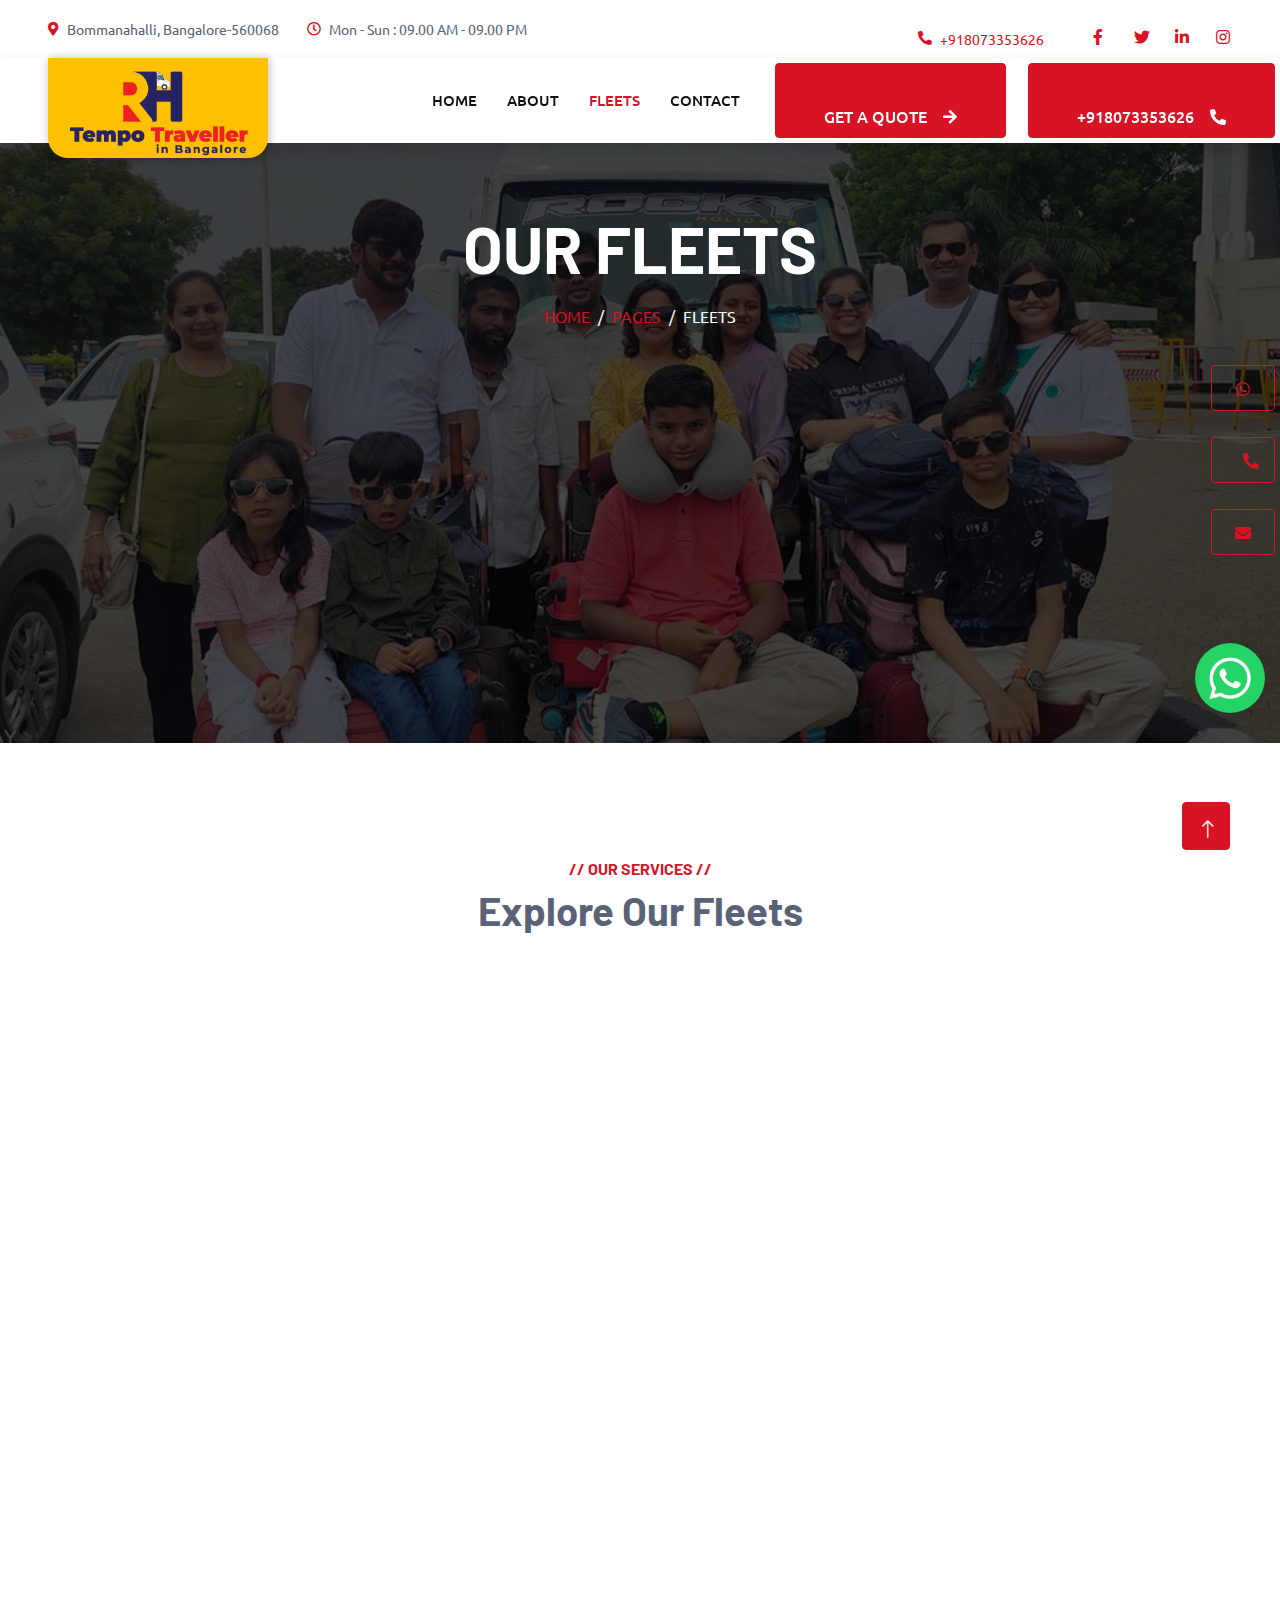
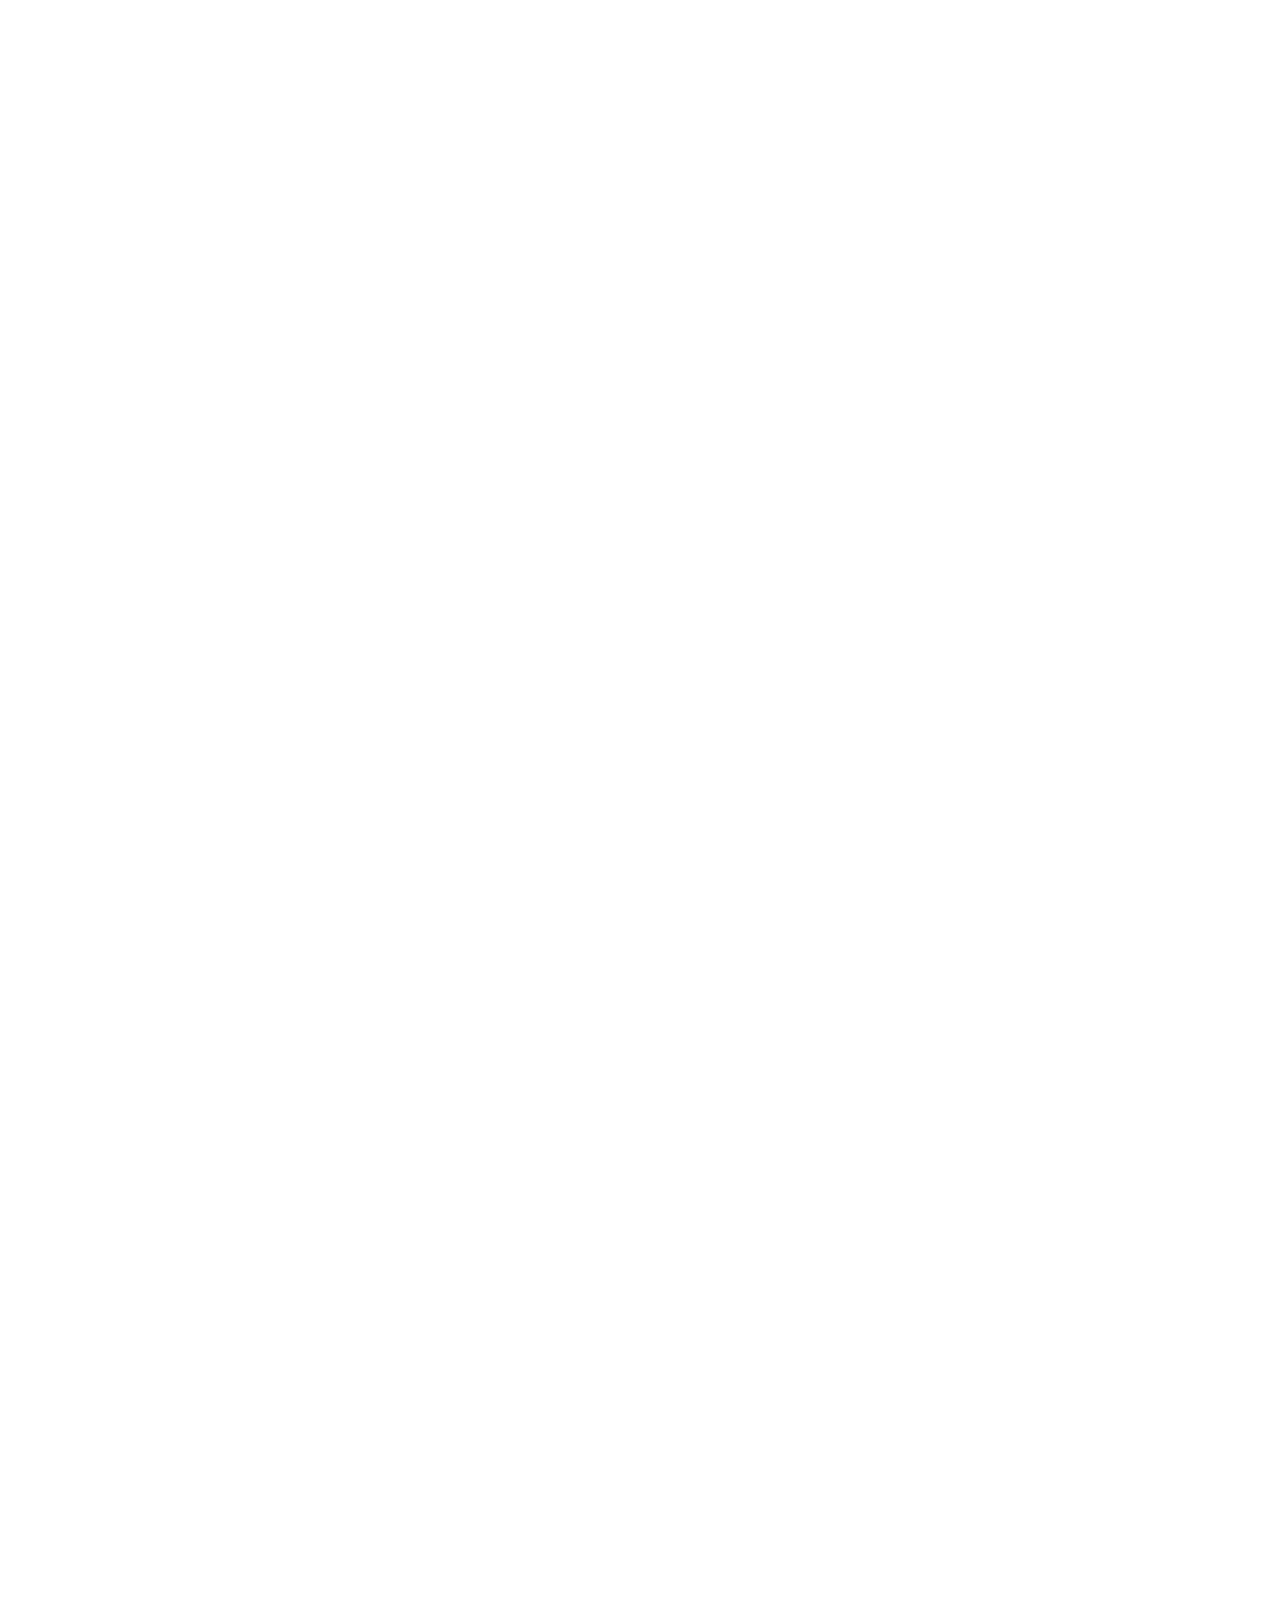
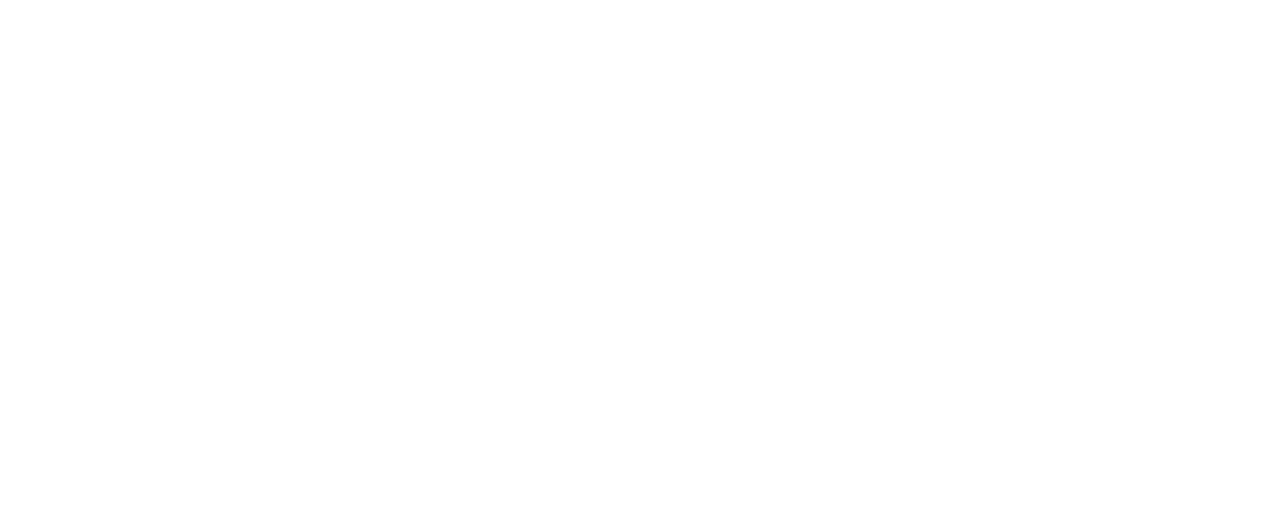
<file: fleets.html>
<!DOCTYPE html>
<html lang="en">

<head>
    <meta charset="utf-8">
    <title>CarServ - Car Repair HTML Template</title>
    <meta content="width=device-width, initial-scale=1.0" name="viewport">
    <meta content="" name="keywords">
    <meta content="" name="description">

    <!-- Favicon -->
    <link href="img/favicon.ico" rel="icon">

    <!-- Google Web Fonts -->
    <link rel="preconnect" href="https://fonts.googleapis.com">
    <link rel="preconnect" href="https://fonts.gstatic.com" crossorigin>
    <link href="https://fonts.googleapis.com/css2?family=Barlow:wght@600;700&family=Ubuntu:wght@400;500&display=swap" rel="stylesheet"> 

    <!-- Icon Font Stylesheet -->
    <link href="https://cdnjs.cloudflare.com/ajax/libs/font-awesome/5.10.0/css/all.min.css" rel="stylesheet">
    <link href="https://cdn.jsdelivr.net/npm/bootstrap-icons@1.4.1/font/bootstrap-icons.css" rel="stylesheet">

    <!-- Libraries Stylesheet -->
    <link href="lib/animate/animate.min.css" rel="stylesheet">
    <link href="lib/owlcarousel/assets/owl.carousel.min.css" rel="stylesheet">
    <link href="lib/tempusdominus/css/tempusdominus-bootstrap-4.min.css" rel="stylesheet" />

    <!-- Customized Bootstrap Stylesheet -->
    <link href="css/bootstrap.min.css" rel="stylesheet">

    <!-- Template Stylesheet -->
    <link href="css/style.css" rel="stylesheet">
</head>

<body>
    <!-- Spinner Start -->
    <div id="spinner" class="show bg-white position-fixed translate-middle w-100 vh-100 top-50 start-50 d-flex align-items-center justify-content-center">
        <div class="spinner-border text-primary" style="width: 3rem; height: 3rem;" role="status">
            <span class="sr-only">Loading...</span>
        </div>
    </div>
    <!-- Spinner End -->
    <div class="right_menu">  
        <div class="social-link dark">
         <a href="https://wa.me/+918073353626" class="btn btn-outline-dark btn-social">
            <i class="fab fa-whatsapp"></i>
             <span class="mobile_show">WhatsApp</span></a> 
             <a href="tel:(+91)8073353626" class="btn btn-outline-dark btn-social">
                <i class="fa fa-phone-alt ms-3"></i>
                 <span class="mobile_show">Call </span></a>
                  <a href="mailto:info@tempotravellerinbangalore.in" target="_blank" class="btn btn-outline-dark btn-social"> 
                    <i class="fa fa-envelope"></i>
                     <span class="mobile_show">Get Quote </span></a> 
                    </div> 
                </div>
        <!-- Spinner End -->
        <div class="chat-icon">
            <a href="https://wa.me/+918073353626">
           <img src="img/whatsapp.png" class="icon" width="70px;" style="border-radius: 50%;">
            </a>
        </div>
    
    <!-- Topbar Start -->
    <div class="container-fluid bg-light p-0">
        <div class="row gx-0 d-none d-lg-flex">
            <div class="col-lg-7 px-5 text-start">
                <div class="h-100 d-inline-flex align-items-center py-3 me-4">
                    <small class="fa fa-map-marker-alt text-primary me-2"></small>
                    <small>Bommanahalli, Bangalore-560068</small>
                </div>
                <div class="h-100 d-inline-flex align-items-center py-3">
                    <small class="far fa-clock text-primary me-2"></small>
                    <small>Mon - Sun : 09.00 AM - 09.00 PM</small>
                </div>
            </div>
            <div class="col-lg-5 px-5 text-end">
                <div class="h-100 d-inline-flex align-items-center py-3 me-4">
                    <small class="fa fa-phone-alt text-primary me-2"></small>
                   <a href="tel:+918073353626"> <small>+918073353626</small></a>
                </div>
                <div class="h-100 d-inline-flex align-items-center">
                    <a class="btn btn-sm-square bg-white text-primary me-1" href=""><i class="fab fa-facebook-f"></i></a>
                    <a class="btn btn-sm-square bg-white text-primary me-1" href=""><i class="fab fa-twitter"></i></a>
                    <a class="btn btn-sm-square bg-white text-primary me-1" href=""><i class="fab fa-linkedin-in"></i></a>
                    <a class="btn btn-sm-square bg-white text-primary me-0" href=""><i class="fab fa-instagram"></i></a>
                </div>
            </div>
        </div>
    </div>
    <!-- Topbar End -->


    <!-- Navbar Start -->
    <nav class="navbar navbar-expand-lg bg-white navbar-light shadow sticky-top p-0">
        <a href="index.html" class="navbar-brand d-flex align-items-center px-4 px-lg-5">
            <!-- <h2 class="m-0 text-primary"><i class="fa fa-car me-3"></i>CarServ</h2>-->
            <div class="logo"> 
                 
                    <img alt="tempo Traveller" nitro-lazy-src="img/logo.png" class=" ls-is-cached lazyloaded" decoding="async" nitro-lazy-empty="" id="MjYwMToxMjg=-1" src="img/logo.png">
                  
                </div>
        </a> 
        <button type="button" class="navbar-toggler me-4" data-bs-toggle="collapse" data-bs-target="#navbarCollapse">
            <span class="navbar-toggler-icon"></span>
        </button>
        <div class="collapse navbar-collapse" id="navbarCollapse">
            <div class="navbar-nav ms-auto p-4 p-lg-0">
                <a href="index.html" class="nav-item nav-link ">Home</a>
                <a href="about.html" class="nav-item nav-link">About</a>
            <a href="fleets.html" class="nav-item nav-link active">Fleets</a>
                
       
                   
                
                <a href="contact.html" class="nav-item nav-link">Contact</a>
            </div>
            <a href="contact.html" class="btn btn-primary py-4 px-lg-5 d-none d-lg-block">Get A Quote<i class="fa fa-arrow-right ms-3"></i></a> &nbsp;
            &nbsp;            <a href="tel:+918073353626"  class="btn btn-primary py-4 px-lg-5 d-none d-lg-block">+918073353626<i class="fa fa-phone-alt ms-3"></i></a>
        
        </div>
    </nav>
    <!-- Navbar End -->


  


    <!-- Page Header Start -->
    <div class="container-fluid page-header mb-5 p-0" style="background-image: url(img/cars/Fleets_bg.jpg);">
        <div class="container-fluid page-header-inner py-5">
            <div class="container text-center">
                <h1 class="display-3 text-white mb-3 animated slideInDown">OUR FLEETS</h1>
                <nav aria-label="breadcrumb">
                    <ol class="breadcrumb justify-content-center text-uppercase">
                        <li class="breadcrumb-item"><a href="#">Home</a></li>
                        <li class="breadcrumb-item"><a href="#">Pages</a></li>
                        <li class="breadcrumb-item text-white active" aria-current="page">Fleets</li>
                    </ol>
                </nav>
            </div>
        </div>
    </div>
    <!-- Page Header End -->


    <!-- Service Start -->
    <section>
        <div class="container-fluid py-5">
            <div class="container">
                <div class="text-center wow fadeInUp" data-wow-delay="0.1s">
                    <h6 class="text-primary text-uppercase">// Our Services //</h6>
                    <h1 class="mb-5">Explore Our Fleets</h1>
                </div>
                <div class="container pb-5">
                    <div class="row wow fadeInUp" data-wow-delay="0.2s">
                       
                            <div class="col-md-6 col-lg-4 col-sm-12">
                                <div class="card">
                                    <img src="img/cars/etios.png" class="card-img-top" alt="...">
                                    <div class="card-body">
                                        <h2>Etios</h2>
                                      
                                      <p class="card-text"></p>  
                                    <hr>
                                    <p class="last_services"><strong>SEAT</strong>&nbsp;: 4 seater </p>
                                    </div>
                                   
                                    <div class="card-body">
                                      <a href="#booking" class="btn btn-primary">CALL NOW</a>
                                      <a href="etios.html" class="btn btn-secondary">Read More</a>
                                    </div>
                                  </div>
                                </div>
                             <div class="col-md-6 col-lg-4 col-sm-12">
                                <div class="card">
                                    <img src="img/cars/innova.png" class="card-img-top" alt="...">
                                    <div class="card-body">
                                        <h2>ToyatoCrysta/Innova</h2>
                                        <hr>
                                        <p class="last_services"><strong>SEAT</strong> &nbsp; : 7 + 1 seater </p>
                                       
                                    </div>
                                   
                                    <div class="card-body">
                                      <a href="#booking" class="btn btn-primary">CALL NOW</a>
                                      <a href="crysta.html" class="btn btn-secondary">Read More</a>
                                    </div>
                                  </div>
                            </div>
                             <div class="col-md-6 col-lg-4 col-sm-12">
                                <div class="card">
                                    <img src="img/cars/ertiga.png" class="card-img-top" alt="...">
                                    <div class="card-body">
                                        <h2>Ertiga</h2>
                                         <hr>
                                        <p class="last_services"><strong>SEAT</strong> &nbsp;: 7 + 1 seater </p>
                                       
                                    </div>
                                   
                                    <div class="card-body">
                                      <a href="#booking" class="btn btn-primary">CALL NOW</a>
                                      <a href="ertiga.html" class="btn btn-secondary">Read More</a>
                                    </div>
                                  </div>
                            </div>
                      
                        </div>
                        </div>
    
               
                <div class="container pb-5">
                <div class="row wow fadeInUp" data-wow-delay="0.2s">
                   
                        <div class="col-md-6 col-lg-4 col-sm-12">
                            <div class="card">
                                <img src="img/cars/forcetraveller.png" class="card-img-top" alt="...">
                                <div class="card-body">
                                    <h2>Force Tempo Traveller</h2>
                                  
                                  <p class="card-text"></p>  
                                <hr>
                                <p class="last_services"><strong>SEAT</strong>&nbsp;: 9 + 1 seater </p>
                                </div>
                               
                                <div class="card-body">
                                  <a href="#booking" class="btn btn-primary">CALL NOW</a>
                                  <a href="tempo9.html" class="btn btn-secondary">Read More</a>
                                </div>
                              </div>
                            </div>
                         <div class="col-md-6 col-lg-4 col-sm-12">
                            <div class="card">
                                <img src="img/cars/forcetraveller.png" class="card-img-top" alt="...">
                                <div class="card-body">
                                    <h2>Force Tempo Traveller</h2>
                                    <hr>
                                    <p class="last_services"><strong>SEAT</strong> &nbsp; : 12 + 1 seater </p>
                                   
                                </div>
                               
                                <div class="card-body">
                                  <a href="#booking" class="btn btn-primary">CALL NOW</a>
                                  <a href="tempo13.html" class="btn btn-secondary">Read More</a>
                                </div>
                              </div>
                        </div>
                        
                  
                    </div>
                    </div>
                    
                   
                        <div class="container pb-5">
                        <div class="row wow fadeInUp" data-wow-delay="0.2s">
                            <div class="col-md-6 col-lg-4 col-sm-12">
                                <div class="card">
                                    <img src="img/cars/minibus.png" class="card-img-top" alt="...">
                                    <div class="card-body">
                                        <h2>MINI BUS </h2>
                                     
                                     <hr>
                                      <p class="last_services"><b>SEAT</b>: 21 seater </p> </div>
                                   
                                    <div class="card-body">
                                      <a href="#booking" class="btn btn-primary">CALL NOW</a>
                                      <a href="minibus.html" class="btn btn-secondary">Read More</a>
                                    </div>
                                  </div>
                                </div>
                             <div class="col-md-6 col-lg-4 col-sm-12">
                                <div class="card">
                                    <img src="img/cars/50seater.png" class="card-img-top" alt="...">
                                    <div class="card-body">
                                        <h2>25 SEATER BUS</h2>
                                         <hr>
                                        <p class="last_services"><b>SEAT</b>: 25 seater </p> </div>
                                     
                                        <div class="card-body">
                                            <a href="#booking" class="btn btn-primary">CALL NOW</a>
                                            <a href="25seater.html" class="btn btn-secondary">Read More</a>
                                          </div>
                                    </div>
                                   
                                  
                                  </div>
                          
                             <div class="col-md-6 col-lg-4 col-sm-12">
                                <div class="card">
                                    <img src="img/cars/50seater1.png" class="card-img-top" alt="...">
                                    <div class="card-body">
                                        <h2>50 SEATER BUS</h2>
                                         <hr>
                                        <p class="last_services"><b>SEAT</b>: 50 seater </p>
                                     </div> 
                                     <div class="card-body">
                                        <a href="#booking" class="btn btn-primary">CALL NOW</a>
                                        <a href="50seater.html" class="btn btn-secondary">Read More</a>
                                      </div>                                       
                                    </div>
                                    
                                  </div>
                            </div>
                        </div>
                        
                       
                    
                        
                    </div>
                </div>
            </div>
        </div>
    </section>

    <!-- Service End -->


    <!-- Booking Start -->
    <div class="container-fluid bg-secondary booking my-5 wow fadeInUp" data-wow-delay="0.1s">
        <div class="container">
            <div class="row gx-5">
                <div class="col-lg-6 py-5">
                    <div class="py-5">
                        <h1 class="text-white mb-4">Depending on Fleets Which suits You</h1>
                        <p class="text-white mb-0">
                            <strong>ECONOMY</strong> - Vehicles with basic Amenities for Budget Travellers <br>
                            <strong> PREMIUM</strong> - Vehicles with Best-in-class Amenities for Superior Passenger<br>
                            <strong> ROYAL
                               </strong> -  Ultra Luxury Vehicles with Custom Designed Amenities<br>
                            <strong> ROYAL VIP
                                </strong> - Ultra Luxury Vehicles with Custom Designed Amenities<br>
                      
                        </p> </div>
                </div>
                <div class="col-lg-6" id="booking">
                    <div class="bg-primary h-100 d-flex flex-column justify-content-center text-center p-5 wow zoomIn" data-wow-delay="0.6s">
                        <h1 class="text-white mb-4">Book our Fleets</h1>
                            <form action="send.php" method="POST">
                            <div class="row g-3">
                                <div class="form-group col-xl-6  col-lg-6 col-sm-6">
                                    <input type="text" class="form-control" name="name" id="name" placeholder="Your Name">
                                    
                                </div>
                                <div class="form-group col-xl-6 col-lg-6 col-sm-6">
                                    <input type="number" class="form-control" name="phone" id="phone"
                                        placeholder="Phone Number">
                                
                                </div>
                                   <div class="form-group col-xl-6 col-lg-6 col-sm-6">
                                    <input type="email" class="form-control" name="email" id="email"
                                        placeholder="Enter Email">
                                    
                                </div>
                              
                                <div class="form-group col-xl-6 col-lg-6 col-sm-6">
                                      <select id="service" name="service" class="form-control">
                    <option value="select"> Select Service* </option>
                     <option value="Force Tempo Traveller ">Force Tempo Traveller </option>
                      <option value="12-Seater Tempo Traveller ">12-Seater Tempo Traveller </option>
                        <option value="12-Seater Tempo Traveller ">11-Seater Tempo Traveller </option>
                       <option value="12-Seater Tempo Traveller ">10-Seater Tempo Traveller </option>
                         <option value="12-Seater Tempo Traveller ">9-Seater Tempo Traveller </option>
                          <option value="12-Seater Tempo Traveller ">8-Seater Tempo Traveller </option>
                    <option value="Etios">Etios </option>
                    <option value="Toyato Crysta "> Toyato Crysta </option>
                    <option value="Ertiga"> Ertiga</option>
                   
                    <option value="MINI BUS">MINI BUS </option>
                </select>
                                  
                                </div>
                               
                                   <div class="form-group col-xl-6 col-lg-6 col-sm-6">
                                    <input type="message" class="form-control" name="message" id="message"
                                        placeholder="Enter Message">
                                  
                                </div>
                              
                                <div class="col-12">
                                    <button class="btn btn-secondary w-100 py-3" id="submit"  type="submit">Submit </button>
                                </div>
                            </div>
                        </form>
                    </div>
                </div>
            </div>
        </div>
    </div>
    <!-- Booking End -->



<!-- Popup Form -->
<div id="autoPopupForm" class="auto-popup-container">
    <div class="auto-popup-content">
        <span class="close-auto-popup">&times;</span>
        <form action="send.php" method="POST">
            <h3 style="text-align:center; color: white;">Contact Through Us</h3>
            <div class="row g-3">
                <div class="col-xl-12 col-lg-12 col-sm-12">
                    <input type="text" class="form-control" name="name" id="auto-popup-name" placeholder="Your Name">
                </div>
                <div class="col-xl-12 col-lg-12 col-sm-12">
                    <input type="number" class="form-control" name="phone" id="auto-popup-phone" placeholder="Phone Number">
                </div>
                <div class="col-xl-12 col-lg-12 col-sm-12">
                    <input type="email" class="form-control" name="email" id="auto-popup-email" placeholder="Enter Email">
                </div>
                <div class="col-xl-12 col-lg-12 col-sm-12">
                  <select id="service" name="service" class="form-control">
                    <option value="select"> Select Service* </option>
                     <option value="Force Tempo Traveller ">Force Tempo Traveller </option>
                      <option value="12-Seater Tempo Traveller ">12-Seater Tempo Traveller </option>
                        <option value="12-Seater Tempo Traveller ">11-Seater Tempo Traveller </option>
                       <option value="12-Seater Tempo Traveller ">10-Seater Tempo Traveller </option>
                         <option value="12-Seater Tempo Traveller ">9-Seater Tempo Traveller </option>
                          <option value="12-Seater Tempo Traveller ">8-Seater Tempo Traveller </option>
                    <option value="Etios">Etios </option>
                    <option value="Toyato Crysta "> Toyato Crysta </option>
                    <option value="Ertiga"> Ertiga</option>
                   
                    <option value="MINI BUS">MINI BUS </option>
                </select>
                </div>
                <div class="col-xl-12 col-lg-12 col-sm-12">
                    <input type="text" class="form-control" name="message" id="auto-popup-message" placeholder="Enter Message">
                </div>
                <div class="col-12">
                    <button class="btn btn-secondary w-100 py-3" id="auto-popup-submit" type="submit">Submit</button>
                </div>
            </div>
        </form>
    </div>
</div>
 

    <!-- Footer Start -->
    <div class="container-fluid bg-dark text-light footer pt-5 mt-5 wow fadeIn" data-wow-delay="0.1s">
        <div class="container">
            <div class="row g-5">
                <div class="col-lg-3 col-md-6">
                    <h4 class="text-light mb-4">Address</h4>
                    <p class="mb-2"><i class="fa fa-map-marker-alt me-3"></i>#126/A K.No.396, 10th Cross Near Muneshwara Temple, Bandepalya, Bommanahalli, Bangalore-560068</p>
                    <p class="mb-2"><i class="fa fa-phone-alt me-3"></i><a href="tel:(+91)8073353626">+91 8073353626</a></p>
                    <p class="mb-2"><i class="fa fa-envelope me-3"></i> <a href="mailto:info@tempotravellerinbangalore.in">info@tempotravellerinbangalore.com</a></p>
                    <div class="d-flex pt-2">
                        <a class="btn btn-outline-light btn-social" href=""><i class="fab fa-twitter"></i></a>
                        <a class="btn btn-outline-light btn-social" href=""><i class="fab fa-facebook-f"></i></a>
                        <a class="btn btn-outline-light btn-social" href=""><i class="fab fa-youtube"></i></a>
                        <a class="btn btn-outline-light btn-social" href=""><i class="fab fa-linkedin-in"></i></a>
                    </div>
                </div>
                <div class="col-lg-3 col-md-6">
                    <h4 class="text-light mb-4">Opening Hours</h4>
                    <h6 class="text-light">Monday - Sunday:</h6>
                    <p class="mb-4">09.00 AM - 10.00 PM</p>
                   
                </div>
                <div class="col-lg-3 col-md-6">
                    <h4 class="text-light mb-4">Company</h4>
                    <a class="btn btn-link" href="home.html">Home </a>
                    <a class="btn btn-link" href="about.html">About Us</a>
                    <a class="btn btn-link" href="fleets.html">Fleets</a>
                    <a class="btn btn-link" href="home.html">Destination</a>
                    <a class="btn btn-link" href="contact.html">Contact Us</a>
                </div>
                <div class="col-lg-3 col-md-6">
                    <h4 class="text-light mb-4">Newsletter</h4>
                    <p>Recieve Daily updates from Us</p>
                    <div class="position-relative mx-auto" style="max-width: 400px;">
                        <input class="form-control border-0 w-100 py-3 ps-4 pe-5" type="text" placeholder="Your email">
                        <button type="button" class="btn btn-primary py-2 position-absolute top-0 end-0 mt-2 me-2">SignUp</button>
                    </div>
                </div>
            </div>
        </div>
        <div class="container">
            <div class="copyright">
                <div class="row">
                    <div class="col-md-12 text-center text-md-start mb-3 mb-md-0">
                        &copy; All Right Reserved.

                        <!--/*** This template is free as long as you keep the footer author’s credit link/attribution link/backlink. If you'd like to use the template without the footer author’s credit link/attribution link/backlink, you can purchase the Credit Removal License from "https://htmlcodex.com/credit-removal". Thank you for your support. ***/-->
                        Designed By  <a class="border-bottom" href="www.brightads.in">Tempo traveller in bangalore</a> 
                    </div>
                   
                </div>
            </div>
        </div>
    </div>
    <!-- Footer End -->

    <!-- Back to Top -->
    <a href="#" class="btn btn-lg btn-primary btn-lg-square back-to-top"><i class="bi bi-arrow-up"></i></a>


    <!-- JavaScript Libraries -->
    <script src="https://code.jquery.com/jquery-3.4.1.min.js"></script>
    <script src="https://cdn.jsdelivr.net/npm/bootstrap@5.0.0/dist/js/bootstrap.bundle.min.js"></script>
    <script src="lib/wow/wow.min.js"></script>
    <script src="lib/easing/easing.min.js"></script>
    <script src="lib/waypoints/waypoints.min.js"></script>
    <script src="lib/counterup/counterup.min.js"></script>
    <script src="lib/owlcarousel/owl.carousel.min.js"></script>
    <script src="lib/tempusdominus/js/moment.min.js"></script>
    <script src="lib/tempusdominus/js/moment-timezone.min.js"></script>
    <script src="lib/tempusdominus/js/tempusdominus-bootstrap-4.min.js"></script>

    <!-- Template Javascript -->
    <script src="js/main.js"></script>
</body>

</html>
</file>
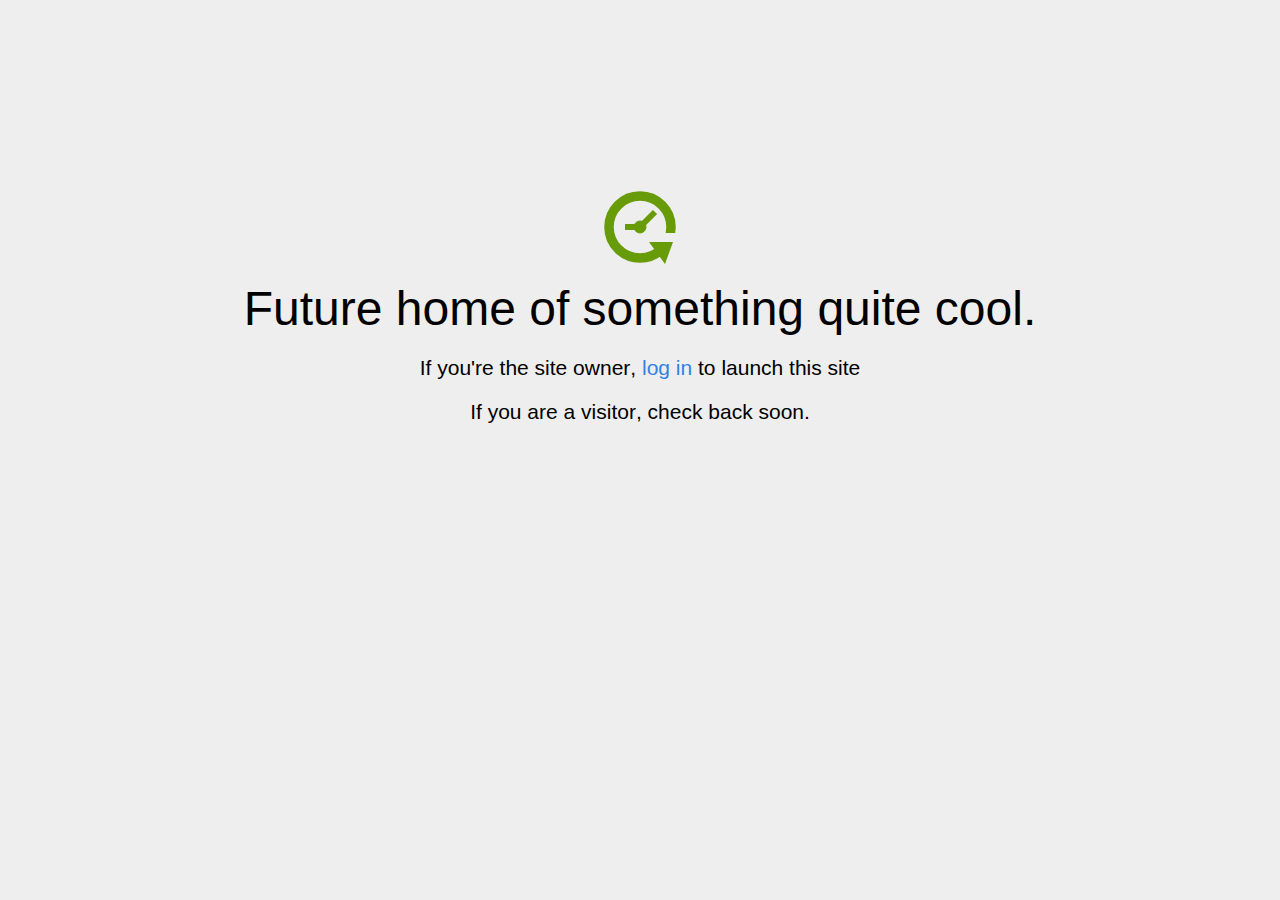
<file: home.html>
<!DOCTYPE html>
<html>
<head>
<title>Coming Soon</title>
<meta http-equiv="content-type" content="text/html; charset=utf-8" >
<meta name="viewport" content="width=device-width, initial-scale=1.0">
<style type="text/css">
body {
  /*background: linear-gradient(90deg, white, gray);*/
  background-color: #eee;
}

body, h1, p {
  font-family: "Helvetica Neue", "Segoe UI", Segoe, Helvetica, Arial, "Lucida Grande", sans-serif;
  font-weight: normal;
  margin: 0;
  padding: 0;
  text-align: center;
}

.container {
  margin-left:  auto;
  margin-right:  auto;
  margin-top: 177px;
  max-width: 1170px;
  padding-right: 15px;
  padding-left: 15px;
}

.row:before, .row:after {
  display: table;
  content: " ";
}

h1 {
  font-size: 48px;
  font-weight: 300;
  margin: 0 0 20px 0;
}

.lead {
  font-size: 21px;
  font-weight: 200;
  margin-bottom: 20px;
}

p {
  margin: 0 0 10px;
}

a {
  color: #3282e6;
  text-decoration: none;
}
</style>
</head>

<body>
<div class="container text-center" id="error">

  <svg height="100" width="100">
    <circle cx="50" cy="50" r="31" stroke="#679b08" stroke-width="9.5" fill="none" />
    <circle cx="50" cy="50" r="6" stroke="#679b08" stroke-width="1" fill="#679b08" />
    <line x1="50" y1="50" x2="35" y2="50" style="stroke:#679b08;stroke-width:6" />
    <line x1="65" y1="35" x2="50" y2="50" style="stroke:#679b08;stroke-width:6" />
    <path d="M59 65 L83 65 L75 87 Z" fill="#679b08" />
    <rect width="20" height="9" x="70" y="56" style="fill:#eee;stroke-width:0;" />
  </svg>
  <div class="row">
    <div class="col-md-12">
      <div class="main-icon text-success"><span class="uxicon uxicon-clock-refresh"></span></div>
      <h1>Future home of something quite cool.</h1>
      <p class="lead">If you're the <strong>site owner</strong>, <a href="/cpanel">log in</a> to launch this site</p>
      <p class="lead">If you are a <strong>visitor</strong>, check back soon.</p>
    </div>
  </div>

</div>

</body>
</html>
</file>
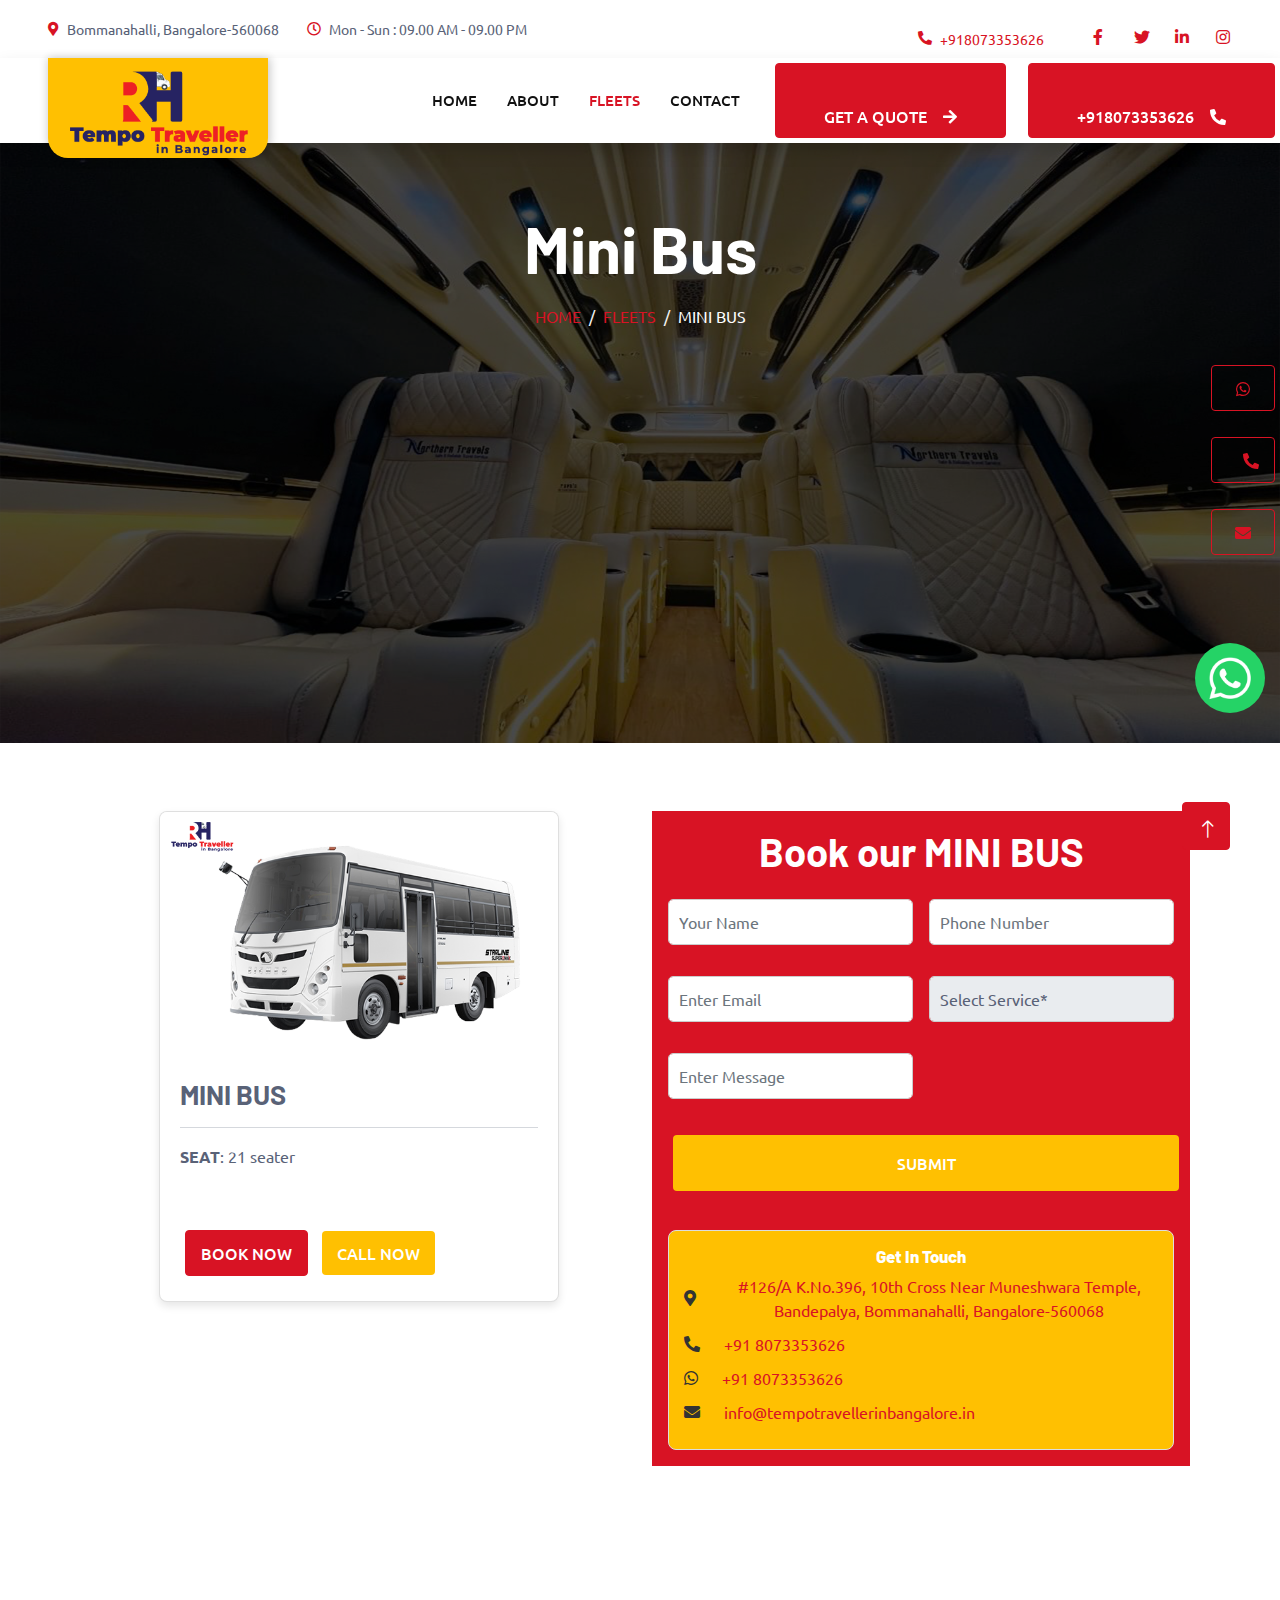
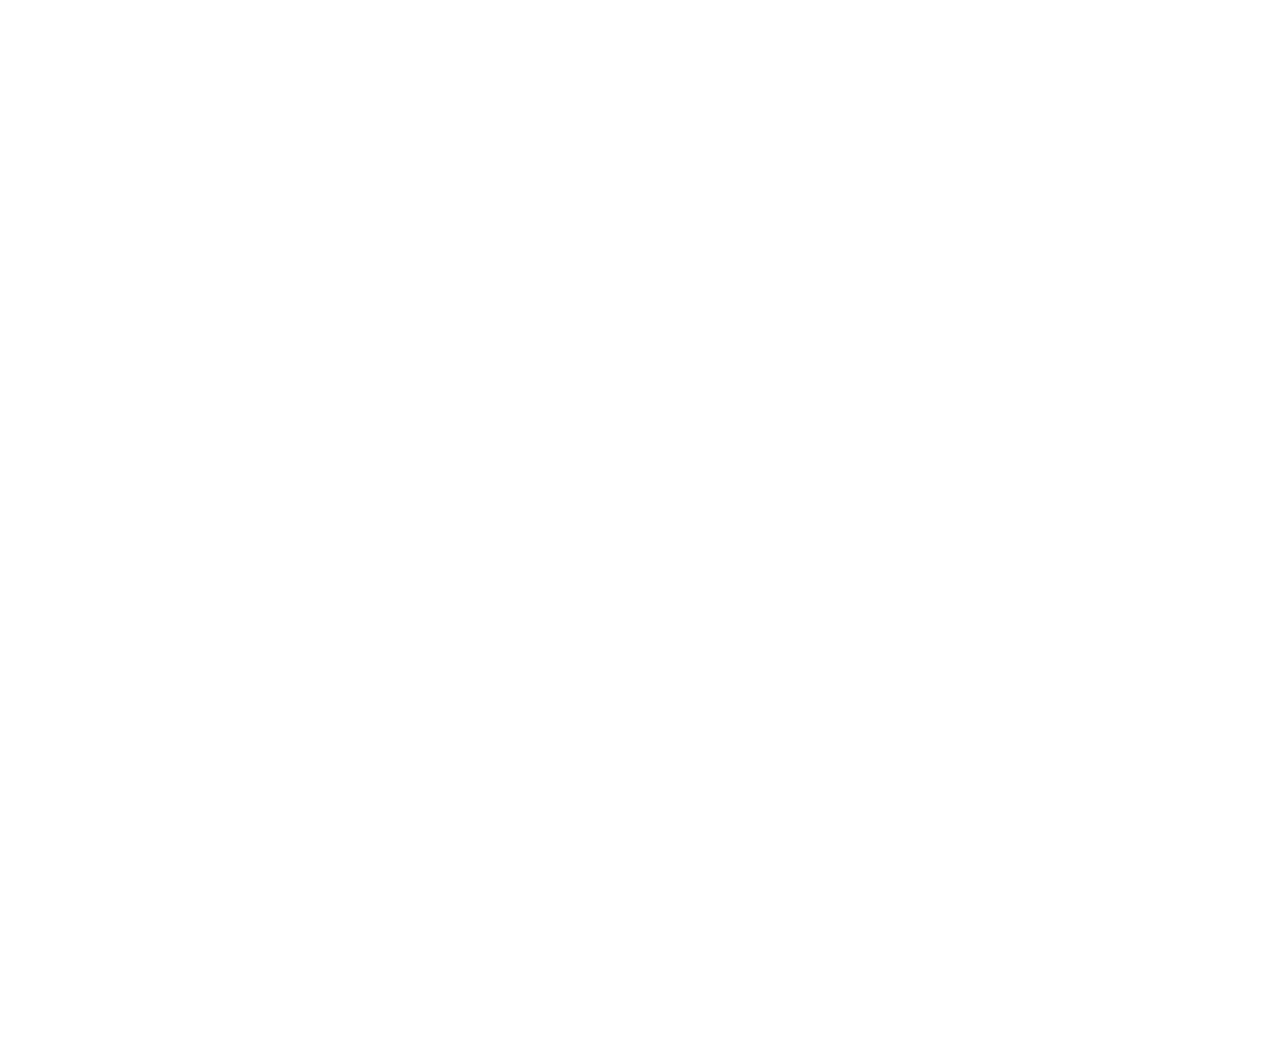
<file: minibus.html>
<!DOCTYPE html>
<html lang="en">

<head>
    <meta charset="utf-8">
    <title>CarServ - Car Repair HTML Template</title>
    <meta content="width=device-width, initial-scale=1.0" name="viewport">
    <meta content="" name="keywords">
    <meta content="" name="description">

    <!-- Favicon -->
    <link href="img/favicon.ico" rel="icon">

    <!-- Google Web Fonts -->
    <link rel="preconnect" href="https://fonts.googleapis.com">
    <link rel="preconnect" href="https://fonts.gstatic.com" crossorigin>
    <link href="https://fonts.googleapis.com/css2?family=Barlow:wght@600;700&family=Ubuntu:wght@400;500&display=swap" rel="stylesheet"> 

    <!-- Icon Font Stylesheet -->
    <link href="https://cdnjs.cloudflare.com/ajax/libs/font-awesome/5.10.0/css/all.min.css" rel="stylesheet">
    <link href="https://cdn.jsdelivr.net/npm/bootstrap-icons@1.4.1/font/bootstrap-icons.css" rel="stylesheet">

    <!-- Libraries Stylesheet -->
    <link href="lib/animate/animate.min.css" rel="stylesheet">
    <link href="lib/owlcarousel/assets/owl.carousel.min.css" rel="stylesheet">
    <link href="lib/tempusdominus/css/tempusdominus-bootstrap-4.min.css" rel="stylesheet" />

    <!-- Customized Bootstrap Stylesheet -->
    <link href="css/bootstrap.min.css" rel="stylesheet">

    <!-- Template Stylesheet -->
    <link href="css/style.css" rel="stylesheet">
   
</head>

<body>
    <!-- Spinner Start -->
    <div id="spinner" class="show bg-white position-fixed translate-middle w-100 vh-100 top-50 start-50 d-flex align-items-center justify-content-center">
        <div class="spinner-border text-primary" style="width: 3rem; height: 3rem;" role="status">
            <span class="sr-only">Loading...</span>
        </div>
    </div>
    <!-- Spinner End -->
    <div class="right_menu">  
        <div class="social-link dark">
         <a href="https://wa.me/+918073353626" class="btn btn-outline-dark btn-social">
            <i class="fab fa-whatsapp"></i>
             <span class="mobile_show">WhatsApp</span></a> 
             <a href="tel:(+91)8073353626" class="btn btn-outline-dark btn-social">
                <i class="fa fa-phone-alt ms-3"></i>
                 <span class="mobile_show">Call </span></a>
                  <a href="mailto:info@tempotravellerinbangalore.in" target="_blank" class="btn btn-outline-dark btn-social"> 
                    <i class="fa fa-envelope"></i>
                     <span class="mobile_show">Get Quote </span></a> 
                    </div> 
                </div>
        <!-- Spinner End -->
        <div class="chat-icon">
            <a href="https://wa.me/+918073353626">
           <img src="img/whatsapp.png" class="icon" width="70px;" style="border-radius: 50%;">
            </a>
        </div>
    
    <!-- Topbar Start -->
    <div class="container-fluid bg-light p-0">
        <div class="row gx-0 d-none d-lg-flex">
            <div class="col-lg-7 px-5 text-start">
                <div class="h-100 d-inline-flex align-items-center py-3 me-4">
                    <small class="fa fa-map-marker-alt text-primary me-2"></small>
                    <small>Bommanahalli, Bangalore-560068</small>
                </div>
                <div class="h-100 d-inline-flex align-items-center py-3">
                    <small class="far fa-clock text-primary me-2"></small>
                    <small>Mon - Sun : 09.00 AM - 09.00 PM</small>
                </div>
            </div>
            <div class="col-lg-5 px-5 text-end">
                <div class="h-100 d-inline-flex align-items-center py-3 me-4">
                    <small class="fa fa-phone-alt text-primary me-2"></small>
                   <a href="tel:+918073353626"> <small>+918073353626</small></a>
                </div>
                <div class="h-100 d-inline-flex align-items-center">
                    <a class="btn btn-sm-square bg-white text-primary me-1" href=""><i class="fab fa-facebook-f"></i></a>
                    <a class="btn btn-sm-square bg-white text-primary me-1" href=""><i class="fab fa-twitter"></i></a>
                    <a class="btn btn-sm-square bg-white text-primary me-1" href=""><i class="fab fa-linkedin-in"></i></a>
                    <a class="btn btn-sm-square bg-white text-primary me-0" href=""><i class="fab fa-instagram"></i></a>
                </div>
            </div>
        </div>
    </div>
    <!-- Topbar End -->


    <!-- Navbar Start -->
    <nav class="navbar navbar-expand-lg bg-white navbar-light shadow sticky-top p-0">
        <a href="index.html" class="navbar-brand d-flex align-items-center px-4 px-lg-5">
            <!-- <h2 class="m-0 text-primary"><i class="fa fa-car me-3"></i>CarServ</h2>-->
            <div class="logo"> 
                 
                    <img alt="tempo Traveller" nitro-lazy-src="img/logo.png" class=" ls-is-cached lazyloaded" decoding="async" nitro-lazy-empty="" id="MjYwMToxMjg=-1" src="img/logo.png">
                  
                </div>
        </a> 
        <button type="button" class="navbar-toggler me-4" data-bs-toggle="collapse" data-bs-target="#navbarCollapse">
            <span class="navbar-toggler-icon"></span>
        </button>
        <div class="collapse navbar-collapse" id="navbarCollapse">
            <div class="navbar-nav ms-auto p-4 p-lg-0">
                <a href="index.html" class="nav-item nav-link ">Home</a>
                <a href="about.html" class="nav-item nav-link">About</a>
            <a href="fleets.html" class="nav-item nav-link active">Fleets</a>
                
       
                   
                
                <a href="contact.html" class="nav-item nav-link">Contact</a>
            </div>
            <a href="contact.html" class="btn btn-primary py-4 px-lg-5 d-none d-lg-block">Get A Quote<i class="fa fa-arrow-right ms-3"></i></a> &nbsp;
            &nbsp;            <a href="tel:+918073353626"  class="btn btn-primary py-4 px-lg-5 d-none d-lg-block">+918073353626<i class="fa fa-phone-alt ms-3"></i></a>
        
        </div>
    </nav>
    <!-- Navbar End -->


    <!-- Page Header Start -->
    <div class="container-fluid page-header mb-5 p-0" style="background-image: url(img/cars/banner3.jpg);">
        <div class="container-fluid page-header-inner py-5">
            <div class="container text-center">
                <h1 class="display-3 text-white mb-3 animated slideInDown">Mini Bus</h1>
                <nav aria-label="breadcrumb">
                    <ol class="breadcrumb justify-content-center text-uppercase">
                        <li class="breadcrumb-item"><a href="index.html">Home</a></li>
                        <li class="breadcrumb-item"><a href="fleets.html">Fleets</a></li>
                        <li class="breadcrumb-item text-white active" aria-current="page">Mini Bus</li>
                    </ol>
                </nav>
            </div>
        </div>
    </div>
    <!-- Page Header End -->





<section class="space-top overflow-hidden">
    <div class="container">
        <div class="row">
            <div class="col-lg-6 col-md-6 col-sm-12">
                <div class="card">
                    <img src="img/cars/minibus.png" class="card-img-top" alt="...">
                    <div class="card-body">
                        <h2>MINI BUS </h2>
                     
                     <hr>
                      <p class="last_services"><b>SEAT</b>: 21 seater </p> </div>
                   
                    <div class="card-body">
                      <a href="contact.html" class="btn btn-primary">Book Now</a>
                      <a href="tel:+918073353626" class="btn btn-secondary">Call Now</a>
                    </div>
                  </div>
            </div>
            <div class="col-lg-6 col-md-6 col-sm-12">
               
                <div class="bg-primary h-100 d-flex flex-column justify-content-center text-center p-3 wow zoomIn" data-wow-delay="0.3s">
                    <h1 class="text-white mb-4">Book our MINI BUS </h1>
                       <form action="send.php" method="POST">
                            <div class="row g-3">
                                <div class="form-group col-xl-6  col-lg-6 col-sm-6">
                                    <input type="text" class="form-control" name="name" id="name" placeholder="Your Name">
                                    
                                </div>
                                <div class="form-group col-xl-6 col-lg-6 col-sm-6">
                                    <input type="number" class="form-control" name="phone" id="phone"
                                        placeholder="Phone Number">
                                
                                </div>
                                   <div class="form-group col-xl-6 col-lg-6 col-sm-6">
                                    <input type="email" class="form-control" name="email" id="email"
                                        placeholder="Enter Email">
                                    
                                </div>
                              
                                <div class="form-group col-xl-6 col-lg-6 col-sm-6">
                                       <select id="service" name="service" class="form-control">
                    <option value="select"> Select Service* </option>
                     <option value="Force Tempo Traveller ">Force Tempo Traveller </option>
                      <option value="12-Seater Tempo Traveller ">12-Seater Tempo Traveller </option>
                        <option value="12-Seater Tempo Traveller ">11-Seater Tempo Traveller </option>
                       <option value="12-Seater Tempo Traveller ">10-Seater Tempo Traveller </option>
                         <option value="12-Seater Tempo Traveller ">9-Seater Tempo Traveller </option>
                          <option value="12-Seater Tempo Traveller ">8-Seater Tempo Traveller </option>
                    <option value="Etios">Etios </option>
                    <option value="Toyato Crysta "> Toyato Crysta </option>
                    <option value="Ertiga"> Ertiga</option>
                   
                    <option value="MINI BUS">MINI BUS </option>
                </select>
                                  
                                </div>
                               
                                   <div class="form-group col-xl-6 col-lg-6 col-sm-6">
                                    <input type="message" class="form-control" name="message" id="message"
                                        placeholder="Enter Message">
                                  
                                </div>
                              
                                <div class="col-12 mt-3">
                                    <button class="btn btn-secondary w-100 py-3" id="submit" type="submit">Submit</button>
                                  </div>
                                  
                                  <!-- Company Details Section Always Visible -->
                                <div class="col-12 mt-4">
                                    <div class="company-details">
                                      <h4>Get In Touch</h4>
                                      <div class="info-item">
                                        <span><i class="fa fa-map-marker-alt me-3"></i></span><a href="https://www.google.com/maps/dir/13.0285568,77.561856/Tempo+Traveller+In+Bangalore/@13.0252109,77.3504407,11z/data=!4m9!4m8!1m1!4e1!1m5!1m1!1s0x8ad33f9177d778ef:0x9b8c2011c239675f!2m2!1d77.6264045!2d12.9046311?entry=ttu&g_ep=EgoyMDI1MDEyOS4xIKXMDSoASAFQAw%3D%3D" target="_blank"> #126/A K.No.396, 10th Cross Near Muneshwara Temple, Bandepalya, Bommanahalli, Bangalore-560068</a>
                                      </div>
                                      <div class="info-item">
                                        <span><i class="fa fa-phone-alt me-3"></i></span><a href="tel:+918073353626"> +91 8073353626 </a>
                                      </div>
                                      <div class="info-item">
                                        <span><i class="fab fa-whatsapp me-3"></i></span><a href="https://wa.me/+918073353626"> +91 8073353626</a>
                                      </div>
                                      <div class="info-item">
                                        <span><i class="fa fa-envelope me-3"></i></span><a href="mailto:info@tempotravellerinbangalore.in"> info@tempotravellerinbangalore.in </a>
                                      </div>
                                      <!-- <p><a href="https://www.google.com/maps/dir/13.0285568,77.561856/Tempo+Traveller+In+Bangalore" target="_blank" class="btn btn-link">View on Google Maps</a></p> -->
                                    </div>
                                </div>
                            </div>
                        </form>
                </div>
            </div>
        </div>

       <section class="taxi-area2 p-4" data-bg-src="assets/img/bg/taxi_bg_3.jpg">
           <div class="container">
               <div class="row align-items-center justify-content-center">
                   <div class="col-xl-12 col-xxl-12 wow fadeInLeft">
                       <div class="title-area">
                            <!-- <span class="sub-title style2"><img src="assets/img/shape/title_shape_1.svg" alt="shape"><span class="sub-title2">WHY CHOOSE US</span></span> -->
                           <h2 class="sec-title">Choose the Service</h2>
                       </div>
                       <div class="taxi-tabs-wrapper">
                           <div class="nav nav-tabs taxi-tabs-tabs" id="nav-tab" role="tablist">
                               <button class="nav-link active" id="nav-step1-tab" data-bs-toggle="tab" data-bs-target="#nav-step1" type="button">Our Station charge</button>
                               <button class="nav-link" id="nav-step2-tab" data-bs-toggle="tab" data-bs-target="#nav-step2" type="button">Local Taxi Charges</button>
                               <button class="nav-link" id="nav-step3-tab" data-bs-toggle="tab" data-bs-target="#nav-step3" type="button">Terms and Conditions</button>
                               <button class="nav-link" id="nav-step4-tab" data-bs-toggle="tab" data-bs-target="#nav-step4" type="button">Specifications</button>
                           </div>
                           <div class="tab-content" id="nav-tabContent">
                               <div class="tab-pane fade active show" id="nav-step1" role="tabpanel">
                                   <div class="taxi-list">
                                       <p class="taxi-title">Out Station bus Charges</p>
                                       <div class="taxi-list_wrapper">
                                           <div class="card-body location-view-row">
                                               <table class="table table-bordered">
      <tbody>
          <tr>
              <td>Out Station Min Kilometer Per Day</td>
              <td colspan="2" style="text-align: center;">300 KM Per Day</td>
          </tr>
          <tr>
              <td style="width: 33.3333%; height: 18px;">Out Station Per Kilometer </td>
              <td style="width: 33.3333%; height: 18px; text-align: center;">NON A/C :- 34/-</td>
              <td style="width: 33.3333%; height: 18px; text-align: center;">A/C 42/-</td>
          </tr>
          <tr>
              <td style="width: 33.3333%; height: 18px;">Out Station Per Day Bata - 6:00 Am To 10:00 Pm</td>
              <td colspan="2" style="text-align: center;">600/-</td>
          </tr>
          <tr>
              <td style="width: 33.3333%; height: 18px;">Out Station Night Bata - 10:00 Pm To 6:00 Am (Optional)</td>
              <td colspan="2" style="text-align: center;">600/-</td>
          </tr>
          <tr>
              <td style="width: 33.3333%; height: 18px;">Inter State Tax</td>
              <td colspan="2" style="text-align: center;">Contact Us For Rates</td>
          </tr>
          <tr>
              <td style="width: 33.3333%; height: 18px;">Parking &amp; Toll</td>
              <td colspan="2" style="text-align: center;">Actual Extra Paid By Customer</td>
          </tr>
          <tr>
              <td style="width: 33.3333%; height: 36px; text-align: center;" colspan="3"><em><strong>Note:</strong> Mentioned Price Might Vary Depending On The Season, Increse in Fuel Prise, Weekend. Ex. : Saturday - Sunday - New Year - Deepavali Etc. (Please Confirm Rates Before Proceeding)i.e</em></td>
          </tr>
      </tbody>
   </table>
      </div>
                                       </div>
                                   </div>
                               </div>
                               <div class="tab-pane fade" id="nav-step2" role="tabpanel">
                                   <div class="taxi-list">
                                       <p class="taxi-title">Local Taxi Charges</p>
                                       <div class="taxi-list_wrapper">
                                           <div class="card-body location-view-row">
                                               <table class="table table-bordered">
                                          <thead>
                                              <tr>
                                                  <td></td>
                                                  <td style="width: 33.3333%; height: 18px; text-align: center;">NON A/C</td>
                                                  <td style="width: 33.3333%; height: 18px; text-align: center;">A/C</td>
                                              </tr>
                                          </thead>
                                          <tbody>
                                              <tr>
                                                  <td style="width: 33.3333%; height: 18px;">8 Hrs &amp; 80 kilometer</td>
                                                  <td style="width: 33.3333%; height: 18px; text-align: center;">8500/-</td>
                                                  <td style="width: 33.3333%; height: 18px; text-align: center;">10000/-</td>
                                              </tr>
                                              <tr>
                                                  <td style="width: 33.3333%; height: 18px;">Intercity Extra kilometer</td>
                                                  <td style="width: 33.3333%; height: 18px; text-align: center;">35/-</td>
                                                  <td style="width: 33.3333%; height: 18px; text-align: center;">42/-</td>
                                              </tr>
                                              <tr>
                                                  <td style="width: 33.3333%; height: 18px;">Intercity Extra Hrs</td>
                                                  <td style="width: 33.3333%; height: 18px; text-align: center;">400/-</td>
                                                  <td style="width: 33.3333%; height: 18px; text-align: center;">400/-</td>
                                              </tr>
                                              <tr>
                                                  <td style="width: 33.3333%; height: 18px;">Local Late night bata (optional) </td>
                                                  <td style="width: 33.3333%; height: 18px; text-align: center;">600/-</td>
                                                  <td style="width: 33.3333%; height: 18px; text-align: center;">600/-</td>
                                              </tr>
                                              <tr>
                                                  <td>parking &amp; Toll</td>
                                                  <td style="width: 33.3333%; height: 36px; text-align: center;" colspan="2">Actual Extra Paid By Customer</td>
                                              </tr>
                                              <tr>
                                                  <td>Airport drop / pick up / pick up &amp; drop</td>
                                                  <td style="width: 33.3333%; height: 36px; text-align: center;" colspan="2">Contact Us For Rates</td>
                                              </tr>
                                              <tr>
                                                  <td style="width: 33.3333%; height: 36px; text-align: center;" colspan="3"><em><strong>Note:</strong> Mentioned Price Might Vary Depending On The Season, Increse in Fuel Prise, Weekend. Ex. : Saturday - Sunday - New Year - Deepavali Etc. (Please Confirm Rates Before Proceeding)i.e</em></td>
                                              </tr>
                                          </tbody>
                                      </table>
                                          </div>
                                       </div>
                                   </div>
                               </div>
                               <div class="tab-pane fade" id="nav-step3" role="tabpanel">
                                   <div class="taxi-list">
                                       <p class="taxi-title">Taxi Driver is known for its gritty portrayal of urban decay and its examination of themes such as alienation, mental health, violence.</p>
                                       <div class="taxi-list_wrapper">
                                           <p class=""><strong>Parking / Toll :</strong>  Wherever Necessary Of Parking & Entering National Highway Toll Will Be Extra As Applicable .<br><br>

                                               <strong>Interstate Tax :</strong>  Our Vehicle Holds All India Permit But Crossing Karnataka State Border And Entering To Tamil Nadu / Kerala / Puducherry / Goa / Hyderabad Etc Will Be Extra As Applicable As Per Their State .<br>
                                                
                                               <strong>Driver Charges :</strong>  Driver Day Allowance And Night Driving Allowance Are Separate And Charded As Applicable By Vehicle Type.<br>
                                                
                                               <strong>Vehicle Min Km / Day :</strong> Example 1: Per Day Means 1 Calendar Day 12am To 11:59pm ,1 Day Min 300 Km / Day Will Be Charged ,<br>
                                               <strong>Example 2 : 2 </strong> Days Means 600 Km Will Be Charged This 600 Km Can Be Used Within 2 Days Average Or Els 600 Km Will Be Compulsory Charged.<br>
                                                
                                               <strong> One Way Drop :</strong> One Way Drop Always Will Be Billed As Round Trip Only .example Bangalore To Mysore One Way Drop Is 150 Km But This Will Be Billed For 300 Km I.e. ( Optional Discounts Might Applicable)<br>
                                                
                                               <strong>Km Billing :</strong> Kilometers Will Be Charged From Garage To Garage In Some Cases Will Be Billed Point To Point.</p>
                        
                                       </div>
                                   </div>
                               </div>
                               <div class="tab-pane fade" id="nav-step4" role="tabpanel">
                                   <div class="taxi-list">
                                       <div class="taxi-list_wrapper">
                                           
                                               
                                           <h5 class="mb-20">Features</h5><br>
                                               <div class="checklist style2">
                                                   <ul>
                                                       <li>Music System
                                                          </li>
                                                       <li>Video Player</li>
                                                       <li>Usb / Aux</li>
                                                       <li> Gprs Enabled Vehicle</li>
                                                       <li> Mobile Charger</li><br>
                                                       <h5 class="mb-20">Features Drivers</h5><br>
                                                       <li>Outstation driving experts
                                                      
                                                       </li>
                                                    <li> Rto Verified Driver's</li>
                                                    <li>Expert & Travel Guide</li>
                                                    <li> Valid License & Display Card</li>
                                                    <li> Multiple Language Speaking Driver's</li>
                                                    <br>
                                                       <h5 class="mb-20">Payment Options</h5><br>
                                                       <li>Cash
                                               </li>
                                                    <li> Bank transfer</li>
                                                    <li>Google pay</li>
                                                    <li> Phone payment</li>
                                                    <li> Amazon pay</li>
                                                    <li>Credit card or Debit Card</li>
                                                   </ul>
                                               </div>
                                        
                                       </div>
                                   </div>
                               </div>
    <!--  -->
                           </div>
                       </div>
                   </div>
                    
               </div>
           </div>
       </section>






    </div>
</section>


    <!-- Footer Start -->
    <div class="container-fluid bg-dark text-light footer pt-5 mt-5 wow fadeIn" data-wow-delay="0.1s">
        <div class="container">
            <div class="row g-5">
                <div class="col-lg-3 col-md-6">
                    <h4 class="text-light mb-4">Address</h4>
                    <p class="mb-2"><i class="fa fa-map-marker-alt me-3"></i>#126/A K.No.396, 10th Cross Near Muneshwara Temple, Bandepalya, Bommanahalli, Bangalore-560068</p>
                    <p class="mb-2"><i class="fa fa-phone-alt me-3"></i><a href="tel:(+91)8073353626">+91 8073353626</a></p>
                    <p class="mb-2"><i class="fa fa-envelope me-3"></i> <a href="mailto:info@tempotravellerinbangalore.in">info@tempotravellerinbangalore.com</a></p>
                    <div class="d-flex pt-2">
                        <a class="btn btn-outline-light btn-social" href=""><i class="fab fa-twitter"></i></a>
                        <a class="btn btn-outline-light btn-social" href=""><i class="fab fa-facebook-f"></i></a>
                        <a class="btn btn-outline-light btn-social" href=""><i class="fab fa-youtube"></i></a>
                        <a class="btn btn-outline-light btn-social" href=""><i class="fab fa-linkedin-in"></i></a>
                    </div>
                </div>
                <div class="col-lg-3 col-md-6">
                    <h4 class="text-light mb-4">Opening Hours</h4>
                    <h6 class="text-light">Monday - Sunday:</h6>
                    <p class="mb-4">09.00 AM - 10.00 PM</p>
                   
                </div>
                <div class="col-lg-3 col-md-6">
                    <h4 class="text-light mb-4">Company</h4>
                    <a class="btn btn-link" href="home.html">Home </a>
                    <a class="btn btn-link" href="about.html">About Us</a>
                    <a class="btn btn-link" href="fleet.html">Fleets</a>
                    <a class="btn btn-link" href="home.html">Destination</a>
                    <a class="btn btn-link" href="contact.html">Contact Us</a>
                </div>
                <div class="col-lg-3 col-md-6">
                    <h4 class="text-light mb-4">Newsletter</h4>
                    <p>Recieve Daily updates from Us</p>
                    <div class="position-relative mx-auto" style="max-width: 400px;">
                        <input class="form-control border-0 w-100 py-3 ps-4 pe-5" type="text" placeholder="Your email">
                        <button type="button" class="btn btn-primary py-2 position-absolute top-0 end-0 mt-2 me-2">SignUp</button>
                    </div>
                </div>
            </div>
        </div>
        <div class="container">
            <div class="copyright">
                <div class="row">
                    <div class="col-md-12 text-center text-md-start mb-3 mb-md-0">
                        &copy; All Right Reserved.

                        <!--/*** This template is free as long as you keep the footer author’s credit link/attribution link/backlink. If you'd like to use the template without the footer author’s credit link/attribution link/backlink, you can purchase the Credit Removal License from "https://htmlcodex.com/credit-removal". Thank you for your support. ***/-->
                        Designed By  <a class="border-bottom" href="www.brightads.in">Tempo traveller in bangalore</a> 
                    </div>
                   
                </div>
            </div>
        </div>
    </div>
    <!-- Footer End -->

 <!-- Back to Top -->
 <a href="#" class="btn btn-lg btn-primary btn-lg-square back-to-top"><i class="bi bi-arrow-up"></i></a>


 <!-- JavaScript Libraries -->
 <script src="https://code.jquery.com/jquery-3.4.1.min.js"></script>
 <script src="https://cdn.jsdelivr.net/npm/bootstrap@5.0.0/dist/js/bootstrap.bundle.min.js"></script>
 <script src="lib/wow/wow.min.js"></script>
 <script src="lib/easing/easing.min.js"></script>
 <script src="lib/waypoints/waypoints.min.js"></script>
 <script src="lib/counterup/counterup.min.js"></script>
 <script src="lib/owlcarousel/owl.carousel.min.js"></script>
 <script src="lib/tempusdominus/js/moment.min.js"></script>
 <script src="lib/tempusdominus/js/moment-timezone.min.js"></script>
 <script src="lib/tempusdominus/js/tempusdominus-bootstrap-4.min.js"></script>

 <!-- Template Javascript -->
 <script src="js/main.js"></script>
</body>

</html>
</file>
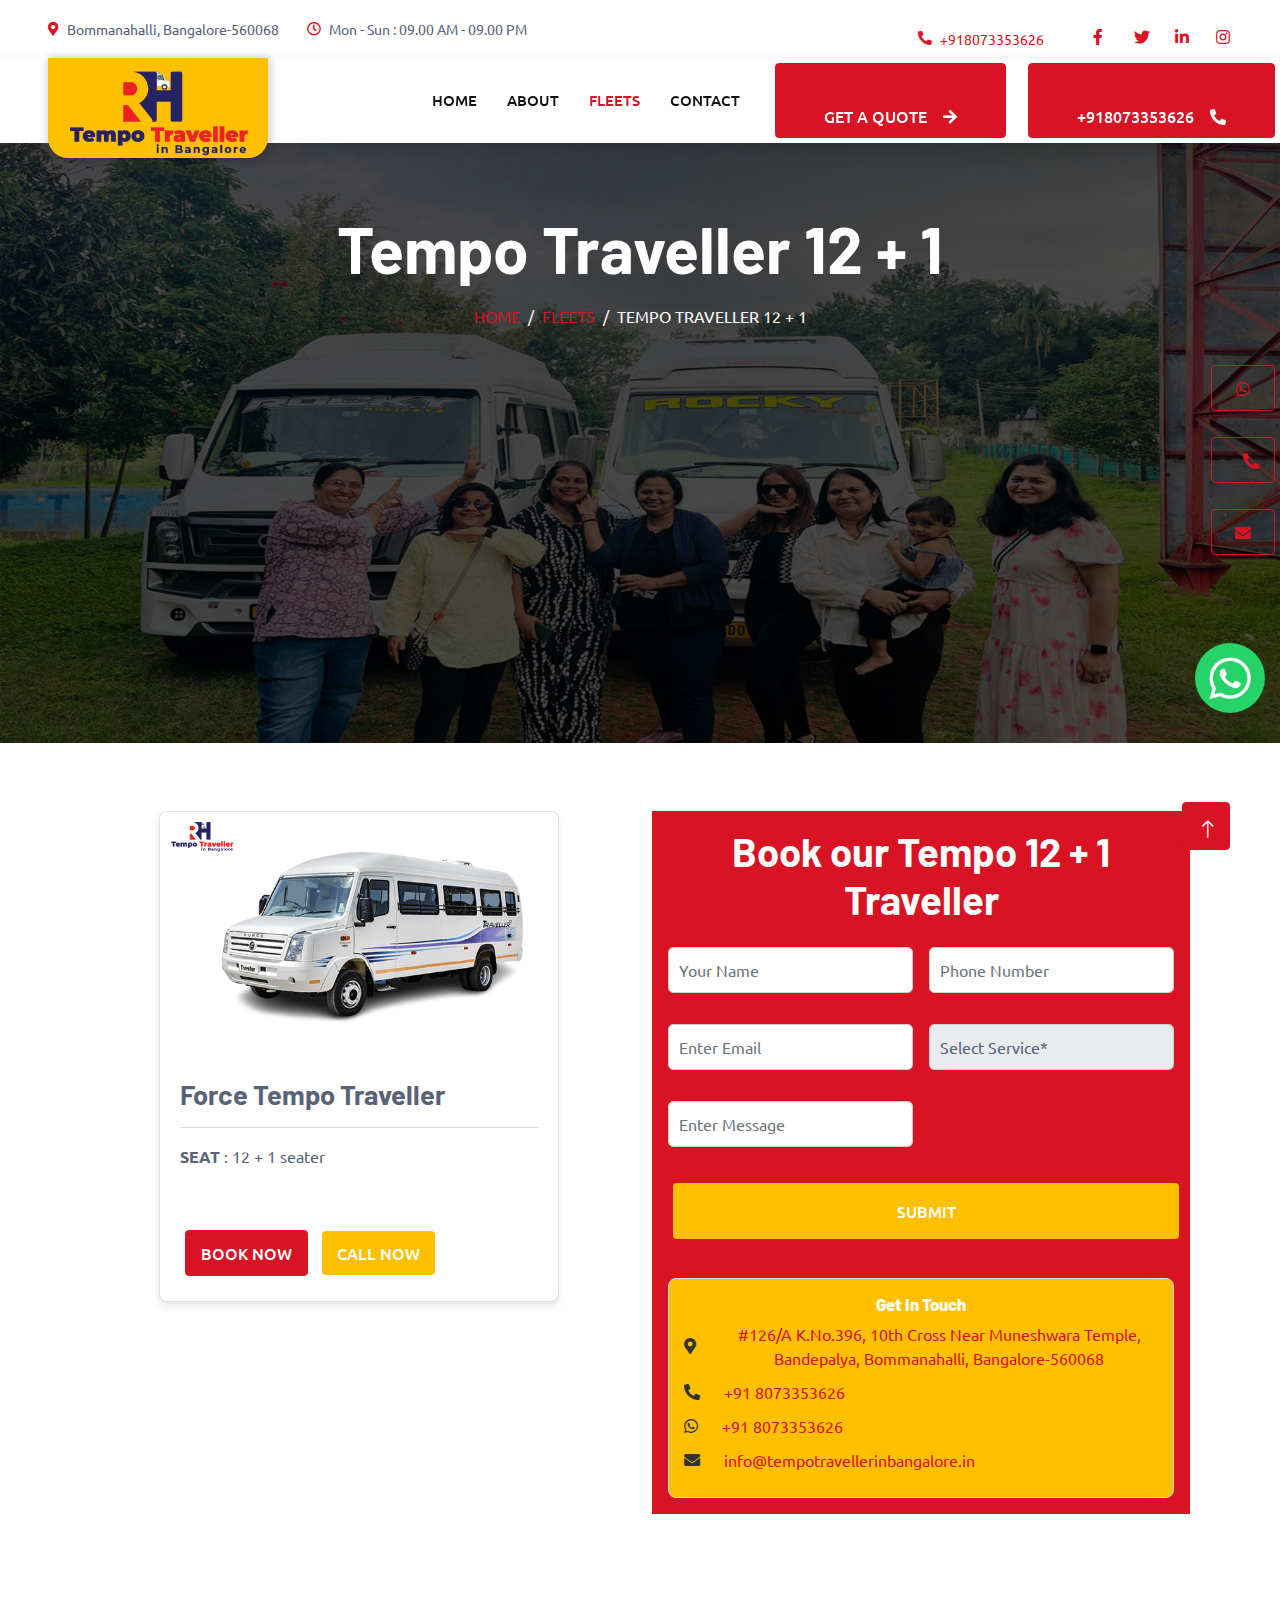
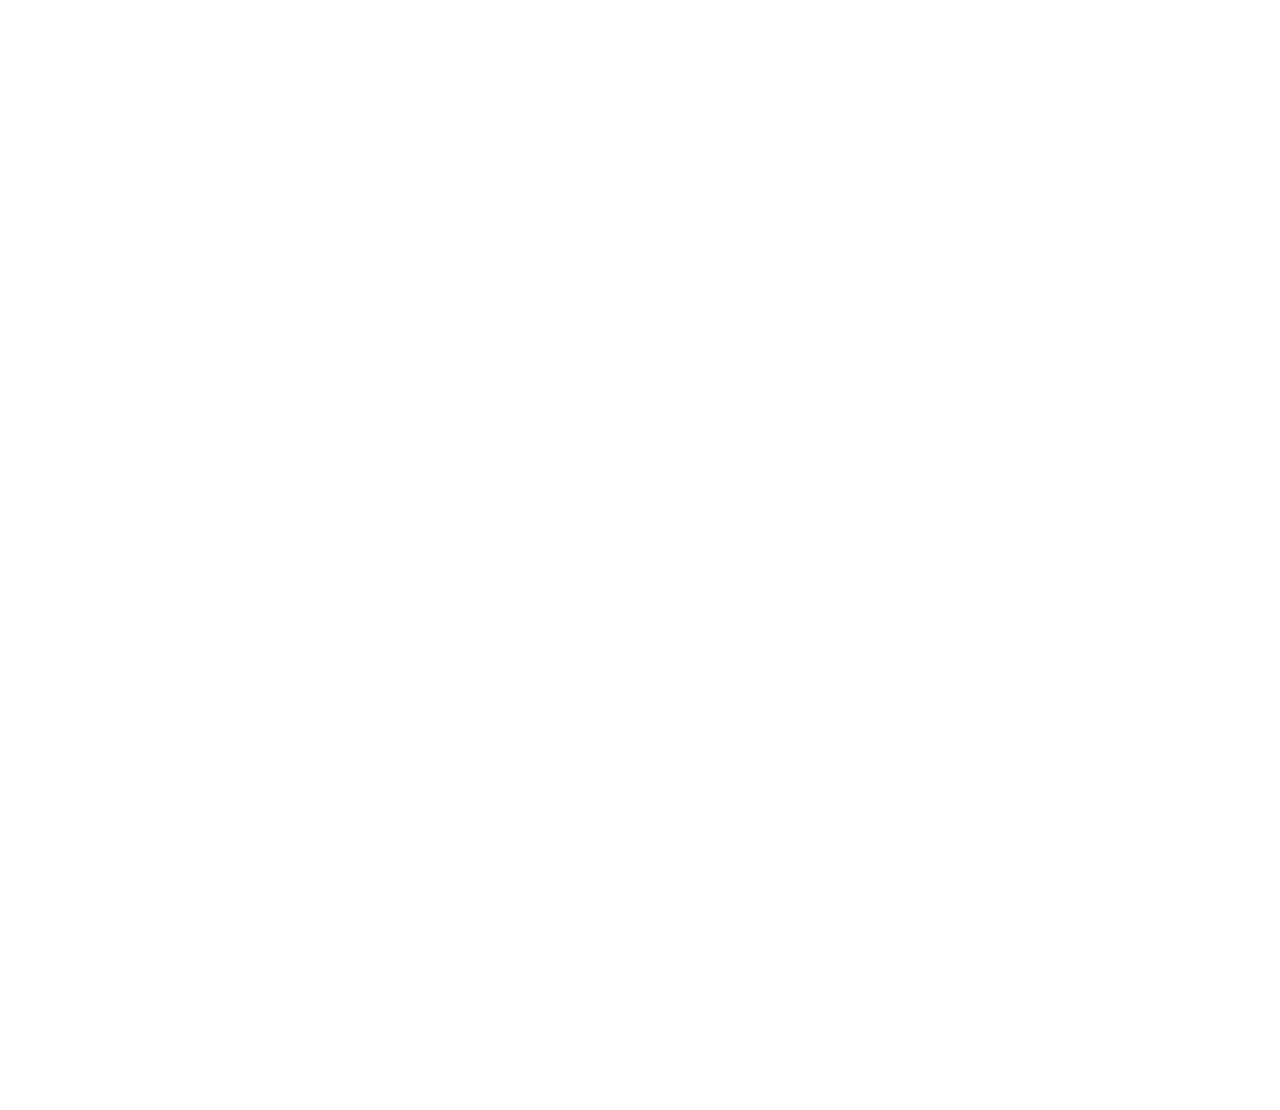
<file: tempo13.html>
<!DOCTYPE html>
<html lang="en">

<head>
    <meta charset="utf-8">
    <title>CarServ - Car Repair HTML Template</title>
    <meta content="width=device-width, initial-scale=1.0" name="viewport">
    <meta content="" name="keywords">
    <meta content="" name="description">

    <!-- Favicon -->
    <link href="img/favicon.ico" rel="icon">

    <!-- Google Web Fonts -->
    <link rel="preconnect" href="https://fonts.googleapis.com">
    <link rel="preconnect" href="https://fonts.gstatic.com" crossorigin>
    <link href="https://fonts.googleapis.com/css2?family=Barlow:wght@600;700&family=Ubuntu:wght@400;500&display=swap" rel="stylesheet"> 

    <!-- Icon Font Stylesheet -->
    <link href="https://cdnjs.cloudflare.com/ajax/libs/font-awesome/5.10.0/css/all.min.css" rel="stylesheet">
    <link href="https://cdn.jsdelivr.net/npm/bootstrap-icons@1.4.1/font/bootstrap-icons.css" rel="stylesheet">

    <!-- Libraries Stylesheet -->
    <link href="lib/animate/animate.min.css" rel="stylesheet">
    <link href="lib/owlcarousel/assets/owl.carousel.min.css" rel="stylesheet">
    <link href="lib/tempusdominus/css/tempusdominus-bootstrap-4.min.css" rel="stylesheet" />

    <!-- Customized Bootstrap Stylesheet -->
    <link href="css/bootstrap.min.css" rel="stylesheet">

    <!-- Template Stylesheet -->
    <link href="css/style.css" rel="stylesheet">
   
</head>

<body>
    <!-- Spinner Start -->
    <div id="spinner" class="show bg-white position-fixed translate-middle w-100 vh-100 top-50 start-50 d-flex align-items-center justify-content-center">
        <div class="spinner-border text-primary" style="width: 3rem; height: 3rem;" role="status">
            <span class="sr-only">Loading...</span>
        </div>
    </div>
    <!-- Spinner End -->
    <div class="right_menu">  
        <div class="social-link dark">
         <a href="https://wa.me/+918073353626" class="btn btn-outline-dark btn-social">
            <i class="fab fa-whatsapp"></i>
             <span class="mobile_show">WhatsApp</span></a> 
             <a href="tel:(+91)8073353626" class="btn btn-outline-dark btn-social">
                <i class="fa fa-phone-alt ms-3"></i>
                 <span class="mobile_show">Call </span></a>
                  <a href="mailto:info@tempotravellerinbangalore.in" target="_blank" class="btn btn-outline-dark btn-social"> 
                    <i class="fa fa-envelope"></i>
                     <span class="mobile_show">Get Quote </span></a> 
                    </div> 
                </div>
        <!-- Spinner End -->
        <div class="chat-icon">
            <a href="https://wa.me/+918073353626">
           <img src="img/whatsapp.png" class="icon" width="70px;" style="border-radius: 50%;">
            </a>
        </div>
    
    <!-- Topbar Start -->
    <div class="container-fluid bg-light p-0">
        <div class="row gx-0 d-none d-lg-flex">
            <div class="col-lg-7 px-5 text-start">
                <div class="h-100 d-inline-flex align-items-center py-3 me-4">
                    <small class="fa fa-map-marker-alt text-primary me-2"></small>
                    <small>Bommanahalli, Bangalore-560068</small>
                </div>
                <div class="h-100 d-inline-flex align-items-center py-3">
                    <small class="far fa-clock text-primary me-2"></small>
                    <small>Mon - Sun : 09.00 AM - 09.00 PM</small>
                </div>
            </div>
            <div class="col-lg-5 px-5 text-end">
                <div class="h-100 d-inline-flex align-items-center py-3 me-4">
                    <small class="fa fa-phone-alt text-primary me-2"></small>
                   <a href="tel:+918073353626"> <small>+918073353626</small></a>
                </div>
                <div class="h-100 d-inline-flex align-items-center">
                    <a class="btn btn-sm-square bg-white text-primary me-1" href=""><i class="fab fa-facebook-f"></i></a>
                    <a class="btn btn-sm-square bg-white text-primary me-1" href=""><i class="fab fa-twitter"></i></a>
                    <a class="btn btn-sm-square bg-white text-primary me-1" href=""><i class="fab fa-linkedin-in"></i></a>
                    <a class="btn btn-sm-square bg-white text-primary me-0" href=""><i class="fab fa-instagram"></i></a>
                </div>
            </div>
        </div>
    </div>
    <!-- Topbar End -->


    <!-- Navbar Start -->
    <nav class="navbar navbar-expand-lg bg-white navbar-light shadow sticky-top p-0">
        <a href="index.html" class="navbar-brand d-flex align-items-center px-4 px-lg-5">
            <!-- <h2 class="m-0 text-primary"><i class="fa fa-car me-3"></i>CarServ</h2>-->
            <div class="logo"> 
                 
                    <img alt="tempo Traveller" nitro-lazy-src="img/logo.png" class=" ls-is-cached lazyloaded" decoding="async" nitro-lazy-empty="" id="MjYwMToxMjg=-1" src="img/logo.png">
                  
                </div>
        </a> 
        <button type="button" class="navbar-toggler me-4" data-bs-toggle="collapse" data-bs-target="#navbarCollapse">
            <span class="navbar-toggler-icon"></span>
        </button>
        <div class="collapse navbar-collapse" id="navbarCollapse">
            <div class="navbar-nav ms-auto p-4 p-lg-0">
                <a href="index.html" class="nav-item nav-link ">Home</a>
                <a href="about.html" class="nav-item nav-link">About</a>
            <a href="fleets.html" class="nav-item nav-link active">Fleets</a>
                
       
                   
                
                <a href="contact.html" class="nav-item nav-link">Contact</a>
            </div>
            <a href="contact.html" class="btn btn-primary py-4 px-lg-5 d-none d-lg-block">Get A Quote<i class="fa fa-arrow-right ms-3"></i></a> &nbsp;
            &nbsp;            <a href="tel:+918073353626"  class="btn btn-primary py-4 px-lg-5 d-none d-lg-block">+918073353626<i class="fa fa-phone-alt ms-3"></i></a>
        
        </div>
    </nav>
    <!-- Navbar End -->


    <!-- Page Header Start -->
    <div class="container-fluid page-header mb-5 p-0" style="background-image: url(img/cars/banner2.jpg);">
        <div class="container-fluid page-header-inner py-5">
            <div class="container text-center">
                <h1 class="display-3 text-white mb-3 animated slideInDown">Tempo Traveller 12 + 1</h1>
                <nav aria-label="breadcrumb">
                    <ol class="breadcrumb justify-content-center text-uppercase">
                        <li class="breadcrumb-item"><a href="index.html">Home</a></li>
                        <li class="breadcrumb-item"><a href="fleets.html">Fleets</a></li>
                        <li class="breadcrumb-item text-white active" aria-current="page">Tempo Traveller 12 + 1</li>
                    </ol>
                </nav>
            </div>
        </div>
    </div>
    <!-- Page Header End -->





<section class="space-top overflow-hidden">
    <div class="container">
        <div class="row">
            <div class="col-lg-6 col-md-6 col-sm-12">
                <div class="card">
                    <img src="img/cars/forcetraveller.png" class="card-img-top" alt="...">
                    <div class="card-body">
                        <h2>Force Tempo Traveller</h2>
                      
                      <p class="card-text"></p>  
                    <hr>
                    <p class="last_services"><strong>SEAT</strong>&nbsp;: 12 + 1 seater </p>
                    </div>
                   
                    <div class="card-body">
                      <a href="contact.html" class="btn btn-primary">Book Now</a>
                      <a href="tel:+918073353626" class="btn btn-secondary">Call Now</a>
                    </div>
                  </div>
            </div>
            <div class="col-lg-6 col-md-6 col-sm-12">
                <div class="bg-primary h-100 d-flex flex-column justify-content-center text-center p-3 wow zoomIn" data-wow-delay="0.3s">
                    <h1 class="text-white mb-4">Book our Tempo 12 + 1 Traveller</h1>
                    <form action="send.php" method="POST">
                        <div class="row g-3">
                            <div class="form-group col-xl-6  col-lg-6 col-sm-6">
                                <input type="text" class="form-control" name="name" id="name" placeholder="Your Name">
                            </div>
                            <div class="form-group col-xl-6 col-lg-6 col-sm-6">
                                <input type="number" class="form-control" name="phone" id="phone" placeholder="Phone Number">
                            </div>
                            <div class="form-group col-xl-6 col-lg-6 col-sm-6">
                                <input type="email" class="form-control" name="email" id="email" placeholder="Enter Email">
                            </div>
                            <div class="form-group col-xl-6 col-lg-6 col-sm-6">
                                <select id="service" name="service" class="form-control">
                                    <option value="select"> Select Service* </option>
                                    <option value="Force Tempo Traveller ">Force Tempo Traveller </option>
                                    <option value="12-Seater Tempo Traveller ">12-Seater Tempo Traveller </option>
                                    <option value="12-Seater Tempo Traveller ">11-Seater Tempo Traveller </option>
                                    <option value="12-Seater Tempo Traveller ">10-Seater Tempo Traveller </option>
                                    <option value="12-Seater Tempo Traveller ">9-Seater Tempo Traveller </option>
                                    <option value="12-Seater Tempo Traveller ">8-Seater Tempo Traveller </option>
                                    <option value="Etios">Etios </option>
                                    <option value="Toyato Crysta "> Toyato Crysta </option>
                                    <option value="Ertiga"> Ertiga</option>
                                    <option value="MINI BUS">MINI BUS </option>
                                </select>
                            </div>
                               
                            <div class="form-group col-xl-6 col-lg-6 col-sm-6">
                                <input type="message" class="form-control" name="message" id="message" placeholder="Enter Message">
                            </div>
                            <div class="col-12 mt-3">
                                <button class="btn btn-secondary w-100 py-3" id="submit" type="submit">Submit</button>
                              </div>
                              
                              <!-- Company Details Section Always Visible -->
                            <div class="col-12 mt-4">
                                <div class="company-details">
                                  <h4>Get In Touch</h4>
                                  <div class="info-item">
                                    <span><i class="fa fa-map-marker-alt me-3"></i></span><a href="https://www.google.com/maps/dir/13.0285568,77.561856/Tempo+Traveller+In+Bangalore/@13.0252109,77.3504407,11z/data=!4m9!4m8!1m1!4e1!1m5!1m1!1s0x8ad33f9177d778ef:0x9b8c2011c239675f!2m2!1d77.6264045!2d12.9046311?entry=ttu&g_ep=EgoyMDI1MDEyOS4xIKXMDSoASAFQAw%3D%3D" target="_blank"> #126/A K.No.396, 10th Cross Near Muneshwara Temple, Bandepalya, Bommanahalli, Bangalore-560068</a>
                                  </div>
                                  <div class="info-item">
                                    <span><i class="fa fa-phone-alt me-3"></i></span><a href="tel:+918073353626"> +91 8073353626 </a>
                                  </div>
                                  <div class="info-item">
                                    <span><i class="fab fa-whatsapp me-3"></i></span><a href="https://wa.me/+918073353626"> +91 8073353626</a>
                                  </div>
                                  <div class="info-item">
                                    <span><i class="fa fa-envelope me-3"></i></span><a href="mailto:info@tempotravellerinbangalore.in"> info@tempotravellerinbangalore.in </a>
                                  </div>
                                  <!-- <p><a href="https://www.google.com/maps/dir/13.0285568,77.561856/Tempo+Traveller+In+Bangalore" target="_blank" class="btn btn-link">View on Google Maps</a></p> -->
                                </div>
                            </div>
                        </div>
                    </form>
                </div>
            </div>
        </div>

       <section class="taxi-area2 p-4" data-bg-src="assets/img/bg/taxi_bg_3.jpg">
           <div class="container">
               <div class="row align-items-center justify-content-center">
                   <div class="col-xl-12 col-xxl-12 wow fadeInLeft">
                       <div class="title-area">
                             <!-- <span class="sub-title style2"><img src="assets/img/shape/title_shape_1.svg" alt="shape"><span class="sub-title2">WHY CHOOSE US</span></span>  -->
                           <h2 class="sec-title">Choose the Service</h2>
                       </div>
                       <div class="taxi-tabs-wrapper">
                           <div class="nav nav-tabs taxi-tabs-tabs" id="nav-tab" role="tablist">
                                <button class="nav-link active" id="nav-step1-tab" data-bs-toggle="tab" data-bs-target="#nav-step1" type="button">Our Station charge</button>
                                <button class="nav-link" id="nav-step2-tab" data-bs-toggle="tab" data-bs-target="#nav-step2" type="button">Local Taxi Charges</button>
                                <button class="nav-link" id="nav-step3-tab" data-bs-toggle="tab" data-bs-target="#nav-step3" type="button">Terms and Conditions</button>
                                <button class="nav-link" id="nav-step4-tab" data-bs-toggle="tab" data-bs-target="#nav-step4" type="button">Special Features</button>
                            </div>
                            <div class="tab-content" id="nav-tabContent">
                               <div class="tab-pane fade active show" id="nav-step1" role="tabpanel">
                                    <div class="taxi-list">
                                       <p class="taxi-title">Out Station bus Charges</p>
                                       <div class="taxi-list_wrapper">
                                           <div class="card-body location-view-row">
                                               <table class="table table-bordered">
       <tbody>
          <tr>
              <td>Out Station Min Kilometer Per Day</td>
              <td colspan="2" style="text-align: center;">300 KM Per Day</td>
          </tr>
          <tr>
              <td style="width: 33.3333%; height: 18px;">Out Station Per Kilometer </td>
              <td style="width: 33.3333%; height: 18px; text-align: center;">NON A/C :- 34/-</td>
              <td style="width: 33.3333%; height: 18px; text-align: center;">A/C 42/-</td>
          </tr>
          <tr>
              <td style="width: 33.3333%; height: 18px;">Out Station Per Day Bata - 6:00 Am To 10:00 Pm</td>
              <td colspan="2" style="text-align: center;">600/-</td>
           </tr>
          <tr>
              <td style="width: 33.3333%; height: 18px;">Out Station Night Bata - 10:00 Pm To 6:00 Am (Optional)</td>
              <td colspan="2" style="text-align: center;">600/-</td>
          </tr>
          <tr>
              <td style="width: 33.3333%; height: 18px;">Inter State Tax</td>
              <td colspan="2" style="text-align: center;">Contact Us For Rates</td>
          </tr>
          <tr>
              <td style="width: 33.3333%; height: 18px;">Parking &amp; Toll</td>
              <td colspan="2" style="text-align: center;">Actual Extra Paid By Customer</td>
          </tr>
          <tr>
              <td style="width: 33.3333%; height: 36px; text-align: center;" colspan="3"><em><strong>Note:</strong> Mentioned Price Might Vary Depending On The Season, Increse in Fuel Prise, Weekend. Ex. : Saturday - Sunday - New Year - Deepavali Etc. (Please Confirm Rates Before Proceeding)i.e</em></td>
          </tr>
      </tbody>
   </table>
      </div>
                                       </div>
                                   </div>
                               </div>
                               <div class="tab-pane fade" id="nav-step2" role="tabpanel">
                                   <div class="taxi-list">
                                       <p class="taxi-title">Local Taxi Charges</p>
                                       <div class="taxi-list_wrapper">
                                           <div class="card-body location-view-row">
                                               <table class="table table-bordered">
                                          <thead>
                                              <tr>
                                                  <td></td>
                                                  <td style="width: 33.3333%; height: 18px; text-align: center;">NON A/C</td>
                                                  <td style="width: 33.3333%; height: 18px; text-align: center;">A/C</td>
                                              </tr>
                                          </thead>
                                          <tbody>
                                              <tr>
                                                  <td style="width: 33.3333%; height: 18px;">8 Hrs &amp; 80 kilometer</td>
                                                  <td style="width: 33.3333%; height: 18px; text-align: center;">8500/-</td>
                                                  <td style="width: 33.3333%; height: 18px; text-align: center;">10000/-</td>
                                              </tr>
                                              <tr>
                                                  <td style="width: 33.3333%; height: 18px;">Intercity Extra kilometer</td>
                                                  <td style="width: 33.3333%; height: 18px; text-align: center;">35/-</td>
                                                  <td style="width: 33.3333%; height: 18px; text-align: center;">42/-</td>
                                              </tr>
                                              <tr>
                                                  <td style="width: 33.3333%; height: 18px;">Intercity Extra Hrs</td>
                                                  <td style="width: 33.3333%; height: 18px; text-align: center;">400/-</td>
                                                  <td style="width: 33.3333%; height: 18px; text-align: center;">400/-</td>
                                              </tr>
                                              <tr>
                                                  <td style="width: 33.3333%; height: 18px;">Local Late night bata (optional) </td>
                                                  <td style="width: 33.3333%; height: 18px; text-align: center;">600/-</td>
                                                  <td style="width: 33.3333%; height: 18px; text-align: center;">600/-</td>
                                              </tr>
                                              <tr>
                                                  <td>parking &amp; Toll</td>
                                                  <td style="width: 33.3333%; height: 36px; text-align: center;" colspan="2">Actual Extra Paid By Customer</td>
                                              </tr>
                                              <tr>
                                                  <td>Airport drop / pick up / pick up &amp; drop</td>
                                                  <td style="width: 33.3333%; height: 36px; text-align: center;" colspan="2">Contact Us For Rates</td>
                                              </tr>
                                              <tr>
                                                  <td style="width: 33.3333%; height: 36px; text-align: center;" colspan="3"><em><strong>Note:</strong> Mentioned Price Might Vary Depending On The Season, Increse in Fuel Prise, Weekend. Ex. : Saturday - Sunday - New Year - Deepavali Etc. (Please Confirm Rates Before Proceeding)i.e</em></td>
                                              </tr>
                                          </tbody>
                                      </table>
                                          </div>
                                       </div>
                                   </div>
                               </div>
                               <div class="tab-pane fade" id="nav-step3" role="tabpanel">
                                   <div class="taxi-list">
                                       <p class="taxi-title">Taxi Driver is known for its gritty portrayal of urban decay and its examination of themes such as alienation, mental health, violence.</p>
                                       <div class="taxi-list_wrapper">
                                           <p class=""><strong>Parking / Toll :</strong>  Wherever Necessary Of Parking & Entering National Highway Toll Will Be Extra As Applicable .<br><br>

                                               <strong>Interstate Tax :</strong>  Our Vehicle Holds All India Permit But Crossing Karnataka State Border And Entering To Tamil Nadu / Kerala / Puducherry / Goa / Hyderabad Etc Will Be Extra As Applicable As Per Their State .<br>
                                                
                                               <strong>Driver Charges :</strong>  Driver Day Allowance And Night Driving Allowance Are Separate And Charded As Applicable By Vehicle Type.<br>
                                                
                                               <strong>Vehicle Min Km / Day :</strong> Example 1: Per Day Means 1 Calendar Day 12am To 11:59pm ,1 Day Min 300 Km / Day Will Be Charged ,<br>
                                               <strong>Example 2 : 2 </strong> Days Means 600 Km Will Be Charged This 600 Km Can Be Used Within 2 Days Average Or Els 600 Km Will Be Compulsory Charged.<br>
                                                
                                               <strong> One Way Drop :</strong> One Way Drop Always Will Be Billed As Round Trip Only .example Bangalore To Mysore One Way Drop Is 150 Km But This Will Be Billed For 300 Km I.e. ( Optional Discounts Might Applicable)<br>
                                                
                                               <strong>Km Billing :</strong> Kilometers Will Be Charged From Garage To Garage In Some Cases Will Be Billed Point To Point.</p>
                        
                                       </div>
                                   </div>
                               </div>
                               <div class="tab-pane fade" id="nav-step4" role="tabpanel">
                                   <div class="taxi-list">
                                       <div class="taxi-list_wrapper">
                                           
                                               
                                           <h5 class="mb-20">Features</h5><br>
                                               <div class="checklist style2">
                                                   <ul>
                                                       <li>Music System
                                                          </li>
                                                       <li>Video Player</li>
                                                       <li>Usb / Aux</li>
                                                       <li> Gprs Enabled Vehicle</li>
                                                       <li> Mobile Charger</li><br>
                                                       <h5 class="mb-20">Features Drivers</h5><br>
                                                       <li>Outstation driving experts
                                                      
                                                       </li>
                                                    <li> Rto Verified Driver's</li>
                                                    <li>Expert & Travel Guide</li>
                                                    <li> Valid License & Display Card</li>
                                                    <li> Multiple Language Speaking Driver's</li>
                                                    <br>
                                                       <h5 class="mb-20">Payment Options</h5><br>
                                                       <li>Cash
                                               </li>
                                                    <li> Bank transfer</li>
                                                    <li>Google pay</li>
                                                    <li> Phone payment</li>
                                                    <li> Amazon pay</li>
                                                    <li>Credit card or Debit Card</li>
                                                   </ul>
                                               </div>
                                        
                                       </div>
                                   </div>
                               </div>
    
                           </div>
                       </div>
                   </div>
                    
               </div>
           </div>
       </section>
    </div>
</section>


    <!-- Footer Start -->
    <div class="container-fluid bg-dark text-light footer pt-5 mt-5 wow fadeIn" data-wow-delay="0.1s">
        <div class="container">
            <div class="row g-5">
                <div class="col-lg-3 col-md-6">
                    <h4 class="text-light mb-4">Address</h4>
                    <p class="mb-2"><i class="fa fa-map-marker-alt me-3"></i>#126/A K.No.396, 10th Cross Near Muneshwara Temple, Bandepalya, Bommanahalli, Bangalore-560068</p>
                    <p class="mb-2"><i class="fa fa-phone-alt me-3"></i><a href="tel:(+91)8073353626">+91 8073353626</a></p>
                    <p class="mb-2"><i class="fa fa-envelope me-3"></i> <a href="mailto:info@tempotravellerinbangalore.in">info@tempotravellerinbangalore.com</a></p>
                    <div class="d-flex pt-2">
                        <a class="btn btn-outline-light btn-social" href=""><i class="fab fa-twitter"></i></a>
                        <a class="btn btn-outline-light btn-social" href=""><i class="fab fa-facebook-f"></i></a>
                        <a class="btn btn-outline-light btn-social" href=""><i class="fab fa-youtube"></i></a>
                        <a class="btn btn-outline-light btn-social" href=""><i class="fab fa-linkedin-in"></i></a>
                    </div>
                </div>
                <div class="col-lg-3 col-md-6">
                    <h4 class="text-light mb-4">Opening Hours</h4>
                    <h6 class="text-light">Monday - Sunday:</h6>
                    <p class="mb-4">09.00 AM - 10.00 PM</p>
                   
                </div>
                <div class="col-lg-3 col-md-6">
                    <h4 class="text-light mb-4">Company</h4>
                    <a class="btn btn-link" href="home.html">Home </a>
                    <a class="btn btn-link" href="about.html">About Us</a>
                    <a class="btn btn-link" href="fleet.html">Fleets</a>
                    <a class="btn btn-link" href="home.html">Destination</a>
                    <a class="btn btn-link" href="contact.html">Contact Us</a>
                </div>
                <div class="col-lg-3 col-md-6">
                    <h4 class="text-light mb-4">Newsletter</h4>
                    <p>Recieve Daily updates from Us</p>
                    <div class="position-relative mx-auto" style="max-width: 400px;">
                        <input class="form-control border-0 w-100 py-3 ps-4 pe-5" type="text" placeholder="Your email">
                        <button type="button" class="btn btn-primary py-2 position-absolute top-0 end-0 mt-2 me-2">SignUp</button>
                    </div>
                </div>
            </div>
        </div>
        <div class="container">
            <div class="copyright">
                <div class="row">
                    <div class="col-md-12 text-center text-md-start mb-3 mb-md-0">
                        &copy; All Right Reserved.

                        <!--/*** This template is free as long as you keep the footer author’s credit link/attribution link/backlink. If you'd like to use the template without the footer author’s credit link/attribution link/backlink, you can purchase the Credit Removal License from "https://htmlcodex.com/credit-removal". Thank you for your support. ***/-->
                        Designed By  <a class="border-bottom" href="www.brightads.in">Tempo traveller in bangalore</a> 
                    </div>
                   
                </div>
            </div>
        </div>
    </div>
    <!-- Footer End -->

 <!-- Back to Top -->
 <a href="#" class="btn btn-lg btn-primary btn-lg-square back-to-top"><i class="bi bi-arrow-up"></i></a>


 <!-- JavaScript Libraries -->
 <script src="https://code.jquery.com/jquery-3.4.1.min.js"></script>
 <script src="https://cdn.jsdelivr.net/npm/bootstrap@5.0.0/dist/js/bootstrap.bundle.min.js"></script>
 <script src="lib/wow/wow.min.js"></script>
 <script src="lib/easing/easing.min.js"></script>
 <script src="lib/waypoints/waypoints.min.js"></script>
 <script src="lib/counterup/counterup.min.js"></script>
 <script src="lib/owlcarousel/owl.carousel.min.js"></script>
 <script src="lib/tempusdominus/js/moment.min.js"></script>
 <script src="lib/tempusdominus/js/moment-timezone.min.js"></script>
 <script src="lib/tempusdominus/js/tempusdominus-bootstrap-4.min.js"></script>

 <!-- Template Javascript -->
 <script src="js/main.js"></script>
</body>

</html>
</file>
<file: css/style.css>
/********** Template CSS **********/
:root {
    --primary: #D81324;
    --secondary: #ffc001;
    --light: #F2F2F2;
    --dark: #111111;
}

.fw-medium {
    font-weight: 600 !important;
}

.back-to-top {
    position: fixed;
    display: none;
    right: 45px;
    bottom: 45px;
    z-index: 99;
}


/*** Spinner ***/
#spinner {
    opacity: 0;
    visibility: hidden;
    transition: opacity .5s ease-out, visibility 0s linear .5s;
    z-index: 99999;
}

#spinner.show {
    transition: opacity .5s ease-out, visibility 0s linear 0s;
    visibility: visible;
    opacity: 1;
}


/*** Button ***/
.btn {
    font-weight: 500;
    text-transform: uppercase;
    transition: .5s;
}

.btn.btn-primary,
.btn.btn-secondary {
    color: #FFFFFF;
}

.btn-square {
    width: 38px;
    height: 36px;
}

.btn-sm-square {
    width: 32px;
    height: 32px;
}

.btn-lg-square {
    width: 48px;
    height: 48px;
}

.btn-square,
.btn-sm-square,
.btn-lg-square {
    padding: 0;
    display: flex;
    align-items: center;
    justify-content: center;
    font-weight: normal;
    border-radius: 2px;
}


/*** Navbar ***/
.navbar .dropdown-toggle::after {
    border: none;
    content: "\f107";
    font-family: "Font Awesome 5 Free";
    font-weight: 900;
    vertical-align: middle;
    margin-left: 8px;
}

.navbar-light .navbar-nav .nav-link {
    margin-right: 30px;
    padding: 25px 0;
    color: #FFFFFF;
    font-size: 15px;
    text-transform: uppercase;
    outline: none;
}

.navbar-light .navbar-nav .nav-link:hover,
.navbar-light .navbar-nav .nav-link.active {
    color: var(--primary);
}

@media (max-width: 991.98px) {
    .navbar-light .navbar-nav .nav-link  {
        margin-right: 0;
        padding: 10px 0;
    }

    .navbar-light .navbar-nav {
        border-top: 1px solid #EEEEEE;
    }
}

.navbar-light .navbar-brand,
.navbar-light a.btn {
    height: 75px;
}

.navbar-light .navbar-nav .nav-link {
    color: var(--dark);
    font-weight: 500;
}

.navbar-light.sticky-top {
    top: -100px;
    transition: .5s;
}

@media (min-width: 992px) {
    .navbar .nav-item .dropdown-menu {
        display: block;
        border: none;
        margin-top: 10;
        top: 150%;
        opacity: 0;
        visibility: hidden;
        transition: .5s;
    }

    .navbar .nav-item:hover .dropdown-menu {
        top: 100%;
        visibility: visible;
        transition: .5s;
        opacity: 1;
    }
}


/*** Header ***/
.carousel-caption {
    top: 0;
    left: 0;
    right: 0;
    bottom: 0;
    background: rgba(0, 0, 0, .7);
    z-index: 1;
}

.carousel-control-prev,
.carousel-control-next {
    width: 10%;
}

.carousel-control-prev-icon,
.carousel-control-next-icon {
    width: 3rem;
    height: 3rem;
}

@media (max-width: 768px) {
    #header-carousel .carousel-item {
        position: relative;
        min-height: 450px;
    }
    
    #header-carousel .carousel-item img {
        position: absolute;
        width: 100%;
        height: 100%;
        object-fit: cover;
    }
}

.page-header {
    background-position: center center;
    background-repeat: no-repeat;
    background-size: cover;
    height: 600px;
}

.page-header-inner {
    background: rgba(0, 0, 0, .7);
    height: 600px;
}

.breadcrumb-item + .breadcrumb-item::before {
    color: var(--light);
}


/*** Facts ***/
.fact {
    background: linear-gradient(rgba(0, 0, 0, .7), rgba(0, 0, 0, .7)), url(../img/cars/Background_temp.jpeg);
    background-position: center center;
    background-repeat: no-repeat;
    background-size: cover;
}


/*** Service ***/
.service .nav .nav-link {
    background: var(--light);
    transition: .5s;
    border-radius: 50px;
}

.service .nav .nav-link.active {
    background: var(--primary);
}

.service .nav .nav-link.active h4 {
    color: #FFFFFF !important;
}


/*** Booking ***/
.booking {
    background: linear-gradient(rgba(0, 0, 0, .7), rgba(0, 0, 0, .7)), url(../img/Untitled-4.png) center center no-repeat;
    background-size: cover;
}

.bootstrap-datetimepicker-widget.bottom {
    top: auto !important;
}

.bootstrap-datetimepicker-widget .table * {
    border-bottom-width: 0px;
}

.bootstrap-datetimepicker-widget .table th {
    font-weight: 500;
}

.bootstrap-datetimepicker-widget.dropdown-menu {
    padding: 10px;
    border-radius: 2px;
}

.bootstrap-datetimepicker-widget table td.active,
.bootstrap-datetimepicker-widget table td.active:hover {
    background: var(--primary);
}

.bootstrap-datetimepicker-widget table td.today::before {
    border-bottom-color: var(--primary);
}


/*** Team ***/
.team-item .team-overlay {
    display: flex;
    align-items: center;
    justify-content: center;
    background: var(--primary);
    transform: scale(0);
    transition: .5s;
}

.team-item:hover .team-overlay {
    transform: scale(1);
}

.team-item .team-overlay .btn {
    color: var(--primary);
    background: #FFFFFF;
}

.team-item .team-overlay .btn:hover {
    color: #FFFFFF;
    background: var(--secondary)
}


/*** Testimonial ***/
.testimonial-carousel .owl-item .testimonial-text,
.testimonial-carousel .owl-item.center .testimonial-text * {
    transition: .5s;
}

.testimonial-carousel .owl-item.center .testimonial-text {
    background: var(--primary) !important;
}

.testimonial-carousel .owl-item.center .testimonial-text * {
    color: #FFFFFF !important;
}

.testimonial-carousel .owl-dots {
    margin-top: 24px;
    display: flex;
    align-items: flex-end;
    justify-content: center;
}

.testimonial-carousel .owl-dot {
    position: relative;
    display: inline-block;
    margin: 0 5px;
    width: 15px;
    height: 15px;
    border: 1px solid #CCCCCC;
    transition: .5s;
}

.testimonial-carousel .owl-dot.active {
    background: var(--primary);
    border-color: var(--primary);
}


/*** Footer ***/
.footer {
    background: linear-gradient(rgba(0, 0, 0, .9), rgba(0, 0, 0, .9)), url(../img/bg.jpg) center center no-repeat;
    background-size: cover;
}

.footer .btn.btn-social {
    margin-right: 5px;
    width: 35px;
    height: 35px;
    display: flex;
    align-items: center;
    justify-content: center;
    color: var(--light);
    border: 1px solid #FFFFFF;
    border-radius: 35px;
    transition: .3s;
}

.footer .btn.btn-social:hover {
    color: var(--primary);
}

.footer .btn.btn-link {
    display: block;
    margin-bottom: 5px;
    padding: 0;
    text-align: left;
    color: #FFFFFF;
    font-size: 15px;
    font-weight: normal;
    text-transform: capitalize;
    transition: .3s;
}

.footer .btn.btn-link::before {
    position: relative;
    content: "\f105";
    font-family: "Font Awesome 5 Free";
    font-weight: 900;
    margin-right: 10px;
}

.footer .btn.btn-link:hover {
    letter-spacing: 1px;
    box-shadow: none;
}

.footer .copyright {
    padding: 25px 0;
    font-size: 15px;
    border-top: 1px solid rgba(256, 256, 256, .1);
}

.footer .copyright a {
    color: var(--light);
}

.footer .footer-menu a {
    margin-right: 15px;
    padding-right: 15px;
    border-right: 1px solid rgba(255, 255, 255, .3);
}

.footer .footer-menu a:last-child {
    margin-right: 0;
    padding-right: 0;
    border-right: none;
}



.vc_column_container {
    padding-left: 0;
    padding-right: 0;
}

@media (min-width: 768px){


.vc_col-sm-12 {
    width: 100%;
}
}
@media (min-width: 768px){


.vc_col-sm-12, .vc_col-sm-6 {
    float: left;
}
}
.vc_col-sm-12, .vc_col-sm-6 {
    position: relative;
    min-height: 1px;
    padding-left: 15px;
    padding-right: 15px;
    -webkit-box-sizing: border-box;
    -moz-box-sizing: border-box;
    box-sizing: border-box;
}
.vc_column_container {
    width: 100%;
}
.vc_column_container>.vc_column-inner {
    box-sizing: border-box;
    padding-left: 15px;
    padding-right: 15px;
    width: 100%;
}
.wpb_content_element {
    margin-bottom: 35px;
}
.wpb_text_column :last-child, .wpb_text_column p:last-child {
    margin-bottom: 0;
}


.wpb_text_column :last-child, .wpb_text_column p:last-child {
    margin-bottom: 0;
}
.external_links {
    margin: 20px auto;
}
.external_links {
  
    flex-wrap: wrap;
}
.wpb_text_column :last-child, .wpb_text_column p:last-child {
    margin-top: 6px;
}

.external_links ul {
    min-width: 33%;
    text-align: left;
    margin-bottom: 40px;
}
.wpb_text_column ul {
    padding-left: 10px;
}
.new_uls {
    display: flex;
    gap: 20px;
    flex-wrap: wrap;
}
ul {
    padding-left: 0;
    list-style: none;
    margin-bottom: 20px;
}
ul {
    margin-top: 0;
    margin-bottom: 10px;
}
ul {
    box-sizing: border-box;
}
.wpb_text_column ul li {
    list-style: circle !important;
    margin: 10px auto;
}

.listings li, .wpb_wrapper li {
    padding-left: 0;
}
.listings li, .wpb_wrapper li {
    list-style: none !important;
    background: url(https://beta.urbancruise.in/wp-content/uploads/2022/03/13491_check_confirm_ok_yes_icon.png);
    background-position: left top 10px;
    background-repeat: no-repeat;
    padding-left: 40px;
    background-size: 18px;
    margin-bottom: 10px !important;
}
.new_uls li {
    transform: scale(1);
    animation: 2s ease-in 0;
}
.new_uls li {
    display: flex;
    flex-direction: column;
    align-content: center;
    justify-content: flex-end;
}
.new_uls li {
    flex: 0 1 17%;
    justify-content: center;
    justify-content: space-between;
    align-content: center;
    background: rgba(255,255,255,.4);
    text-align: center;
    padding: 4px;
    border-radius: 8px;
    text-transform: uppercase;
    display: flex;
    box-shadow: 1px 1px 1px 1px #D81324;
}
.wpb_text_column :last-child, .wpb_text_column p:last-child {
    margin-top: 6px;
}

.external_links ul li a {
    color: #707070 !important;
}


.new_uls li img {
    max-width: 80px;
    display: block;
    margin: auto;
}

.right_menu div {
    display: flex;
    gap: 16px;
}

.right_menu {
    float: right;
    display: flex;
    flex-direction: column;
    justify-content: center;
    align-items: center;
    z-index: 9999;
}
.right_menu .social-link.dark {
    position: fixed;
    right: 0px;
    top: 40%;
    display: flex;
    flex-wrap: wrap;
    flex-direction: column;
}

.mobile_show{
    display: none;
}
@media (max-width:640px) {
    .mobile_show{
        display: contents;
    }
}


@media (max-width: 640px){
.right_menu .social-link.dark {
    gap: 0px !important;
}}
@media (max-width: 640px){
.right_menu .social-link.dark {
    display: flex;
    flex-direction: row;
    justify-content: center;
    align-content: center !important;
    position: relative !important;
}}
@media (max-width: 640px){
.right_menu .social-link.dark {
    display: flex;
    flex-direction: row;
    justify-content: center;
    align-content: center !important;
    position: relative !important;
}}
@media (max-width: 640px){
.right_menu .social-link.dark {
    display: flex;
    justify-content: center;
    align-content: center;
    gap: 20px;
}}

@media (max-width: 640px){
.right_menu .social-link.dark {
    gap: 15px !important;
    border-left: solid 0px #fff;
}}
@media (max-width: 640px){
html .header.fixed div {
    background: transparent;
    height: auto !important;
}}

@media (max-width: 640px){
.right_menu {
    background: #ffc001;
    flex-direction: row;
    width: 100% !important;
    padding: 10px !important;
}}

@media (max-width: 640px){
.right_menu {
    position: fixed !important;
    bottom: 0 !important;
    left: 0 !important;
    z-index: 100000000000000000 !important;
    display: block !important;
}}

.chat-icon {
    /* background-color: #25d366; */
    color: #fff;
   width:100px;
   height: 60px;
    border-radius: 10%;
    align-items: center;
    justify-content: center;
    display: flex;
   cursor: pointer;
    position: fixed;
    right: 0px;
    top: 72%;
    animation: bounce 1.5s infinite;
    z-index: 999;
    flex-wrap: wrap;
flex-direction: column;
}

/* Animation for the chat icon */
@keyframes bounce {
    0%, 20%, 50%, 80%, 100% {
        transform: translateY(0);
    }
    40% {
        transform: translateY(-10px);
    }
    60% {
        transform: translateY(-5px);
    }
}

/* Styles for the chat icon text */
.chat-icon span {
    font-size: 18px;
    font-weight: bold;
    margin-left: 5px;
}
.chat-icon  .icon{
    border-radius: 50%;
    
}
.is-sticky .logo {
width: 220px;
height: 100px;
line-height: 100px;
}
.is-sticky .logo, .is-sticky .logo a, .is-sticky .logo img {
-webkit-transition: none;
transition: none; 
}
.is-sticky .logo {
width: 140px;
height: 50px;
line-height: 50px;
}
.logo {
background: #fff; 
border-bottom-left-radius: 20px; 
border-bottom-right-radius: 20px; 
box-shadow: 1px 1px 10px 1px rgba(0,0,0,.22);
}
.logo {
background-color: #ffc001; 
}
.logo {
width: 220px; 
height: 100px;
line-height: 100px; 
background-color: #ffc001; 
position: absolute; 
z-index: 999; 
top: 0; 

}
.logo img {
width: 220px !important;
padding: 10px;
}

.logo img {
max-width: 100%;
height: auto;
}
.fb{
width: 100%;
}
/* Automatic Popup Container */
.auto-popup-container {
    display: none;
    position: fixed;
    z-index: 9999;
    left: 0;
    top: 0;
    width: 100%;
    height: 100%;
    background: rgba(0, 0, 0, 0.8);
    justify-content: center;
    align-items: center;
}

/* Popup Content */
.auto-popup-content {
    background-color: #D81324;
    padding: 20px;
    border-radius: 10px;
    width: 100%;
    max-width: 600px;
    position: relative;
}

/* Close Button */
.close-auto-popup {
    position: absolute;
    top: -5px;
    right: 2px;
    font-size: 24px;
    font-weight: bold;
    color: #000;
    cursor: pointer;
}

/* Form Fields */
.form-control {
    width: 100%;
    padding: 10px;
    margin-bottom: 15px;
    border-radius: 5px;
    border: 1px solid #ccc;
}

/* Button Styling */
.btn-secondary {
    background-color: #ffc001;
    color: white;
    border: none;
    cursor: pointer;
    padding: 6px 12px;
    border-radius: 2px;
}

.btn-secondary:hover {
    background-color: #D81324;
}

/* Responsive Design */
@media (max-width: 768px) {
    .auto-popup-content {
        width: 90%;
    }
}

/* Add a red border to inputs with errors */
.error {
    border-color: red;
}

/* Style the error messages */
.error-message {
    color: red;
    font-size: 12px;
    margin-top: 5px;
}




.container {
    padding: 20px;
  }

  .card {
    background-color: white;
    border-radius: 8px;
    box-shadow: 0 4px 8px rgba(0, 0, 0, 0.1);
    overflow: hidden;
    max-width: 400px;
    margin: 0 auto;
  }

  .card-body {
    padding: 20px;
  }

  .btn {
    display: inline-block;
    padding: 10px 15px;
    margin: 5px;
    text-decoration: none;
    border-radius: 4px;
    color: #D81324;
    cursor: pointer;
  }

  .btn-primary {
    background-color: #D81324;
  }

  .btn-secondary {
    background-color: #ffc001;
  }

  /* Enquiry Block Styles */
  .enquiry-block {
    display: none;
    background-color: #ffc001;
    padding: 15px;
    border-radius: 8px;
    margin-top: 10px;
    color: #111111;
  }

  .info-item {
    margin-bottom: 10px;
    font-size: 16px;
    display: flex;
    align-items: center;
  }

  .info-item span {
    font-weight: bold;
    margin-right: 8px;
  }


  .hidden {
    display: none;
}
.company-details {
    padding: 10px;
    background-color: #f9f9f9;
    border: 1px solid #ddd;
    margin-top: 10px;
}





  .company-details {
    background-color: #ffc001;
    padding: 15px;
    border: 1px solid #ddd;
    border-radius: 8px;
    color: #333;
    font-size: 14px;
  }
  
  .company-details h4 {
    font-size: 17px;
    font-weight: 800;
    color: #fff;
  }
  
  .btn-link {
    color: #007bff;
    text-decoration: underline;
  }
</file>
